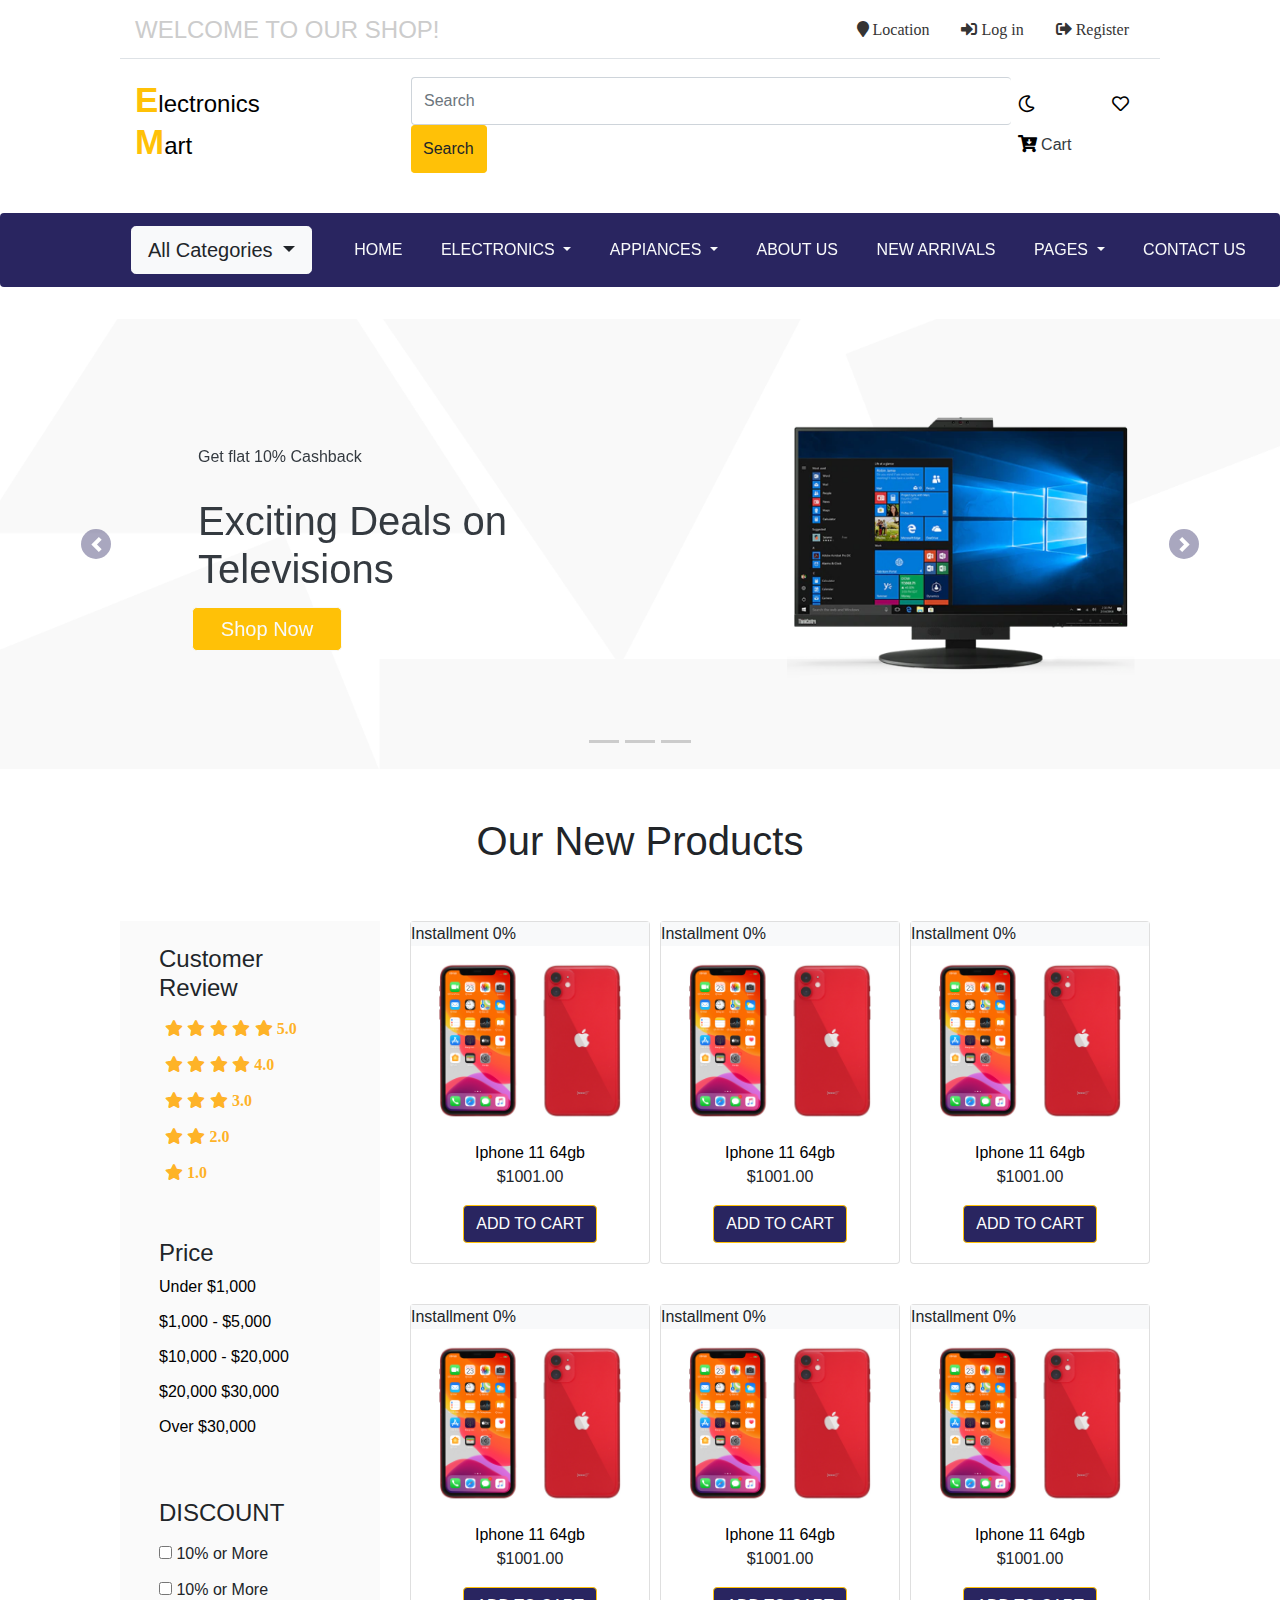
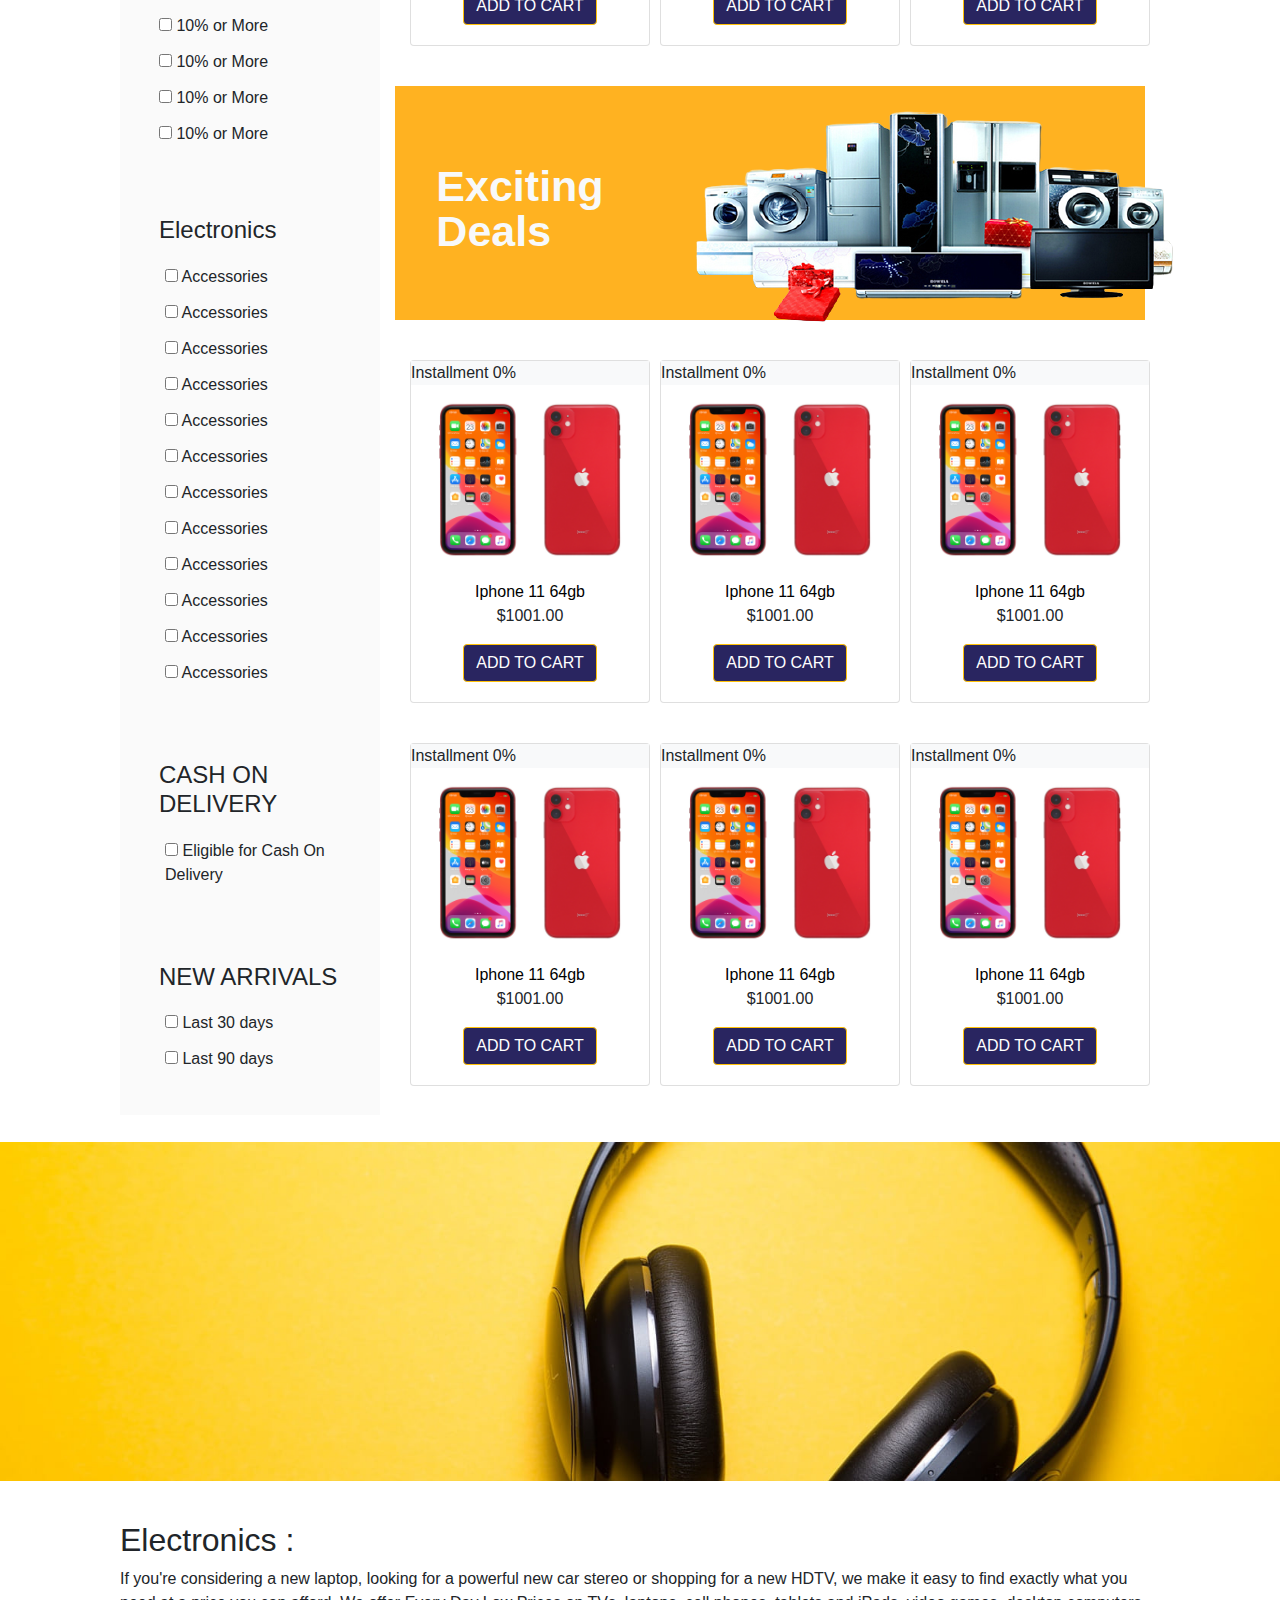
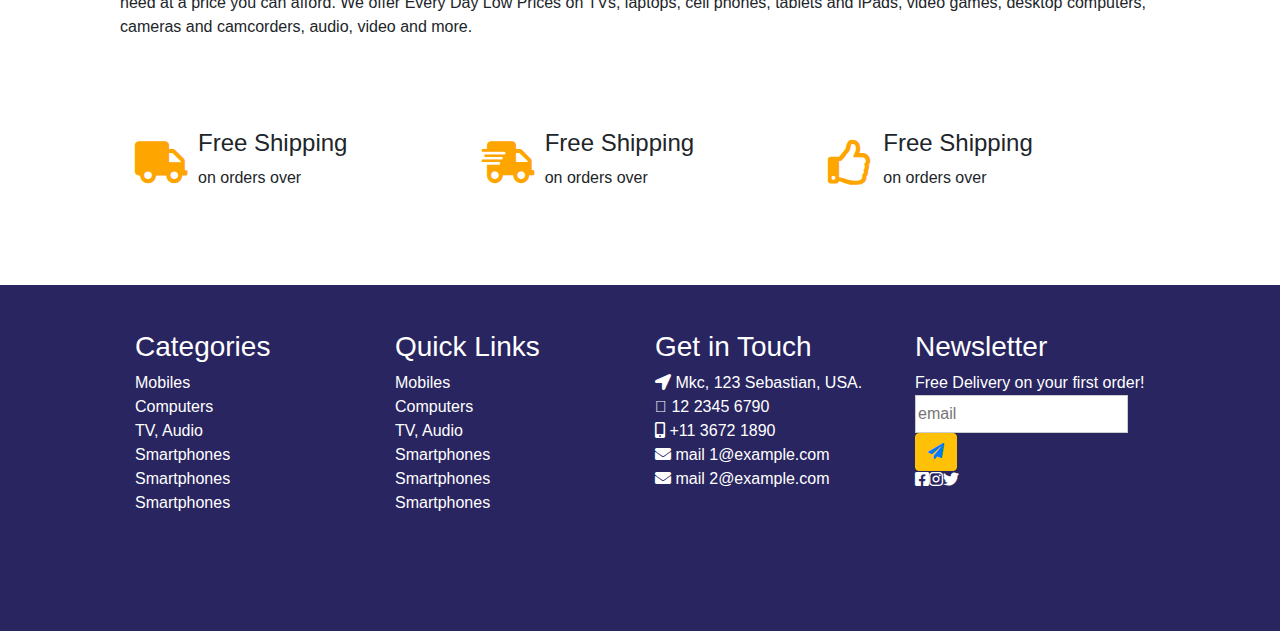
<file: index.html>
<!doctype html>
<html lang="en">
  <head>
    <!-- Required meta tags -->
    <meta charset="utf-8">
    <meta name="viewport" content="width=device-width, initial-scale=1, shrink-to-fit=no">

    <!-- Bootstrap CSS -->
    
    <link rel="stylesheet" href="https://cdn.jsdelivr.net/npm/bootstrap@4.0.0/dist/css/bootstrap.min.css" integrity="sha384-Gn5384xqQ1aoWXA+058RXPxPg6fy4IWvTNh0E263XmFcJlSAwiGgFAW/dAiS6JXm" crossorigin="anonymous">

    <link rel="stylesheet" href="./css/main.css">
    <link rel="stylesheet" href="./font/fontawesome-free-5.15.4-web/css/all.min.css">
    
    <title>Hello, world!</title>
  </head>
  <div>
        <div class="container-fluid">
          <div class="header">
            
              <div class="row border-bottom spacing-body">
                <div class="title-name-header col-md-6">
                    <h4 class="name-header">welcome to our shop!</h4>
                    
                  </div>
                  <div class="registration col-md-6">
                    <ul class="nav justify-content-end">
                        <li class="nav-item">
                          <a class="nav-link" href="#"><i class="fa fa-map-marker" aria-hidden="true"></i>
                            Location</a>
                        </li>
                        <li class="nav-item">
                          <a class="nav-link" href="#" data-toggle="modal" data-target="#myLogin" >
                            <i class="fas   fa-sign-in-alt"></i>
                             Log in
                            
                            </a>
                        
                        </li>
                        <!-- //modal -->
                        <div class="modal fade" role="dialog" id="myLogin">
                          <div class="modal-dialog">

                            <div class="modal-content">
                              
                              <div class="modal-header">
                                <div class="modal-title"><h3>Login Form</h3></div>
                                <button type="button" class="close" data-dismiss="modal">&times;</button>
  
                              </div>
  
                              <div class="modal-body">
                                <div class="form-group">
                                  <input type="text" name="username" class="form-control" placeholder="Username">
  
                                </div>
  
                                <div class="form-group">
                                  <input type="password" name="password" class="form-control" placeholder="Password">
                                  
                                </div>
  
  
                              </div>
  
                              <div class="modal-footer">
                                <a href="#">
                                  <input type="submit" class="form-control btn-primary " value="Log in">
                                </a>
                              </div>

                            </div>
                        
                        </div>
                        <!--  -->
                        </div>

                        <li class="nav-item">
                          <a class="nav-link"  href="#" data-toggle="modal" data-target="#myRegister">
                            <i class="fas fa-sign-out-alt"></i>

                             Register</a>
                        </li>

                        <div class="modal fade" role="dialog" id="myRegister">
                          <div class="modal-dialog">
                            <div class="modal-content">
                              <div class="modal-header">
                                <div class="modal-title"><h3>Register Form</h3></div>
                                <button type="button" class="close" data-dismiss="modal">&times;</button>
                                
                              </div>
                              <div class="modal-body">
                                <div class="form-group">
                                  <input type="text " class="form-control" placeholder="Your Name" name="Name" required>
                                </div>
                                <div class="form-group">
                                  <input type="email " class="form-control" placeholder="Email" name="Email" required>
                                </div>
                                <div class="form-group">
                                  <input type="password " class="form-control" placeholder="Password" name="Password" required>
                                </div>
                                <div class="form-group">
                                  <input type="password " class="form-control" placeholder="Confirm Password" name="Password" required>
                                </div>
                                <a href="#">
                                  <input type="submit" class="form-control btn-primary" value="Register">
                                </a>
                                <div class="custom-control">
                                  <input type="checkbox">
                                  <label for="">I Accept to the Terms
                                    & Conditions</label>
                                    <p class="text-center">(Or)</p>
                                </div>
                                <div class="social">
                                  <ul class="d-flex justify-content-around list-unstyled">
                                    <li><a href="#"><i class="fab fa-facebook"></i></a></li>
                                    <li><a href="#"></a><i class="fab fa-google"></i></li>
                                    <li><a href="#"></a><i class="fab fa-twitter"></i></li>
                                    
                                  </ul>
                                </div>
                              </div>
                              <div class="modal-footer">

                              </div>
                            </div>
                          </div>

                        </div>


                     </ul>
                  </div>
              </div>
              <div class="row navbar_item align-items-center spacing-body">
                <div class="logo_web col-md-3 d-flex align-items-center" >
                   <a href="index.html" style="text-decoration: none; color: black;">
                    <h4><Strong class="text-warning" style="font-size: 35px;">E</Strong>lectronics
                      <strong class="text-warning" style="font-size: 35px;">M</strong>art</h4>
                   </a> 

                   <button class="navbar-toggler" type="button" data-toggle="collapse" data-target="#navbarResponsive">
                     <span class="navbar-toggler-icon"></span>
                   </button>
                </div>

                
                <div class="search-btn-form col-md-7">     
                    <nav class="navbar navbar-light">
                        <form class="form-inline">
                        <input class="search-btn-form-inline form-control border-right-0" type="search" placeholder="Search" aria-label="Search" style="width: 600px; height: 48px;">
                        <button class="btn btn-warning border-left-0" type="submit" style="height: 48px;">Search</button>
                        </form>
                    </nav>
                </div>
                <div class="icons col-md-2">
                  <ul class="nav justify-content-between">
                    <li class="nav-item">
                      <a class="nav-link" href="#"><i class="far fa-moon"></i></a>
                    </li>
                    <li class="nav-item">
                      <a class="nav-link" href="#"><i class="far fa-heart"></i></a>
                      
                    </li>
                    <li class="nav-item">
                      <a class="nav-link text-dark" href="cart1.html"><i class="fas fa-cart-arrow-down"></i> Cart</a>
                    </li>
                 </ul>
                </div>
              </div>
              <div class="row navbar-expand-md sticky-top">
                <div class="navbar-menu full-width d-flex align-items-center d-flex justify-content-around row rounded ">
                  <div class="btn-list col-3">
                    <div class="dropdown show btn-list-menu">
                      <a class="btn btn-outline-light btn-lg dropdown-toggle" href="#" role="button" id="dropdownMenuLink" data-toggle="dropdown" aria-haspopup="true" aria-expanded="false">
                        All Categories
                      </a>
                    
                      <div class="dropdown-menu dropdown-item-menu" aria-labelledby="dropdownMenuLink">
                        <a class="dropdown-item" href="#">Action</a>
                        <a class="dropdown-item" href="#">Another action</a>
                        <a class="dropdown-item" href="#">Something else here</a>
                      </div>
                    </div>
                  </div>
                  <div class="btn-navbar-menu col-9 d-flex justify-content-around">
                    <a href="index.html" class="text-light text-uppercase nav-link active">Home</a>
                    <div class="btn-group">
                      <a type="text-light" class="text-light text-uppercase dropdown-toggle nav-link" data-toggle="dropdown" aria-haspopup="true" aria-expanded="false">
                        Electronics
                      </a>
                      <div class="dropdown-menu">
                        <a class="dropdown-item" href="product.html">All Mobile</a>
                        <a class="dropdown-item" href="product.html">All Laptop</a>
                        <a class="dropdown-item" href="product.html">Table</a>
                        <a class="dropdown-item" href="product.html">Separated link</a>
                      </div>
                    </div>
                    <div class="btn-group">
                      <a type="text-light" class="text-light text-uppercase dropdown-toggle nav-link" data-toggle="dropdown" aria-haspopup="true" aria-expanded="false">
                        Appiances
                      </a>
                      <div class="dropdown-menu">
                        <a class="dropdown-item" href="#">All Mobile</a>
                        <a class="dropdown-item" href="#">All Laptop</a>
                        <a class="dropdown-item" href="#">Table</a>
                        <a class="dropdown-item" href="#">Separated link</a>
                      </div>
                    </div>
                    <a href="#" class="text-light text-uppercase nav-link">About Us</a>
                    <a href="#"class="text-light text-uppercase nav-link">New Arrivals</a>
                    <div class="btn-group">
                      <a type="text-light" class="text-light text-uppercase dropdown-toggle nav-link" data-toggle="dropdown" aria-haspopup="true" aria-expanded="false">
                        Pages
                      </a>
                      <div class="dropdown-menu">
                        <a class="dropdown-item" href="#">All Mobile</a>
                        <a class="dropdown-item" href="#">All Laptop</a>
                        <a class="dropdown-item" href="#">Table</a>
                        <a class="dropdown-item" href="#">Separated link</a>
                      </div>
                    </div>
                    <a  href="#" class="text-light text-uppercase nav-link">Contact us</a>
  
                    
  
                  </div>
                </div>
              </div>
          </div>
          <div class="banner">
            <div id="carouselExampleIndicators" class="carousel slide" data-ride="carousel">
              <ol class="carousel-indicators">
                <li data-target="#carouselExampleIndicators" data-slide-to="0" class="active"></li>
                <li data-target="#carouselExampleIndicators" data-slide-to="1"></li>
                <li data-target="#carouselExampleIndicators" data-slide-to="2"></li>
              </ol>
              <div class="carousel-inner">
                <div class="carousel-item active">
                  <img class="d-block w-100" src="./img/banner1.png" alt="First slide">
                  <div class="carousel-caption text-left">
                    <p class="text-dark range-item">Get flat 10%  Cashback</p>
                    <h1 class="text-dark range-item" style="font-size: 40px;">Exciting Deals on Televisions</h1>
                    <a href="">
                      <button type="button" class="icon-shop-now btn btn-warning text-light btn-lg range-item" style="width: 150px;">
                        Shop Now 
                      </button>
                    </a>
                  </div>
                </div>
                <div class="carousel-item">
                  <img class="d-block w-100" src="./img/banner4.png" alt="Second slide">
                  <div class="carousel-caption text-left">
                    <p class="text-dark range-item">Get flat 10%  Cashback</p>
                    <h1 class="text-dark range-item" style="font-size: 40px;">Exciting Deals on Televisions</h1>
                    <a href="">
                      <button type="button" class="icon-shop-now btn btn-warning text-light btn-lg range-item" style="width: 150px;">
                        Shop Now 
                      </button>
                    </a>
                  </div>
                </div>
                <div class="carousel-item">
                  <div class="carousel-caption text-left">
                    <p class="text-dark range-item">Get flat 10%  Cashback</p>
                    <h1 class="text-dark range-item" style="font-size: 40px;">Exciting Deals on Televisions</h1>
                    <a href="product.html">
                      <button type="button" class="icon-shop-now btn btn-warning text-light btn-lg range-item" style="width: 150px;">
                        Shop Now 
                      </button>
                    </a>
                  </div>
                  <img class="d-block w-100" src="./img/banner2.png" alt="Third slide">
                </div>
              </div>
              <a class="carousel-control-prev" href="#carouselExampleIndicators" role="button" data-slide="prev">
                <span class="carousel-control-prev-icon" aria-hidden="true"></span>
                <span class="sr-only">Previous</span>
              </a>
              <a class="carousel-control-next" href="#carouselExampleIndicators" role="button" data-slide="next">
                <span class="carousel-control-next-icon" aria-hidden="true"></span>
                <span class="sr-only">Next</span>
              </a>
            </div>
          </div>
          <div class="content spacing-body">
            <div class="title-content row justify-content-around d-flex align-items-center">
              <h1>Our New Products</h1>
            </div>

            <div class="row">
              <div class="content-sidebar col-3">
                <div class="review-cs range">
                  <h4>Customer Review</h4>
                  <div class="review-cs-icon">
                    <div class="color-icon icon-5star range-item">
                      <a href="#"><i class="fa fa-star"></i></a>
                      <a href="#"><i class="fa fa-star"></i></a>
                      <a href="#"><i class="fa fa-star"></i></a>
                      <a href="#"><i class="fa fa-star"></i></a>

                      <a href="#"><i class="fa fa-star"> 5.0</i></a>
                    </div>
                    <div class="color-icon icon-4star range-item">
                      <a href="#"><i class="fa fa-star"></i></a>
                      <a href="#"><i class="fa fa-star"></i></a>
                      <a href="#"><i class="fa fa-star"></i></a>

                      <a href="#"><i class="fa fa-star"> 4.0</i></a>
                    </div>
                    <div class="color-icon icon-3star range-item">
                      <a href="#"><i class="fa fa-star"></i></a>
                      <a href="#"><i class="fa fa-star"></i></a>

                      <a href="#"><i class="fa fa-star"> 3.0</i></a>
                    </div>
                    <div class="color-icon icon-2star range-item">
                      <a href="#"><i class="fa fa-star"></i></a>

                      <a href="#"><i class="fa fa-star"> 2.0</i></a>
                    </div>
                    <div class="color-icon icon-1star range-item">
                      <a href="#"><i class="fa fa-star"> 1.0</i></a>
                    </div>
                   </div>
                </div>
                <div class="price range range-bettwen">
                  <h4>Price</h4>
                  <div class="list-group range-item-price">
      
                    <a href="#" class="list-group-item">Under $1,000</a>
                    <a href="#" class="list-group-item ">$1,000 - $5,000</a>
                    <a href="#" class="list-group-item ">$10,000 - $20,000</a>
                    <a href="#" class="list-group-item ">$20,000 $30,000</a>
                    <a href="#" class="list-group-item ">Over $30,000</a>

                  </div>
                </div>

                <div class="discount range">
                  <h4>DISCOUNT</h4>
                 <div class="discount-check">
                  <ul>
                    <li>
                      <input type="checkbox" name="" id="">
                      <span>10% or More</span>
                    </li>
                    <li>
                      <input type="checkbox" name="" id="">
                      <span>10% or More</span>
                    </li>
                    <li>
                      <input type="checkbox" name="" id="">
                      <span>10% or More</span>
                    </li>
                    <li>
                      <input type="checkbox" name="" id="">
                      <span>10% or More</span>
                    </li>
                    <li>
                      <input type="checkbox" name="" id="">
                      <span>10% or More</span>
                    </li>
                    <li>
                      <input type="checkbox" name="" id="">
                      <span>10% or More</span>
                    </li>
                
                  </ul>
                 </div>

                </div>
                
                <div class="electronics range">
                  <h4>Electronics</h4>
                  <div class="electronics-check range-item">
                    <ul>
                      <li>
                        <input type="checkbox" name="" id="">
                        <span>Accessories</span>
                      </li>
                      <li>
                        <input type="checkbox" name="" id="">
                        <span>Accessories</span>
                      </li>
                      <li>
                        <input type="checkbox" name="" id="">
                        <span>Accessories</span>
                      </li>
                      <li>
                        <input type="checkbox" name="" id="">
                        <span>Accessories</span>
                      </li>
                      <li>
                        <input type="checkbox" name="" id="">
                        <span>Accessories</span>
                      </li>
                      <li>
                        <input type="checkbox" name="" id="">
                        <span>Accessories</span>
                      </li>
                      <li>
                        <input type="checkbox" name="" id="">
                        <span>Accessories</span>
                      </li>
                      <li>
                        <input type="checkbox" name="" id="">
                        <span>Accessories</span>
                      </li>
                      <li>
                        <input type="checkbox" name="" id="">
                        <span>Accessories</span>
                      </li>
                      <li>
                        <input type="checkbox" name="" id="">
                        <span>Accessories</span>
                      </li>
                      <li>
                        <input type="checkbox" name="" id="">
                        <span>Accessories</span>
                      </li>
                      <li>
                        <input type="checkbox" name="" id="">
                        <span>Accessories</span>
                      </li>
                    </ul>
                  </div>

                </div>

                <div class="cash range">
                  <h4>CASH ON DELIVERY</h4>
                  <div class="cash-check range-item">
                    <ul>
                      <li>
                        <input type="checkbox" name="" id="">
                        <span>Eligible for Cash On Delivery</span>
                      </li>
                    </ul>
                    
                  </div>
                </div>

                <div class="new-arrival range ">
                  <h4>NEW ARRIVALS</h4>
                  <div class="new-arrival-check range-item">
                    
                    <ul>
                      <li>
                        <input type="checkbox" name="" id="">
                        <span>Last 30 days</span>
                      </li>

                      <li>
                        <input type="checkbox" name="" id="">
                        <span>Last 90 days</span>
                      </li>
                    </ul>
                  </div>
                </div>

                <div class="best-seller range">

                </div>

              </div>
              <div class="content-products col-9">
                <div class="row row-item">
                  <div class="col-4">
                    <div class="card card-products" style="width: 15rem;">
                      <p class="bg-light" style="display: inline-block;">Installment 0%</p>
                      <img class="card-img-top" src=".//img/11.jpg" alt="Card image cap">
                      <div class="card-body">
                        <a href="" class="card-title" style="color: black; text-decoration: none;" >Iphone 11 64gb</a>
                        <p class="card-text">$1001.00</p>
                        <a href="cart1.html" class="btn btn-warning add-cart">
                          ADD TO CART
                        </a>
                      </div>
                    </div>
                  </div>
                  <div class="col-4">
                    <div class="card card-products" style="width: 15rem;">
                      <p class="bg-light" style="display: inline-block;">Installment 0%</p>
                      <img class="card-img-top" src="./img/11.jpg" alt="Card image cap">
                      <div class="card-body">
                        <a href="" class="card-title" style="color: black; text-decoration: none;" >Iphone 11 64gb</a>
                        <p class="card-text">$1001.00</p>
                        <a href="cart1.html" class="btn btn-warning add-cart">ADD TO CART</a>
                      </div>
                    </div>
                  </div>
                  <div class="col-4">
                    <div class="card card-products" style="width: 15rem;">
                      <p class="bg-light" style="display: inline-block;">Installment 0%</p>
                      <img class="card-img-top" src="./img/11.jpg" alt="Card image cap">
                      <div class="card-body">
                        <a href="" class="card-title" style="color: black; text-decoration: none;" >Iphone 11 64gb</a>
                        <p class="card-text">$1001.00</p>
                        <a href="#" class="btn btn-warning add-cart">ADD TO CART</a>
                      </div>
                    </div>
                  </div>
                </div>

                <div class="row row-item">
                  <div class="col-4 ">
                    <div class="card card-products" style="width: 15rem;">
                      <p class="bg-light" style="display: inline-block;">Installment 0%</p>
                      <img class="card-img-top" src=".//img/11.jpg" alt="Card image cap">
                      <div class="card-body">
                        <a href="" class="card-title" style="color: black; text-decoration: none;" >Iphone 11 64gb</a>
                        <p class="card-text">$1001.00</p>
                        <a href="cart1.html" class="btn btn-warning add-cart">ADD TO CART</a>
                      </div>
                    </div>
                  </div>
                  <div class="col-4">
                    <div class="card card-products" style="width: 15rem;">
                      <p class="bg-light" style="display: inline-block;">Installment 0%</p>
                      <img class="card-img-top" src="..//img/11.jpg" alt="Card image cap">
                      <div class="card-body">
                        <a href="" class="card-title" style="color: black; text-decoration: none;" >Iphone 11 64gb</a>
                        <p class="card-text">$1001.00</p>
                        <a href="cart1.html" class="btn btn-warning add-cart">ADD TO CART</a>
                      </div>
                    </div>
                  </div>
                  <div class="col-4">
                    <div class="card card-products" style="width: 15rem;">
                      <p class="bg-light" style="display: inline-block;">Installment 0%</p>
                      <img class="card-img-top" src="..//img/11.jpg" alt="Card image cap">
                      <div class="card-body">
                        <a href="" class="card-title" style="color: black; text-decoration: none;" >Iphone 11 64gb</a>
                        <p class="card-text">$1001.00</p>
                        <a href="cart1.html" class="btn btn-warning add-cart">ADD TO CART</a>
                      </div>
                    </div>
                  </div>
                </div>

                <div class="row row-item ">
                  
                  <div class="banner-content-product col-12">
                    <div class="row">
                      <div class="text-banner-content-product col-4 d-flex align-items-center d-flex justify-content-center">
                        <h1 class="text-light">Exciting <br>  
                          Deals</h1>
                      </div>
                     <div class="img-banner-content-product col-8">
                       <img  src="../img/banner-contetn.png" alt="">
                     </div>
                    </div>

                  </div>


                </div>

                <div class="row row-item">
                  <div class="col-4">
                    <div class="card card-products" style="width: 15rem;">
                      <p class="bg-light" style="display: inline-block;">Installment 0%</p>
                      <img class="card-img-top" src="..//img/11.jpg" alt="Card image cap">
                      <div class="card-body">
                        <a href="" class="card-title" style="color: black; text-decoration: none;" >Iphone 11 64gb</a>
                        <p class="card-text">$1001.00</p>
                        <a href="cart1.html" class="btn btn-warning add-cart">ADD TO CART</a>
                      </div>
                    </div>
                  </div>
                  <div class="col-4">
                    <div class="card card-products" style="width: 15rem;">
                      <p class="bg-light" style="display: inline-block;">Installment 0%</p>
                      <img class="card-img-top" src="..//img/11.jpg" alt="Card image cap">
                      <div class="card-body">
                        <a href="" class="card-title" style="color: black; text-decoration: none;" >Iphone 11 64gb</a>
                        <p class="card-text">$1001.00</p>
                        <a href="cart1.html" class="btn btn-warning add-cart">ADD TO CART</a>
                      </div>
                    </div>
                  </div>
                  <div class="col-4">
                    <div class="card card-products" style="width: 15rem;">
                      <p class="bg-light" style="display: inline-block;">Installment 0%</p>
                      <img class="card-img-top" src="..//img/11.jpg" alt="Card image cap">
                      <div class="card-body">
                        <a href="" class="card-title" style="color: black; text-decoration: none;" >Iphone 11 64gb</a>
                        <p class="card-text">$1001.00</p>
                        <a href="cart1.html" class="btn btn-warning add-cart">ADD TO CART</a>
                      </div>
                    </div>
                  </div>
                </div>

                <div class="row row-item">
                  <div class="col-4">
                    <div class="card card-products" style="width: 15rem;">
                      <p class="bg-light" style="display: inline-block;">Installment 0%</p>
                      <img class="card-img-top" src="..//img/11.jpg" alt="Card image cap">
                      <div class="card-body">
                        <a href="" class="card-title" style="color: black; text-decoration: none;" >Iphone 11 64gb</a>
                        <p class="card-text">$1001.00</p>
                        <a href="cart1.html" class="btn btn-warning add-cart">ADD TO CART</a>
                      </div>
                    </div>
                  </div>
                  <div class="col-4">
                    <div class="card card-products" style="width: 15rem;">
                      <p class="bg-light" style="display: inline-block;">Installment 0%</p>
                      <img class="card-img-top" src="..//img/11.jpg" alt="Card image cap">
                      <div class="card-body">
                        <a href="" class="card-title" style="color: black; text-decoration: none;" >Iphone 11 64gb</a>
                        <p class="card-text">$1001.00</p>
                        <a href="cart1.html" class="btn btn-warning add-cart">ADD TO CART</a>
                      </div>
                    </div>
                  </div>
                  <div class="col-4">
                    <div class="card card-products" style="width: 15rem;">
                      <p class="bg-light" style="display: inline-block;">Installment 0%</p>
                      <img class="card-img-top" src="..//img/11.jpg" alt="Card image cap">
                      <div class="card-body">
                        <a href="" class="card-title" style="color: black; text-decoration: none;" >Iphone 11 64gb</a>
                        <p class="card-text">$1001.00</p>
                        <a href="cart1.html" class="btn btn-warning add-cart">ADD TO CART</a>
                      </div>
                    </div>
                  </div>
                </div>


                
                
              </div>
              
            </div>

           
          </div> 
          <div class="row banner-end-page row-item ">
            <img class="" src="./img/bg.jpg" alt="">
            
            <div class="row content-banner-end-page spacing-body">
              <div class="col-6">
              
              </div>

              <div class="col-6">
              
              </div>
              
                

            </div>

            
            

            
            

          </div>
          
          </div>

          <div class="row slogan spacing-body">
            <div class="text-slogan">
              <h2>Electronics :</h2>
              <p>If you're considering a new laptop, looking for a powerful new car stereo or shopping for a new HDTV, we make it easy to find exactly what you need at a price you can afford. We offer Every Day Low Prices on TVs, laptops, cell phones, tablets and iPads, video games, desktop computers, cameras and camcorders, audio, video and more.</p>

            </div>
            <div class="row icon-slogan">
              <div class="col-4">
                <div class="item-icon-slogan d-flex align-items-center">
                  
                  <i class="fas fa-truck" style="font-size: 42px; color:orange;"></i>
                  
                 <div class="text-icon-slogan">
                  <h4>Free Shipping</h4>
                  <p>on orders over</p>
                 </div>
                </div>
              </div>

              <div class="col-4">
                <div class="item-icon-slogan d-flex align-items-center">
                  <i class="fas fa-shipping-fast" style="font-size: 42px; color: orange;"></i>
                 <div class="text-icon-slogan">
                  <h4>Free Shipping</h4>
                  <p>on orders over</p>
                 </div>
                </div>
              </div>

              <div class="col-4">
                <div class="item-icon-slogan d-flex align-items-center">
                  <i class="far fa-thumbs-up" style="font-size: 45px; color: orange;"></i>
                 <div class="text-icon-slogan">
                  <h4>Free Shipping</h4>
                  <p>on orders over</p>
                 </div>
                </div>
              </div>
              
              


            </div>
          </div>

          <div class="footer-page">
            <div class="spacing-body footer-page-list d-flex align-items-center justify-content-center">
              <div class="footer-grilds col-3">
                  <h3>Categories</h3>
                  <ul>
                    <li><a href="">Mobiles</a></li>
                    <li><a href="">Computers</a></li>
                    <li><a href="">TV, Audio</a></li>
                    <li><a href="">Smartphones</a></li>
                    <li><a href="">Smartphones</a></li>
                    <li><a href="">Smartphones</a></li>
                  </ul>
                </div>

                <div class="footer-grilds col-3">
                  <h3>Quick Links</h3>
                  <ul>
                    <li><a href="">Mobiles</a></li>
                    <li><a href="">Computers</a></li>
                    <li><a href="">TV, Audio</a></li>
                    <li><a href="">Smartphones</a></li>
                    <li><a href="">Smartphones</a></li>
                    <li><a href="">Smartphones</a></li>
                  </ul>
                </div>

                <div class="footer-grilds col-3">
                  <h3>Get in Touch</h3>
                  <ul>
                    <li><a href=""><i class="fas fa-location-arrow"></i> Mkc, 123 Sebastian, USA.</a></li>
                    <li><a href=""><i class="fad fa-phone-alt"></i> 12 2345 6790</a></li>
                    
                    <li><a href=""><i class="fas fa-mobile-alt"></i> +11 3672 1890</a></li>
                    <li><a href=""><i class="fas fa-envelope"></i> mail 1@example.com</a></li>
                    <li><a href=""><i class="fas fa-envelope"></i> mail 2@example.com</a></li>
                  </ul>
                </div>

                <div class="footer-grilds col-3">
                  <h3>Newsletter</h3>
                  <ul>
                    <li><a href="">Free Delivery on your first order!</a></li>
                    <li>
                      <input type="email" placeholder="email" style="height: 38px; border: 1px solid #ccc;">
                      <button class="btn btn-warning"><a href=""><i class="fas fa-paper-plane"></i></a></button>
                    </li>
                    <li><a href="" class="d-flex">
                      <i class="fab fa-facebook-square"></i>
                      <i class="fab fa-instagram"></i>
                      <i class="fab fa-twitter"></i>
                    </a></li>
                    
                  </ul>
                </div>
            </div>  

          </div>
          
         

                

              </div>
            
          </div>
        </div>
          


  </div>

          
              
    

    <script src="../js/main.js"></script>
    <script src="https://code.jquery.com/jquery-3.2.1.slim.min.js" integrity="sha384-KJ3o2DKtIkvYIK3UENzmM7KCkRr/rE9/Qpg6aAZGJwFDMVNA/GpGFF93hXpG5KkN" crossorigin="anonymous"></script>
    <script src="https://cdn.jsdelivr.net/npm/popper.js@1.12.9/dist/umd/popper.min.js" integrity="sha384-ApNbgh9B+Y1QKtv3Rn7W3mgPxhU9K/ScQsAP7hUibX39j7fakFPskvXusvfa0b4Q" crossorigin="anonymous"></script>
    <script src="https://cdn.jsdelivr.net/npm/bootstrap@4.0.0/dist/js/bootstrap.min.js" integrity="sha384-JZR6Spejh4U02d8jOt6vLEHfe/JQGiRRSQQxSfFWpi1MquVdAyjUar5+76PVCmYl" crossorigin="anonymous"></script>
  </body>
</html>
</file>
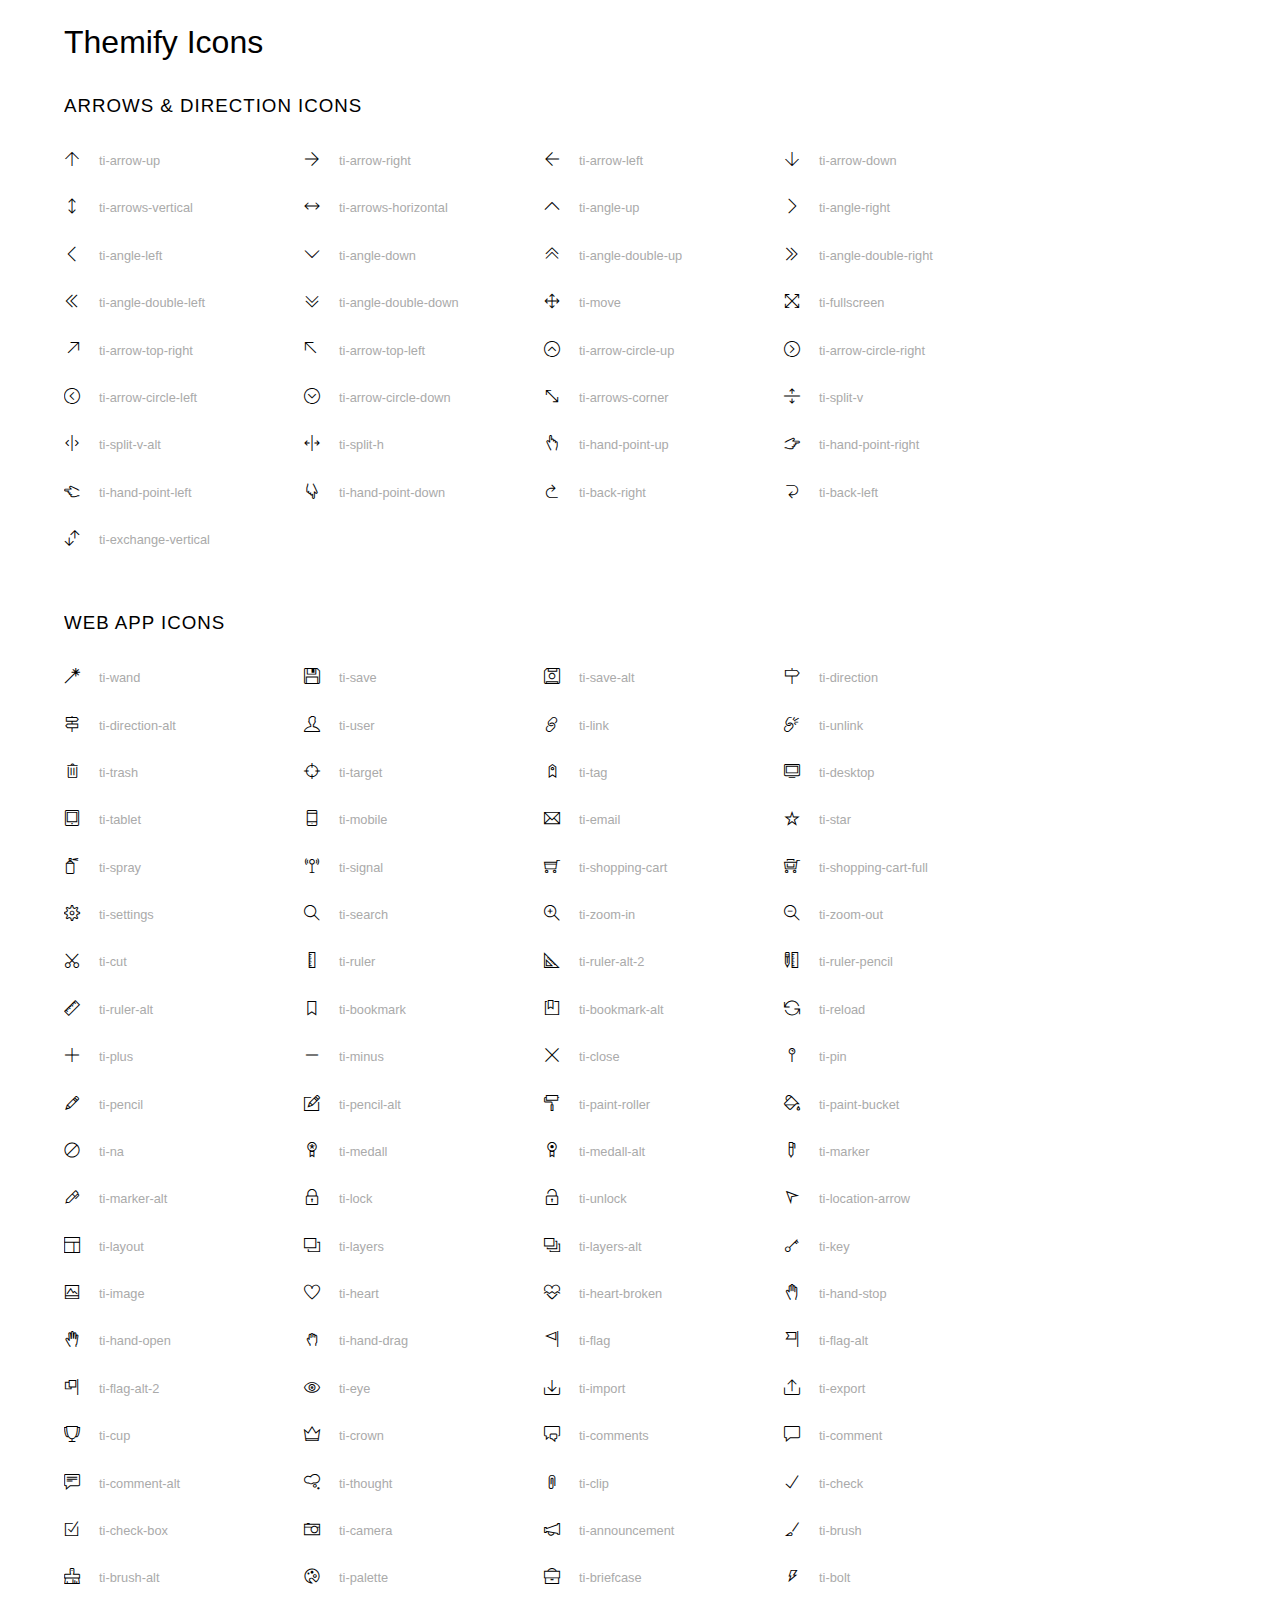
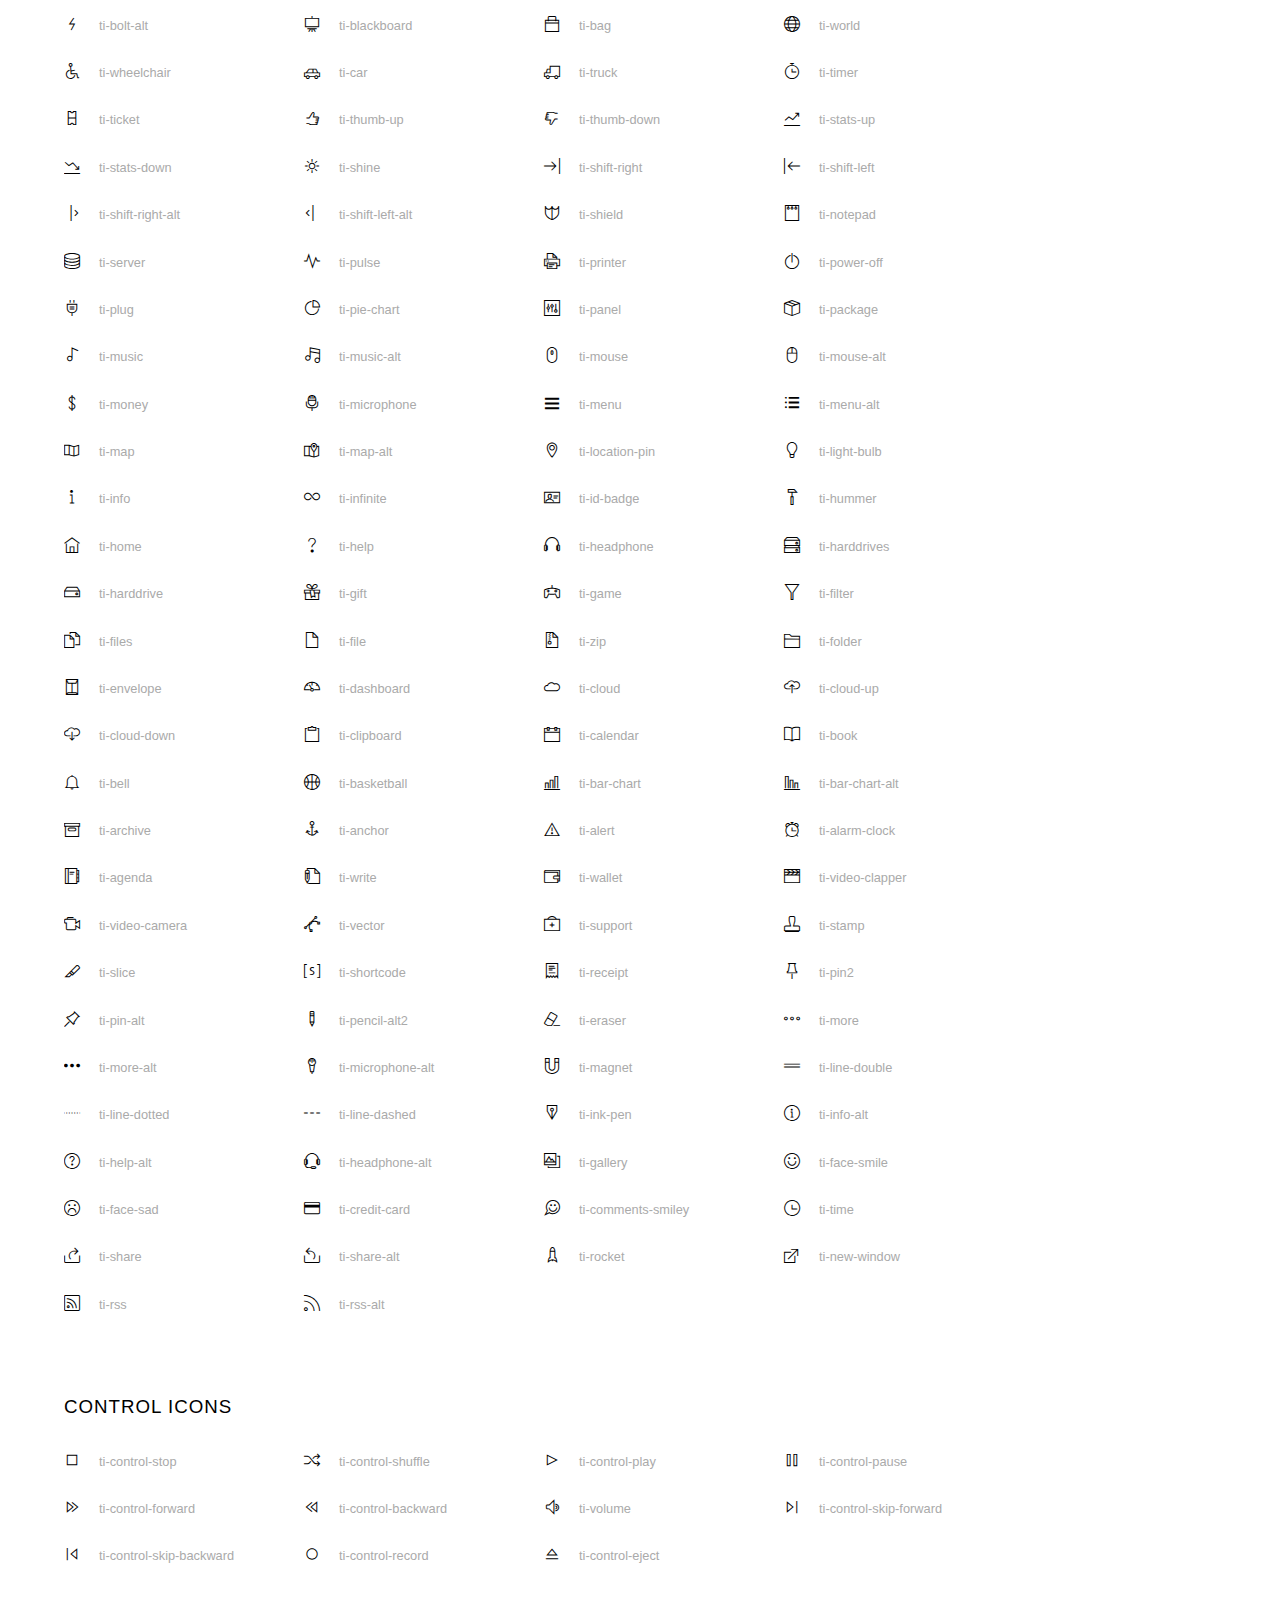
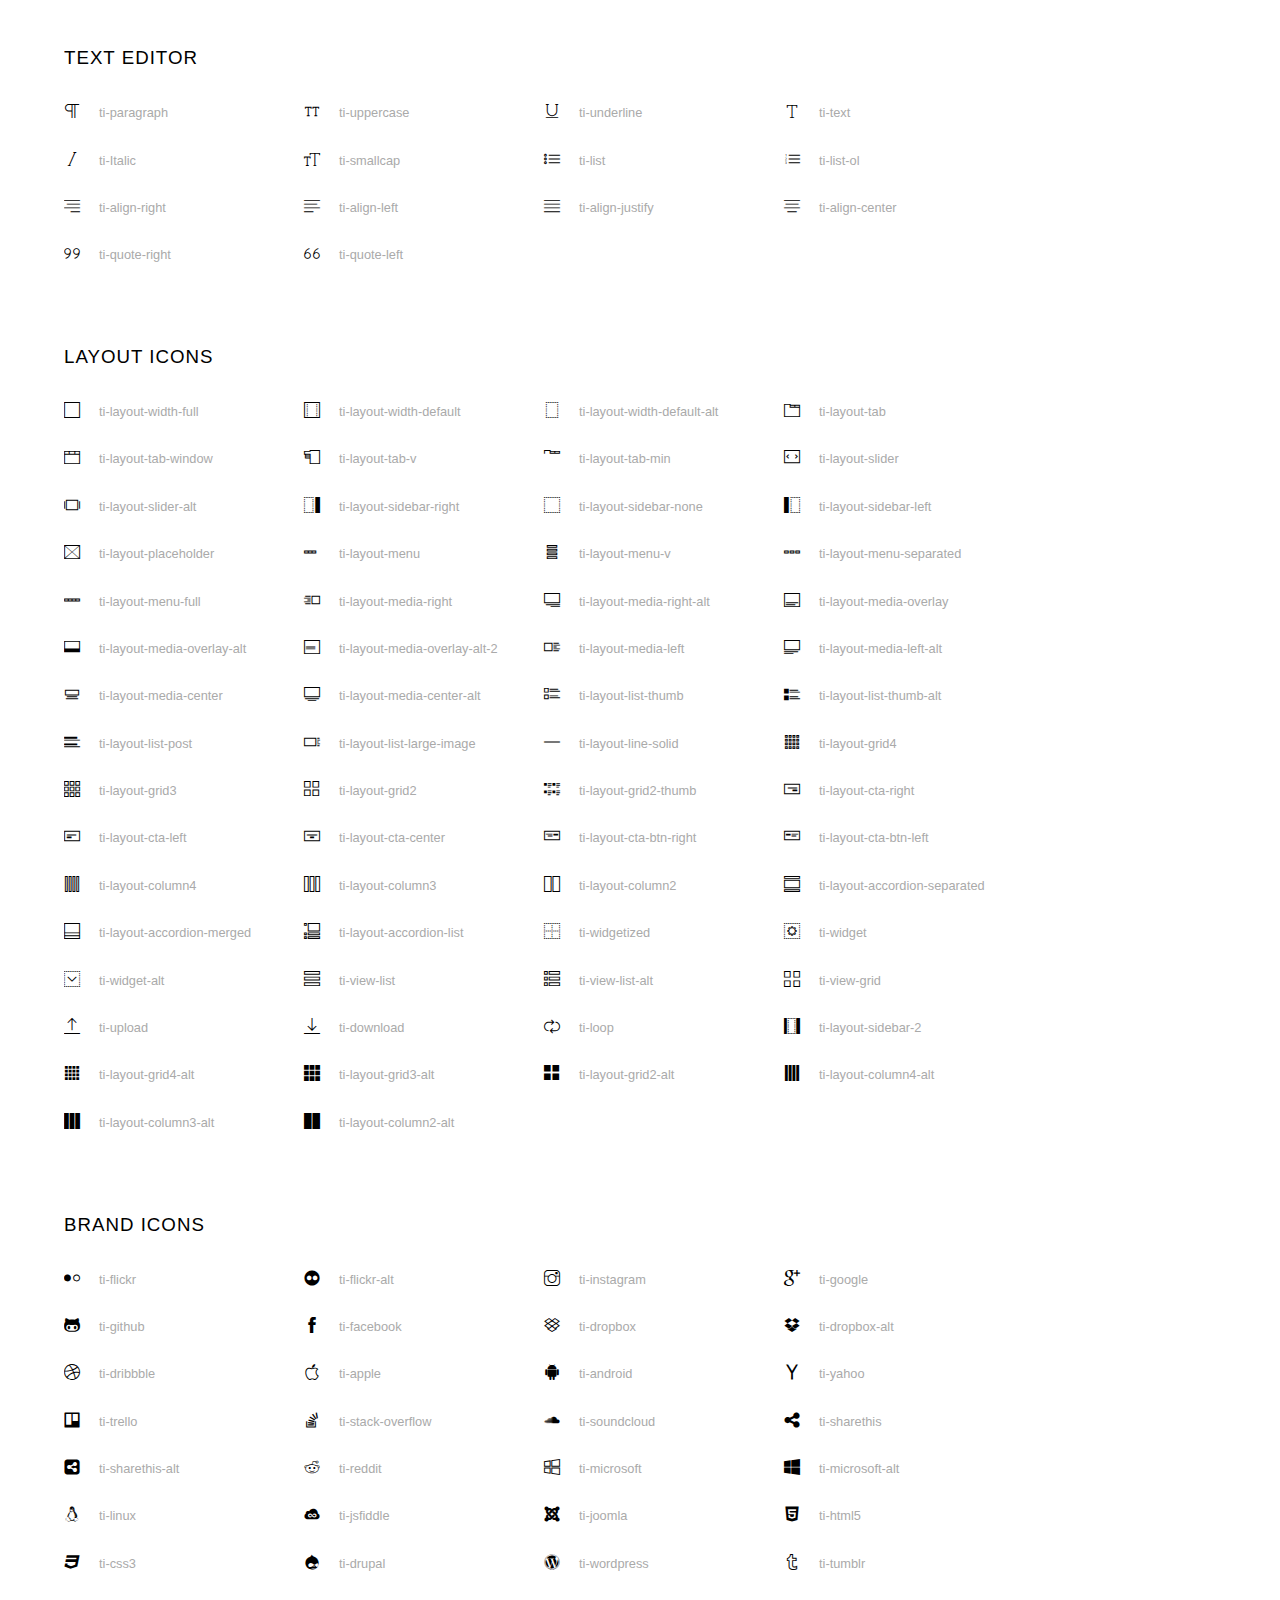
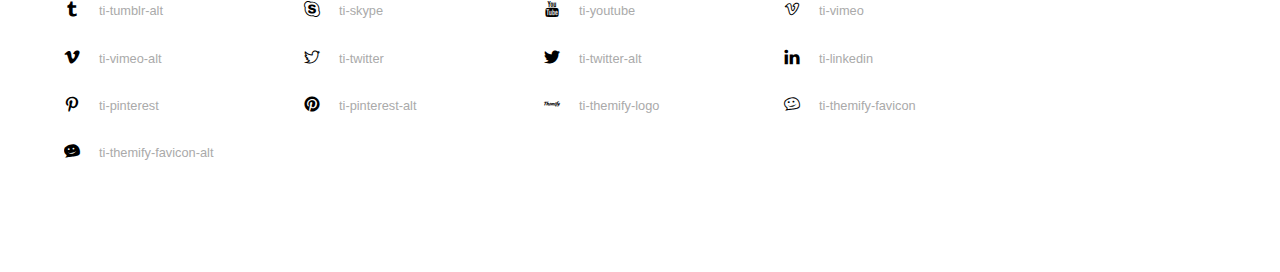
<file: font/themify-icons/index.html>
<!doctype html>
<html>
<head>
	<meta charset="utf-8">
	<title>Themify Icon Font</title>
	<meta name="viewport" content="width=device-width">
	<link rel="stylesheet" href="demo-files/demo.css">
	<link rel="stylesheet" href="themify-icons.css">
	<!--[if lt IE 8]><!-->
	<link rel="stylesheet" href="ie7/ie7.css">
	<!--<![endif]-->
</head>
<body>
	<h1>Themify Icons</h1>

	<div class="icon-section">

		<div class="icon-section">
			<h3>Arrows &amp; Direction Icons </h3>

			<div class="icon-container">
				<span class="ti-arrow-up"></span><span class="icon-name"> ti-arrow-up</span>
			</div>
			<div class="icon-container">
				<span class="ti-arrow-right"></span><span class="icon-name"> ti-arrow-right</span>
			</div>
			<div class="icon-container">
				<span class="ti-arrow-left"></span><span class="icon-name"> ti-arrow-left</span>
			</div>
			<div class="icon-container">
				<span class="ti-arrow-down"></span><span class="icon-name"> ti-arrow-down</span>
			</div>
			<div class="icon-container">
				<span class="ti-arrows-vertical"></span><span class="icon-name"> ti-arrows-vertical</span>
			</div>
			<div class="icon-container">
				<span class="ti-arrows-horizontal"></span><span class="icon-name"> ti-arrows-horizontal</span>
			</div>
			<div class="icon-container">
				<span class="ti-angle-up"></span><span class="icon-name"> ti-angle-up</span>
			</div>
			<div class="icon-container">
				<span class="ti-angle-right"></span><span class="icon-name"> ti-angle-right</span>
			</div>
			<div class="icon-container">
				<span class="ti-angle-left"></span><span class="icon-name"> ti-angle-left</span>
			</div>
			<div class="icon-container">
				<span class="ti-angle-down"></span><span class="icon-name"> ti-angle-down</span>
			</div>	
			<div class="icon-container">
				<span class="ti-angle-double-up"></span><span class="icon-name"> ti-angle-double-up</span>
			</div>
			<div class="icon-container">
				<span class="ti-angle-double-right"></span><span class="icon-name"> ti-angle-double-right</span>
			</div>
			<div class="icon-container">
				<span class="ti-angle-double-left"></span><span class="icon-name"> ti-angle-double-left</span>
			</div>
			<div class="icon-container">
				<span class="ti-angle-double-down"></span><span class="icon-name"> ti-angle-double-down</span>
			</div>					
			<div class="icon-container">
				<span class="ti-move"></span><span class="icon-name"> ti-move</span>
			</div>
			<div class="icon-container">
				<span class="ti-fullscreen"></span><span class="icon-name"> ti-fullscreen</span>
			</div>
			<div class="icon-container">
				<span class="ti-arrow-top-right"></span><span class="icon-name"> ti-arrow-top-right</span>
			</div>
			<div class="icon-container">
				<span class="ti-arrow-top-left"></span><span class="icon-name"> ti-arrow-top-left</span>
			</div>
			<div class="icon-container">
				<span class="ti-arrow-circle-up"></span><span class="icon-name"> ti-arrow-circle-up</span>
			</div>
			<div class="icon-container">
				<span class="ti-arrow-circle-right"></span><span class="icon-name"> ti-arrow-circle-right</span>
			</div>
			<div class="icon-container">
				<span class="ti-arrow-circle-left"></span><span class="icon-name"> ti-arrow-circle-left</span>
			</div>
			<div class="icon-container">
				<span class="ti-arrow-circle-down"></span><span class="icon-name"> ti-arrow-circle-down</span>
			</div>
			<div class="icon-container">
				<span class="ti-arrows-corner"></span><span class="icon-name"> ti-arrows-corner</span>
			</div>
			<div class="icon-container">
				<span class="ti-split-v"></span><span class="icon-name"> ti-split-v</span>
			</div>

			<div class="icon-container">
				<span class="ti-split-v-alt"></span><span class="icon-name"> ti-split-v-alt</span>
			</div>
			<div class="icon-container">
				<span class="ti-split-h"></span><span class="icon-name"> ti-split-h</span>
			</div>
			<div class="icon-container">
				<span class="ti-hand-point-up"></span><span class="icon-name"> ti-hand-point-up</span>
			</div>
			<div class="icon-container">
				<span class="ti-hand-point-right"></span><span class="icon-name"> ti-hand-point-right</span>
			</div>
			<div class="icon-container">
				<span class="ti-hand-point-left"></span><span class="icon-name"> ti-hand-point-left</span>
			</div>
			<div class="icon-container">
				<span class="ti-hand-point-down"></span><span class="icon-name"> ti-hand-point-down</span>
			</div>
			<div class="icon-container">
				<span class="ti-back-right"></span><span class="icon-name"> ti-back-right</span>
			</div>
			<div class="icon-container">
				<span class="ti-back-left"></span><span class="icon-name"> ti-back-left</span>
			</div>
			<div class="icon-container">
				<span class="ti-exchange-vertical"></span><span class="icon-name"> ti-exchange-vertical</span>
			</div>

		</div> <!-- Arrows Icons -->



		<h3>Web App Icons</h3>
		
		<div class="icon-section">

			<div class="icon-container">
				<span class="ti-wand"></span><span class="icon-name"> ti-wand</span>
			</div>
			<div class="icon-container">
				<span class="ti-save"></span><span class="icon-name"> ti-save</span>
			</div>
			<div class="icon-container">
				<span class="ti-save-alt"></span><span class="icon-name"> ti-save-alt</span>
			</div>

			<div class="icon-container">
				<span class="ti-direction"></span><span class="icon-name"> ti-direction</span>
			</div>
			<div class="icon-container">
				<span class="ti-direction-alt"></span><span class="icon-name"> ti-direction-alt</span>
			</div>
			<div class="icon-container">
				<span class="ti-user"></span><span class="icon-name"> ti-user</span>
			</div>
			<div class="icon-container">
				<span class="ti-link"></span><span class="icon-name"> ti-link</span>
			</div>
			<div class="icon-container">
				<span class="ti-unlink"></span><span class="icon-name"> ti-unlink</span>
			</div>
			<div class="icon-container">
				<span class="ti-trash"></span><span class="icon-name"> ti-trash</span>
			</div>
			<div class="icon-container">
				<span class="ti-target"></span><span class="icon-name"> ti-target</span>
			</div>
			<div class="icon-container">
				<span class="ti-tag"></span><span class="icon-name"> ti-tag</span>
			</div>
			<div class="icon-container">
				<span class="ti-desktop"></span><span class="icon-name"> ti-desktop</span>
			</div>
			<div class="icon-container">
				<span class="ti-tablet"></span><span class="icon-name"> ti-tablet</span>
			</div>
			<div class="icon-container">
				<span class="ti-mobile"></span><span class="icon-name"> ti-mobile</span>
			</div>
			<div class="icon-container">
				<span class="ti-email"></span><span class="icon-name"> ti-email</span>
			</div>	
			<div class="icon-container">
				<span class="ti-star"></span><span class="icon-name"> ti-star</span>
			</div>
			<div class="icon-container">
				<span class="ti-spray"></span><span class="icon-name"> ti-spray</span>
			</div>
			<div class="icon-container">
				<span class="ti-signal"></span><span class="icon-name"> ti-signal</span>
			</div>
			<div class="icon-container">
				<span class="ti-shopping-cart"></span><span class="icon-name"> ti-shopping-cart</span>
			</div>
			<div class="icon-container">
				<span class="ti-shopping-cart-full"></span><span class="icon-name"> ti-shopping-cart-full</span>
			</div>
			<div class="icon-container">
				<span class="ti-settings"></span><span class="icon-name"> ti-settings</span>
			</div>
			<div class="icon-container">
				<span class="ti-search"></span><span class="icon-name"> ti-search</span>
			</div>
			<div class="icon-container">
				<span class="ti-zoom-in"></span><span class="icon-name"> ti-zoom-in</span>
			</div>
			<div class="icon-container">
				<span class="ti-zoom-out"></span><span class="icon-name"> ti-zoom-out</span>
			</div>
			<div class="icon-container">
				<span class="ti-cut"></span><span class="icon-name"> ti-cut</span>
			</div>
			<div class="icon-container">
				<span class="ti-ruler"></span><span class="icon-name"> ti-ruler</span>
			</div>
			<div class="icon-container">
				<span class="ti-ruler-alt-2"></span><span class="icon-name"> ti-ruler-alt-2</span>
			</div>			
			<div class="icon-container">
				<span class="ti-ruler-pencil"></span><span class="icon-name"> ti-ruler-pencil</span>
			</div>
			<div class="icon-container">
				<span class="ti-ruler-alt"></span><span class="icon-name"> ti-ruler-alt</span>
			</div>
			<div class="icon-container">
				<span class="ti-bookmark"></span><span class="icon-name"> ti-bookmark</span>
			</div>
			<div class="icon-container">
				<span class="ti-bookmark-alt"></span><span class="icon-name"> ti-bookmark-alt</span>
			</div>
			<div class="icon-container">
				<span class="ti-reload"></span><span class="icon-name"> ti-reload</span>
			</div>
			<div class="icon-container">
				<span class="ti-plus"></span><span class="icon-name"> ti-plus</span>
			</div>
			<div class="icon-container">
				<span class="ti-minus"></span><span class="icon-name"> ti-minus</span>
			</div>
			<div class="icon-container">
				<span class="ti-close"></span><span class="icon-name"> ti-close</span>
			</div>			
			<div class="icon-container">
				<span class="ti-pin"></span><span class="icon-name"> ti-pin</span>
			</div>
			<div class="icon-container">
				<span class="ti-pencil"></span><span class="icon-name"> ti-pencil</span>
			</div>
					
		  	<div class="icon-container">
				<span class="ti-pencil-alt"></span><span class="icon-name"> ti-pencil-alt</span>
			</div>
			<div class="icon-container">
				<span class="ti-paint-roller"></span><span class="icon-name"> ti-paint-roller</span>
			</div>
			<div class="icon-container">
				<span class="ti-paint-bucket"></span><span class="icon-name"> ti-paint-bucket</span>
			</div>
			<div class="icon-container">
				<span class="ti-na"></span><span class="icon-name"> ti-na</span>
			</div>
			<div class="icon-container">
				<span class="ti-medall"></span><span class="icon-name"> ti-medall</span>
			</div>
			<div class="icon-container">
				<span class="ti-medall-alt"></span><span class="icon-name"> ti-medall-alt</span>
			</div>
			<div class="icon-container">
				<span class="ti-marker"></span><span class="icon-name"> ti-marker</span>
			</div>
			<div class="icon-container">
				<span class="ti-marker-alt"></span><span class="icon-name"> ti-marker-alt</span>
			</div>

			<div class="icon-container">
				<span class="ti-lock"></span><span class="icon-name"> ti-lock</span>
			</div>
			<div class="icon-container">
				<span class="ti-unlock"></span><span class="icon-name"> ti-unlock</span>
			</div>
			<div class="icon-container">
				<span class="ti-location-arrow"></span><span class="icon-name"> ti-location-arrow</span>
			</div>
			<div class="icon-container">
				<span class="ti-layout"></span><span class="icon-name"> ti-layout</span>
			</div>
			<div class="icon-container">
				<span class="ti-layers"></span><span class="icon-name"> ti-layers</span>
			</div>
			<div class="icon-container">
				<span class="ti-layers-alt"></span><span class="icon-name"> ti-layers-alt</span>
			</div>
			<div class="icon-container">
				<span class="ti-key"></span><span class="icon-name"> ti-key</span>
			</div>
			<div class="icon-container">
				<span class="ti-image"></span><span class="icon-name"> ti-image</span>
			</div>
			<div class="icon-container">
				<span class="ti-heart"></span><span class="icon-name"> ti-heart</span>
			</div>
			<div class="icon-container">
				<span class="ti-heart-broken"></span><span class="icon-name"> ti-heart-broken</span>
			</div>
			<div class="icon-container">
				<span class="ti-hand-stop"></span><span class="icon-name"> ti-hand-stop</span>
			</div>
			<div class="icon-container">
				<span class="ti-hand-open"></span><span class="icon-name"> ti-hand-open</span>
			</div>
			<div class="icon-container">
				<span class="ti-hand-drag"></span><span class="icon-name"> ti-hand-drag</span>
			</div>
			<div class="icon-container">
				<span class="ti-flag"></span><span class="icon-name"> ti-flag</span>
			</div>
			<div class="icon-container">
				<span class="ti-flag-alt"></span><span class="icon-name"> ti-flag-alt</span>
			</div>
			<div class="icon-container">
				<span class="ti-flag-alt-2"></span><span class="icon-name"> ti-flag-alt-2</span>
			</div>
			<div class="icon-container">
				<span class="ti-eye"></span><span class="icon-name"> ti-eye</span>
			</div>
			<div class="icon-container">
				<span class="ti-import"></span><span class="icon-name"> ti-import</span>
			</div>			
			<div class="icon-container">
				<span class="ti-export"></span><span class="icon-name"> ti-export</span>
			</div>
			<div class="icon-container">
				<span class="ti-cup"></span><span class="icon-name"> ti-cup</span>
			</div>
			<div class="icon-container">
				<span class="ti-crown"></span><span class="icon-name"> ti-crown</span>
			</div>
			<div class="icon-container">
				<span class="ti-comments"></span><span class="icon-name"> ti-comments</span>
			</div>
			<div class="icon-container">
				<span class="ti-comment"></span><span class="icon-name"> ti-comment</span>
			</div>
			<div class="icon-container">
				<span class="ti-comment-alt"></span><span class="icon-name"> ti-comment-alt</span>
			</div>
			<div class="icon-container">
				<span class="ti-thought"></span><span class="icon-name"> ti-thought</span>
			</div>			
			<div class="icon-container">
				<span class="ti-clip"></span><span class="icon-name"> ti-clip</span>
			</div>

			<div class="icon-container">
				<span class="ti-check"></span><span class="icon-name"> ti-check</span>
			</div>
			<div class="icon-container">
				<span class="ti-check-box"></span><span class="icon-name"> ti-check-box</span>
			</div>
			<div class="icon-container">
				<span class="ti-camera"></span><span class="icon-name"> ti-camera</span>
			</div>
			<div class="icon-container">
				<span class="ti-announcement"></span><span class="icon-name"> ti-announcement</span>
			</div>
			<div class="icon-container">
				<span class="ti-brush"></span><span class="icon-name"> ti-brush</span>
			</div>
			<div class="icon-container">
				<span class="ti-brush-alt"></span><span class="icon-name"> ti-brush-alt</span>
			</div>
			<div class="icon-container">
				<span class="ti-palette"></span><span class="icon-name"> ti-palette</span>
			</div>			
			<div class="icon-container">
				<span class="ti-briefcase"></span><span class="icon-name"> ti-briefcase</span>
			</div>
			<div class="icon-container">
				<span class="ti-bolt"></span><span class="icon-name"> ti-bolt</span>
			</div>
			<div class="icon-container">
				<span class="ti-bolt-alt"></span><span class="icon-name"> ti-bolt-alt</span>
			</div>
			<div class="icon-container">
				<span class="ti-blackboard"></span><span class="icon-name"> ti-blackboard</span>
			</div>
			<div class="icon-container">
				<span class="ti-bag"></span><span class="icon-name"> ti-bag</span>
			</div>
			<div class="icon-container">
				<span class="ti-world"></span><span class="icon-name"> ti-world</span>
			</div>
			<div class="icon-container">
				<span class="ti-wheelchair"></span><span class="icon-name"> ti-wheelchair</span>
			</div>
			<div class="icon-container">
				<span class="ti-car"></span><span class="icon-name"> ti-car</span>
			</div>
			<div class="icon-container">
				<span class="ti-truck"></span><span class="icon-name"> ti-truck</span>
			</div>
			<div class="icon-container">
				<span class="ti-timer"></span><span class="icon-name"> ti-timer</span>
			</div>
			<div class="icon-container">
				<span class="ti-ticket"></span><span class="icon-name"> ti-ticket</span>
			</div>
			<div class="icon-container">
				<span class="ti-thumb-up"></span><span class="icon-name"> ti-thumb-up</span>
			</div>
			<div class="icon-container">
				<span class="ti-thumb-down"></span><span class="icon-name"> ti-thumb-down</span>
			</div>

			<div class="icon-container">
				<span class="ti-stats-up"></span><span class="icon-name"> ti-stats-up</span>
			</div>
			<div class="icon-container">
				<span class="ti-stats-down"></span><span class="icon-name"> ti-stats-down</span>
			</div>
			<div class="icon-container">
				<span class="ti-shine"></span><span class="icon-name"> ti-shine</span>
			</div>
			<div class="icon-container">
				<span class="ti-shift-right"></span><span class="icon-name"> ti-shift-right</span>
			</div>
			<div class="icon-container">
				<span class="ti-shift-left"></span><span class="icon-name"> ti-shift-left</span>
			</div>

			<div class="icon-container">
				<span class="ti-shift-right-alt"></span><span class="icon-name"> ti-shift-right-alt</span>
			</div>
			<div class="icon-container">
				<span class="ti-shift-left-alt"></span><span class="icon-name"> ti-shift-left-alt</span>
			</div>
			<div class="icon-container">
				<span class="ti-shield"></span><span class="icon-name"> ti-shield</span>
			</div>
			<div class="icon-container">
				<span class="ti-notepad"></span><span class="icon-name"> ti-notepad</span>
			</div>
			<div class="icon-container">
				<span class="ti-server"></span><span class="icon-name"> ti-server</span>
			</div>

			<div class="icon-container">
				<span class="ti-pulse"></span><span class="icon-name"> ti-pulse</span>
			</div>
			<div class="icon-container">
				<span class="ti-printer"></span><span class="icon-name"> ti-printer</span>
			</div>
			<div class="icon-container">
				<span class="ti-power-off"></span><span class="icon-name"> ti-power-off</span>
			</div>
			<div class="icon-container">
				<span class="ti-plug"></span><span class="icon-name"> ti-plug</span>
			</div>
			<div class="icon-container">
				<span class="ti-pie-chart"></span><span class="icon-name"> ti-pie-chart</span>
			</div>

			<div class="icon-container">
				<span class="ti-panel"></span><span class="icon-name"> ti-panel</span>
			</div>
			<div class="icon-container">
				<span class="ti-package"></span><span class="icon-name"> ti-package</span>
			</div>
			<div class="icon-container">
				<span class="ti-music"></span><span class="icon-name"> ti-music</span>
			</div>
			<div class="icon-container">
				<span class="ti-music-alt"></span><span class="icon-name"> ti-music-alt</span>
			</div>
			<div class="icon-container">
				<span class="ti-mouse"></span><span class="icon-name"> ti-mouse</span>
			</div>
			<div class="icon-container">
				<span class="ti-mouse-alt"></span><span class="icon-name"> ti-mouse-alt</span>
			</div>
			<div class="icon-container">
				<span class="ti-money"></span><span class="icon-name"> ti-money</span>
			</div>
			<div class="icon-container">
				<span class="ti-microphone"></span><span class="icon-name"> ti-microphone</span>
			</div>
			<div class="icon-container">
				<span class="ti-menu"></span><span class="icon-name"> ti-menu</span>
			</div>
			<div class="icon-container">
				<span class="ti-menu-alt"></span><span class="icon-name"> ti-menu-alt</span>
			</div>
			<div class="icon-container">
				<span class="ti-map"></span><span class="icon-name"> ti-map</span>
			</div>
			<div class="icon-container">
				<span class="ti-map-alt"></span><span class="icon-name"> ti-map-alt</span>
			</div>

			<div class="icon-container">
				<span class="ti-location-pin"></span><span class="icon-name"> ti-location-pin</span>
			</div>

			<div class="icon-container">
				<span class="ti-light-bulb"></span><span class="icon-name"> ti-light-bulb</span>
			</div>
			<div class="icon-container">
				<span class="ti-info"></span><span class="icon-name"> ti-info</span>
			</div>
			<div class="icon-container">
				<span class="ti-infinite"></span><span class="icon-name"> ti-infinite</span>
			</div>
			<div class="icon-container">
				<span class="ti-id-badge"></span><span class="icon-name"> ti-id-badge</span>
			</div>
			<div class="icon-container">
				<span class="ti-hummer"></span><span class="icon-name"> ti-hummer</span>
			</div>
			<div class="icon-container">
				<span class="ti-home"></span><span class="icon-name"> ti-home</span>
			</div>
			<div class="icon-container">
				<span class="ti-help"></span><span class="icon-name"> ti-help</span>
			</div>
			<div class="icon-container">
				<span class="ti-headphone"></span><span class="icon-name"> ti-headphone</span>
			</div>
			<div class="icon-container">
				<span class="ti-harddrives"></span><span class="icon-name"> ti-harddrives</span>
			</div>
			<div class="icon-container">
				<span class="ti-harddrive"></span><span class="icon-name"> ti-harddrive</span>
			</div>
			<div class="icon-container">
				<span class="ti-gift"></span><span class="icon-name"> ti-gift</span>
			</div>
			<div class="icon-container">
				<span class="ti-game"></span><span class="icon-name"> ti-game</span>
			</div>
			<div class="icon-container">
				<span class="ti-filter"></span><span class="icon-name"> ti-filter</span>
			</div>
			<div class="icon-container">
				<span class="ti-files"></span><span class="icon-name"> ti-files</span>
			</div>
			<div class="icon-container">
				<span class="ti-file"></span><span class="icon-name"> ti-file</span>
			</div>
			<div class="icon-container">
				<span class="ti-zip"></span><span class="icon-name"> ti-zip</span>
			</div>
			<div class="icon-container">
				<span class="ti-folder"></span><span class="icon-name"> ti-folder</span>
			</div>			
			<div class="icon-container">
				<span class="ti-envelope"></span><span class="icon-name"> ti-envelope</span>
			</div>


			<div class="icon-container">
				<span class="ti-dashboard"></span><span class="icon-name"> ti-dashboard</span>
			</div>
			<div class="icon-container">
				<span class="ti-cloud"></span><span class="icon-name"> ti-cloud</span>
			</div>
			<div class="icon-container">
				<span class="ti-cloud-up"></span><span class="icon-name"> ti-cloud-up</span>
			</div>
			<div class="icon-container">
				<span class="ti-cloud-down"></span><span class="icon-name"> ti-cloud-down</span>
			</div>
			<div class="icon-container">
				<span class="ti-clipboard"></span><span class="icon-name"> ti-clipboard</span>
			</div>
			<div class="icon-container">
				<span class="ti-calendar"></span><span class="icon-name"> ti-calendar</span>
			</div>
			<div class="icon-container">
				<span class="ti-book"></span><span class="icon-name"> ti-book</span>
			</div>
			<div class="icon-container">
				<span class="ti-bell"></span><span class="icon-name"> ti-bell</span>
			</div>
			<div class="icon-container">
				<span class="ti-basketball"></span><span class="icon-name"> ti-basketball</span>
			</div>
			<div class="icon-container">
				<span class="ti-bar-chart"></span><span class="icon-name"> ti-bar-chart</span>
			</div>
			<div class="icon-container">
				<span class="ti-bar-chart-alt"></span><span class="icon-name"> ti-bar-chart-alt</span>
			</div>


			<div class="icon-container">
				<span class="ti-archive"></span><span class="icon-name"> ti-archive</span>
			</div>
			<div class="icon-container">
				<span class="ti-anchor"></span><span class="icon-name"> ti-anchor</span>
			</div>

			<div class="icon-container">
				<span class="ti-alert"></span><span class="icon-name"> ti-alert</span>
			</div>
			<div class="icon-container">
				<span class="ti-alarm-clock"></span><span class="icon-name"> ti-alarm-clock</span>
			</div>
			<div class="icon-container">
				<span class="ti-agenda"></span><span class="icon-name"> ti-agenda</span>
			</div>
			<div class="icon-container">
				<span class="ti-write"></span><span class="icon-name"> ti-write</span>
			</div>

			<div class="icon-container">
				<span class="ti-wallet"></span><span class="icon-name"> ti-wallet</span>
			</div>
			<div class="icon-container">
				<span class="ti-video-clapper"></span><span class="icon-name"> ti-video-clapper</span>
			</div>
			<div class="icon-container">
				<span class="ti-video-camera"></span><span class="icon-name"> ti-video-camera</span>
			</div>
			<div class="icon-container">
				<span class="ti-vector"></span><span class="icon-name"> ti-vector</span>
			</div>

			<div class="icon-container">
				<span class="ti-support"></span><span class="icon-name"> ti-support</span>
			</div>
			<div class="icon-container">
				<span class="ti-stamp"></span><span class="icon-name"> ti-stamp</span>
			</div>
			<div class="icon-container">
				<span class="ti-slice"></span><span class="icon-name"> ti-slice</span>
			</div>
			<div class="icon-container">
				<span class="ti-shortcode"></span><span class="icon-name"> ti-shortcode</span>
			</div>
			<div class="icon-container">
				<span class="ti-receipt"></span><span class="icon-name"> ti-receipt</span>
			</div>
			<div class="icon-container">
				<span class="ti-pin2"></span><span class="icon-name"> ti-pin2</span>
			</div>
			<div class="icon-container">
				<span class="ti-pin-alt"></span><span class="icon-name"> ti-pin-alt</span>
			</div>
			<div class="icon-container">
				<span class="ti-pencil-alt2"></span><span class="icon-name"> ti-pencil-alt2</span>
			</div>
			<div class="icon-container">
				<span class="ti-eraser"></span><span class="icon-name"> ti-eraser</span>
			</div>			
			<div class="icon-container">
				<span class="ti-more"></span><span class="icon-name"> ti-more</span>
			</div>
			<div class="icon-container">
				<span class="ti-more-alt"></span><span class="icon-name"> ti-more-alt</span>
			</div>
			<div class="icon-container">
				<span class="ti-microphone-alt"></span><span class="icon-name"> ti-microphone-alt</span>
			</div>
			<div class="icon-container">
				<span class="ti-magnet"></span><span class="icon-name"> ti-magnet</span>
			</div>
			<div class="icon-container">
				<span class="ti-line-double"></span><span class="icon-name"> ti-line-double</span>
			</div>
			<div class="icon-container">
				<span class="ti-line-dotted"></span><span class="icon-name"> ti-line-dotted</span>
			</div>
			<div class="icon-container">
				<span class="ti-line-dashed"></span><span class="icon-name"> ti-line-dashed</span>
			</div>

			<div class="icon-container">
				<span class="ti-ink-pen"></span><span class="icon-name"> ti-ink-pen</span>
			</div>
			<div class="icon-container">
				<span class="ti-info-alt"></span><span class="icon-name"> ti-info-alt</span>
			</div>
			<div class="icon-container">
				<span class="ti-help-alt"></span><span class="icon-name"> ti-help-alt</span>
			</div>
			<div class="icon-container">
				<span class="ti-headphone-alt"></span><span class="icon-name"> ti-headphone-alt</span>
			</div>

			<div class="icon-container">
				<span class="ti-gallery"></span><span class="icon-name"> ti-gallery</span>
			</div>
			<div class="icon-container">
				<span class="ti-face-smile"></span><span class="icon-name"> ti-face-smile</span>
			</div>
			<div class="icon-container">
				<span class="ti-face-sad"></span><span class="icon-name"> ti-face-sad</span>
			</div>
			<div class="icon-container">
				<span class="ti-credit-card"></span><span class="icon-name"> ti-credit-card</span>
			</div>
			<div class="icon-container">
				<span class="ti-comments-smiley"></span><span class="icon-name"> ti-comments-smiley</span>
			</div>
			<div class="icon-container">
				<span class="ti-time"></span><span class="icon-name"> ti-time</span>
			</div>
			<div class="icon-container">
				<span class="ti-share"></span><span class="icon-name"> ti-share</span>
			</div>
			<div class="icon-container">
				<span class="ti-share-alt"></span><span class="icon-name"> ti-share-alt</span>
			</div>
			<div class="icon-container">
				<span class="ti-rocket"></span><span class="icon-name"> ti-rocket</span>
			</div>

			<div class="icon-container">
				<span class="ti-new-window"></span><span class="icon-name"> ti-new-window</span>
			</div>

			<div class="icon-container">
				<span class="ti-rss"></span><span class="icon-name"> ti-rss</span>
			</div>

			<div class="icon-container">
				<span class="ti-rss-alt"></span><span class="icon-name"> ti-rss-alt</span>
			</div>
			
		</div><!-- Web App Icons -->


		<div class="icon-section">
			<h3>Control Icons</h3>
			<div class="icon-container">
				<span class="ti-control-stop"></span><span class="icon-name"> ti-control-stop</span>
			</div>
			<div class="icon-container">
				<span class="ti-control-shuffle"></span><span class="icon-name"> ti-control-shuffle</span>
			</div>
			<div class="icon-container">
				<span class="ti-control-play"></span><span class="icon-name"> ti-control-play</span>
			</div>
			<div class="icon-container">
				<span class="ti-control-pause"></span><span class="icon-name"> ti-control-pause</span>
			</div>
			<div class="icon-container">
				<span class="ti-control-forward"></span><span class="icon-name"> ti-control-forward</span>
			</div>
			<div class="icon-container">
				<span class="ti-control-backward"></span><span class="icon-name"> ti-control-backward</span>
			</div>	
			<div class="icon-container">
				<span class="ti-volume"></span><span class="icon-name"> ti-volume</span>
			</div>
			<div class="icon-container">
				<span class="ti-control-skip-forward"></span><span class="icon-name"> ti-control-skip-forward</span>
			</div>
			<div class="icon-container">
				<span class="ti-control-skip-backward"></span><span class="icon-name"> ti-control-skip-backward</span>
			</div>
			<div class="icon-container">
				<span class="ti-control-record"></span><span class="icon-name"> ti-control-record</span>
			</div>
			<div class="icon-container">
				<span class="ti-control-eject"></span><span class="icon-name"> ti-control-eject</span>
			</div>			
		</div> <!-- Control Icons -->


		<div class="icon-section">
			<h3>Text Editor</h3>

			<div class="icon-container">
				<span class="ti-paragraph"></span><span class="icon-name"> ti-paragraph</span>
			</div>
			<div class="icon-container">
				<span class="ti-uppercase"></span><span class="icon-name"> ti-uppercase</span>
			</div>

			<div class="icon-container">
				<span class="ti-underline"></span><span class="icon-name"> ti-underline</span>
			</div>
			<div class="icon-container">
				<span class="ti-text"></span><span class="icon-name"> ti-text</span>
			</div>
			<div class="icon-container">
				<span class="ti-Italic"></span><span class="icon-name"> ti-Italic</span>
			</div>
			<div class="icon-container">
				<span class="ti-smallcap"></span><span class="icon-name"> ti-smallcap</span>
			</div>
			<div class="icon-container">
				<span class="ti-list"></span><span class="icon-name"> ti-list</span>
			</div>
			<div class="icon-container">
				<span class="ti-list-ol"></span><span class="icon-name"> ti-list-ol</span>
			</div>
			<div class="icon-container">
				<span class="ti-align-right"></span><span class="icon-name"> ti-align-right</span>
			</div>
			<div class="icon-container">
				<span class="ti-align-left"></span><span class="icon-name"> ti-align-left</span>
			</div>
			<div class="icon-container">
				<span class="ti-align-justify"></span><span class="icon-name"> ti-align-justify</span>
			</div>
			<div class="icon-container">
				<span class="ti-align-center"></span><span class="icon-name"> ti-align-center</span>
			</div>
			<div class="icon-container">
				<span class="ti-quote-right"></span><span class="icon-name"> ti-quote-right</span>
			</div>
			<div class="icon-container">
				<span class="ti-quote-left"></span><span class="icon-name"> ti-quote-left</span>
			</div>

		</div> <!-- Text Editor -->



		<div class="icon-section">
			<h3>Layout Icons</h3>
			<div class="icon-container">
				<span class="ti-layout-width-full"></span><span class="icon-name"> ti-layout-width-full</span>
			</div>
			<div class="icon-container">
				<span class="ti-layout-width-default"></span><span class="icon-name"> ti-layout-width-default</span>
			</div>
			<div class="icon-container">
				<span class="ti-layout-width-default-alt"></span><span class="icon-name"> ti-layout-width-default-alt</span>
			</div>
			<div class="icon-container">
				<span class="ti-layout-tab"></span><span class="icon-name"> ti-layout-tab</span>
			</div>
			<div class="icon-container">
				<span class="ti-layout-tab-window"></span><span class="icon-name"> ti-layout-tab-window</span>
			</div>
			<div class="icon-container">
				<span class="ti-layout-tab-v"></span><span class="icon-name"> ti-layout-tab-v</span>
			</div>
			<div class="icon-container">
				<span class="ti-layout-tab-min"></span><span class="icon-name"> ti-layout-tab-min</span>
			</div>
			<div class="icon-container">
				<span class="ti-layout-slider"></span><span class="icon-name"> ti-layout-slider</span>
			</div>
			<div class="icon-container">
				<span class="ti-layout-slider-alt"></span><span class="icon-name"> ti-layout-slider-alt</span>
			</div>
			<div class="icon-container">
				<span class="ti-layout-sidebar-right"></span><span class="icon-name"> ti-layout-sidebar-right</span>
			</div>
			<div class="icon-container">
				<span class="ti-layout-sidebar-none"></span><span class="icon-name"> ti-layout-sidebar-none</span>
			</div>
			<div class="icon-container">
				<span class="ti-layout-sidebar-left"></span><span class="icon-name"> ti-layout-sidebar-left</span>
			</div>
			<div class="icon-container">
				<span class="ti-layout-placeholder"></span><span class="icon-name"> ti-layout-placeholder</span>
			</div>
			<div class="icon-container">
				<span class="ti-layout-menu"></span><span class="icon-name"> ti-layout-menu</span>
			</div>
			<div class="icon-container">
				<span class="ti-layout-menu-v"></span><span class="icon-name"> ti-layout-menu-v</span>
			</div>
			<div class="icon-container">
				<span class="ti-layout-menu-separated"></span><span class="icon-name"> ti-layout-menu-separated</span>
			</div>
			<div class="icon-container">
				<span class="ti-layout-menu-full"></span><span class="icon-name"> ti-layout-menu-full</span>
			</div>
			<div class="icon-container">
				<span class="ti-layout-media-right"></span><span class="icon-name"> ti-layout-media-right</span>
			</div>
			<div class="icon-container">
				<span class="ti-layout-media-right-alt"></span><span class="icon-name"> ti-layout-media-right-alt</span>
			</div>
			<div class="icon-container">
				<span class="ti-layout-media-overlay"></span><span class="icon-name"> ti-layout-media-overlay</span>
			</div>
			<div class="icon-container">
				<span class="ti-layout-media-overlay-alt"></span><span class="icon-name"> ti-layout-media-overlay-alt</span>
			</div>
			<div class="icon-container">
				<span class="ti-layout-media-overlay-alt-2"></span><span class="icon-name"> ti-layout-media-overlay-alt-2</span>
			</div>
			<div class="icon-container">
				<span class="ti-layout-media-left"></span><span class="icon-name"> ti-layout-media-left</span>
			</div>
			<div class="icon-container">
				<span class="ti-layout-media-left-alt"></span><span class="icon-name"> ti-layout-media-left-alt</span>
			</div>
			<div class="icon-container">
				<span class="ti-layout-media-center"></span><span class="icon-name"> ti-layout-media-center</span>
			</div>
			<div class="icon-container">
				<span class="ti-layout-media-center-alt"></span><span class="icon-name"> ti-layout-media-center-alt</span>
			</div>
			<div class="icon-container">
				<span class="ti-layout-list-thumb"></span><span class="icon-name"> ti-layout-list-thumb</span>
			</div>
			<div class="icon-container">
				<span class="ti-layout-list-thumb-alt"></span><span class="icon-name"> ti-layout-list-thumb-alt</span>
			</div>
			<div class="icon-container">
				<span class="ti-layout-list-post"></span><span class="icon-name"> ti-layout-list-post</span>
			</div>
			<div class="icon-container">
				<span class="ti-layout-list-large-image"></span><span class="icon-name"> ti-layout-list-large-image</span>
			</div>
			<div class="icon-container">
				<span class="ti-layout-line-solid"></span><span class="icon-name"> ti-layout-line-solid</span>
			</div>
			<div class="icon-container">
				<span class="ti-layout-grid4"></span><span class="icon-name"> ti-layout-grid4</span>
			</div>
			<div class="icon-container">
				<span class="ti-layout-grid3"></span><span class="icon-name"> ti-layout-grid3</span>
			</div>
			<div class="icon-container">
				<span class="ti-layout-grid2"></span><span class="icon-name"> ti-layout-grid2</span>
			</div>
			<div class="icon-container">
				<span class="ti-layout-grid2-thumb"></span><span class="icon-name"> ti-layout-grid2-thumb</span>
			</div>
			<div class="icon-container">
				<span class="ti-layout-cta-right"></span><span class="icon-name"> ti-layout-cta-right</span>
			</div>
			<div class="icon-container">
				<span class="ti-layout-cta-left"></span><span class="icon-name"> ti-layout-cta-left</span>
			</div>
			<div class="icon-container">
				<span class="ti-layout-cta-center"></span><span class="icon-name"> ti-layout-cta-center</span>
			</div>
			<div class="icon-container">
				<span class="ti-layout-cta-btn-right"></span><span class="icon-name"> ti-layout-cta-btn-right</span>
			</div>
			<div class="icon-container">
				<span class="ti-layout-cta-btn-left"></span><span class="icon-name"> ti-layout-cta-btn-left</span>
			</div>
			<div class="icon-container">
				<span class="ti-layout-column4"></span><span class="icon-name"> ti-layout-column4</span>
			</div>
			<div class="icon-container">
				<span class="ti-layout-column3"></span><span class="icon-name"> ti-layout-column3</span>
			</div>
			<div class="icon-container">
				<span class="ti-layout-column2"></span><span class="icon-name"> ti-layout-column2</span>
			</div>
			<div class="icon-container">
				<span class="ti-layout-accordion-separated"></span><span class="icon-name"> ti-layout-accordion-separated</span>
			</div>
			<div class="icon-container">
				<span class="ti-layout-accordion-merged"></span><span class="icon-name"> ti-layout-accordion-merged</span>
			</div>
			<div class="icon-container">
				<span class="ti-layout-accordion-list"></span><span class="icon-name"> ti-layout-accordion-list</span>
			</div>
			<div class="icon-container">
				<span class="ti-widgetized"></span><span class="icon-name"> ti-widgetized</span>
			</div>
			<div class="icon-container">
				<span class="ti-widget"></span><span class="icon-name"> ti-widget</span>
			</div>
			<div class="icon-container">
				<span class="ti-widget-alt"></span><span class="icon-name"> ti-widget-alt</span>
			</div>
			<div class="icon-container">
				<span class="ti-view-list"></span><span class="icon-name"> ti-view-list</span>
			</div>
			<div class="icon-container">
				<span class="ti-view-list-alt"></span><span class="icon-name"> ti-view-list-alt</span>
			</div>
			<div class="icon-container">
				<span class="ti-view-grid"></span><span class="icon-name"> ti-view-grid</span>
			</div>
			<div class="icon-container">
				<span class="ti-upload"></span><span class="icon-name"> ti-upload</span>
			</div>
			<div class="icon-container">
				<span class="ti-download"></span><span class="icon-name"> ti-download</span>
			</div>	
			<div class="icon-container">
				<span class="ti-loop"></span><span class="icon-name"> ti-loop</span>
			</div>
			<div class="icon-container">
				<span class="ti-layout-sidebar-2"></span><span class="icon-name"> ti-layout-sidebar-2</span>
			</div>
			<div class="icon-container">
				<span class="ti-layout-grid4-alt"></span><span class="icon-name"> ti-layout-grid4-alt</span>
			</div>
			<div class="icon-container">
				<span class="ti-layout-grid3-alt"></span><span class="icon-name"> ti-layout-grid3-alt</span>
			</div>
			<div class="icon-container">
				<span class="ti-layout-grid2-alt"></span><span class="icon-name"> ti-layout-grid2-alt</span>
			</div>
			<div class="icon-container">
				<span class="ti-layout-column4-alt"></span><span class="icon-name"> ti-layout-column4-alt</span>
			</div>
			<div class="icon-container">
				<span class="ti-layout-column3-alt"></span><span class="icon-name"> ti-layout-column3-alt</span>
			</div>
			<div class="icon-container">
				<span class="ti-layout-column2-alt"></span><span class="icon-name"> ti-layout-column2-alt</span>
			</div>		


		</div> <!-- Layout Icons -->


		<div class="icon-section">
			<h3>Brand Icons</h3>

			<div class="icon-container">
				<span class="ti-flickr"></span><span class="icon-name"> ti-flickr</span>
			</div>
			<div class="icon-container">
				<span class="ti-flickr-alt"></span><span class="icon-name"> ti-flickr-alt</span>
			</div>			
			<div class="icon-container">
				<span class="ti-instagram"></span><span class="icon-name"> ti-instagram</span>
			</div>
			<div class="icon-container">
				<span class="ti-google"></span><span class="icon-name"> ti-google</span>
			</div>
			<div class="icon-container">
				<span class="ti-github"></span><span class="icon-name"> ti-github</span>
			</div>

			<div class="icon-container">
				<span class="ti-facebook"></span><span class="icon-name"> ti-facebook</span>
			</div>
			<div class="icon-container">
				<span class="ti-dropbox"></span><span class="icon-name"> ti-dropbox</span>
			</div>
			<div class="icon-container">
				<span class="ti-dropbox-alt"></span><span class="icon-name"> ti-dropbox-alt</span>
			</div>
			<div class="icon-container">
				<span class="ti-dribbble"></span><span class="icon-name"> ti-dribbble</span>
			</div>
			<div class="icon-container">
				<span class="ti-apple"></span><span class="icon-name"> ti-apple</span>
			</div>
			<div class="icon-container">
				<span class="ti-android"></span><span class="icon-name"> ti-android</span>
			</div>
			<div class="icon-container">
				<span class="ti-yahoo"></span><span class="icon-name"> ti-yahoo</span>
			</div>
			<div class="icon-container">
				<span class="ti-trello"></span><span class="icon-name"> ti-trello</span>
			</div>
			<div class="icon-container">
				<span class="ti-stack-overflow"></span><span class="icon-name"> ti-stack-overflow</span>
			</div>
			<div class="icon-container">
				<span class="ti-soundcloud"></span><span class="icon-name"> ti-soundcloud</span>
			</div>
			<div class="icon-container">
				<span class="ti-sharethis"></span><span class="icon-name"> ti-sharethis</span>
			</div>
			<div class="icon-container">
				<span class="ti-sharethis-alt"></span><span class="icon-name"> ti-sharethis-alt</span>
			</div>
			<div class="icon-container">
				<span class="ti-reddit"></span><span class="icon-name"> ti-reddit</span>
			</div>

			<div class="icon-container">
				<span class="ti-microsoft"></span><span class="icon-name"> ti-microsoft</span>
			</div>
			<div class="icon-container">
				<span class="ti-microsoft-alt"></span><span class="icon-name"> ti-microsoft-alt</span>
			</div>
			<div class="icon-container">
				<span class="ti-linux"></span><span class="icon-name"> ti-linux</span>
			</div>
			<div class="icon-container">
				<span class="ti-jsfiddle"></span><span class="icon-name"> ti-jsfiddle</span>
			</div>
			<div class="icon-container">
				<span class="ti-joomla"></span><span class="icon-name"> ti-joomla</span>
			</div>
			<div class="icon-container">
				<span class="ti-html5"></span><span class="icon-name"> ti-html5</span>
			</div>
			<div class="icon-container">
				<span class="ti-css3"></span><span class="icon-name"> ti-css3</span>
			</div>	
			<div class="icon-container">
				<span class="ti-drupal"></span><span class="icon-name"> ti-drupal</span>
			</div>
			<div class="icon-container">
				<span class="ti-wordpress"></span><span class="icon-name"> ti-wordpress</span>
			</div>		
			<div class="icon-container">
				<span class="ti-tumblr"></span><span class="icon-name"> ti-tumblr</span>
			</div>
			<div class="icon-container">
				<span class="ti-tumblr-alt"></span><span class="icon-name"> ti-tumblr-alt</span>
			</div>
			<div class="icon-container">
				<span class="ti-skype"></span><span class="icon-name"> ti-skype</span>
			</div>
			<div class="icon-container">
				<span class="ti-youtube"></span><span class="icon-name"> ti-youtube</span>
			</div>
			<div class="icon-container">
				<span class="ti-vimeo"></span><span class="icon-name"> ti-vimeo</span>
			</div>
			<div class="icon-container">
				<span class="ti-vimeo-alt"></span><span class="icon-name"> ti-vimeo-alt</span>
			</div>			
			<div class="icon-container">
				<span class="ti-twitter"></span><span class="icon-name"> ti-twitter</span>
			</div>
			<div class="icon-container">
				<span class="ti-twitter-alt"></span><span class="icon-name"> ti-twitter-alt</span>
			</div>
			<div class="icon-container">
				<span class="ti-linkedin"></span><span class="icon-name"> ti-linkedin</span>
			</div>
			<div class="icon-container">
				<span class="ti-pinterest"></span><span class="icon-name"> ti-pinterest</span>
			</div>

			<div class="icon-container">
				<span class="ti-pinterest-alt"></span><span class="icon-name"> ti-pinterest-alt</span>
			</div>
			<div class="icon-container">
				<span class="ti-themify-logo"></span><span class="icon-name"> ti-themify-logo</span>
			</div>
			<div class="icon-container">
				<span class="ti-themify-favicon"></span><span class="icon-name"> ti-themify-favicon</span>
			</div>
			<div class="icon-container">
				<span class="ti-themify-favicon-alt"></span><span class="icon-name"> ti-themify-favicon-alt</span>
			</div>

		</div> <!-- brand Icons -->

	</div>

</body>
</html>
</file>
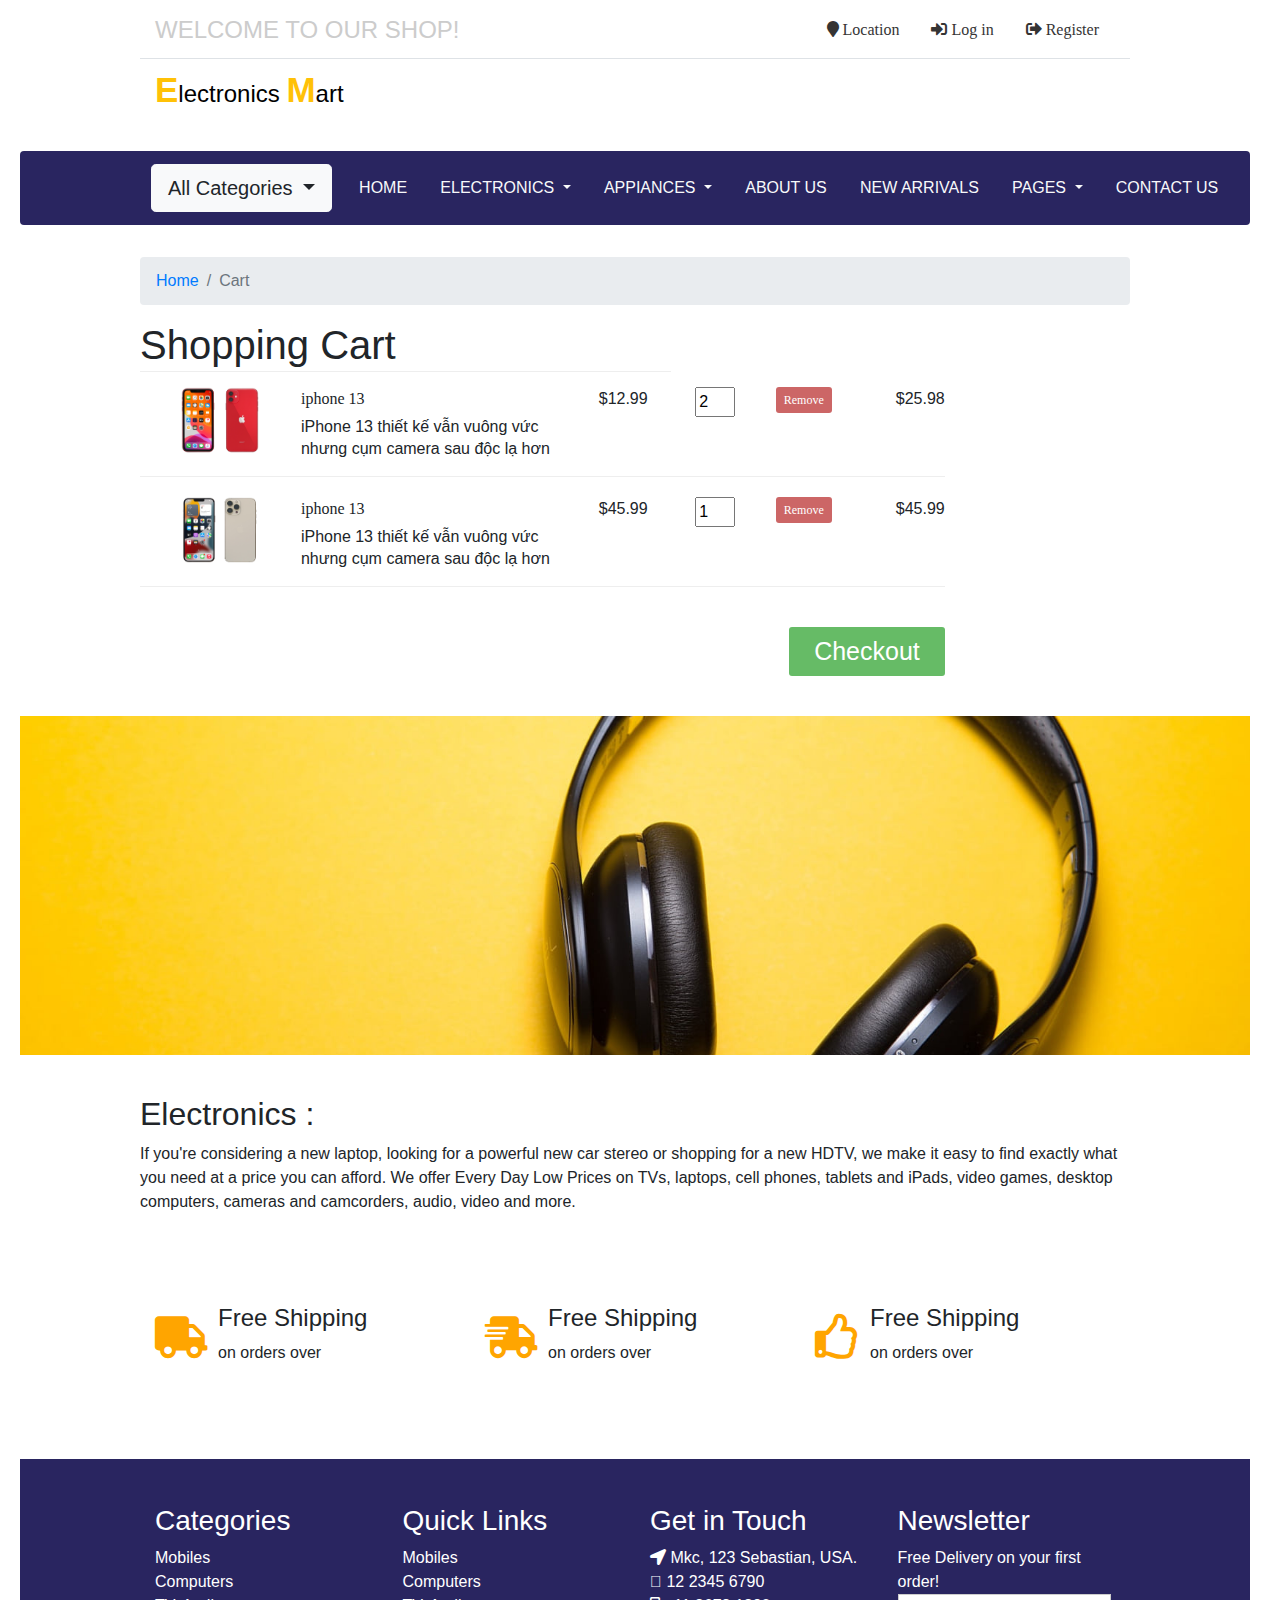
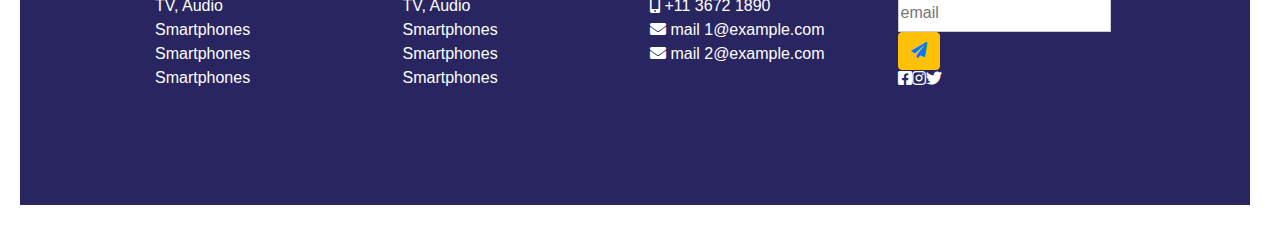
<file: cart1.html>
<!doctype html>
<html lang="en">

<head>
    <!-- Required meta tags -->
    <meta charset="utf-8">
    <meta name="viewport" content="width=device-width, initial-scale=1, shrink-to-fit=no">

    <!-- Bootstrap CSS -->

    <link rel="stylesheet" href="https://cdn.jsdelivr.net/npm/bootstrap@4.0.0/dist/css/bootstrap.min.css"
        integrity="sha384-Gn5384xqQ1aoWXA+058RXPxPg6fy4IWvTNh0E263XmFcJlSAwiGgFAW/dAiS6JXm" crossorigin="anonymous">

    <link rel="stylesheet" href="./css/main.css">

    <link rel="stylesheet" href="./font/fontawesome-free-5.15.4-web/css/all.min.css">
    <link rel="stylesheet" href="./css/cart.css">

    <title>Hello, world!</title>
</head>
<div>
    <div class="container-fluid">
        <div class="header">
            <i class="ti-arrow-up"></i>
            <div class="row border-bottom spacing-body">
                <div class="title-name-header col-6">
                    <h4 class="name-header">welcome to our shop!</h4>

                </div>
                <div class="registration col-6">
                    <ul class="nav justify-content-end">
                        <li class="nav-item">
                            <a class="nav-link" href="#"><i class="fa fa-map-marker" aria-hidden="true"></i>
                                Location</a>
                        </li>
                        <li class="nav-item">
                            <a class="nav-link" href="#" data-toggle="modal" data-target="#myLogin">
                                <i class="fas   fa-sign-in-alt"></i>
                                Log in

                            </a>

                        </li>
                        <!-- //modal -->
                        <div class="modal fade" role="dialog" id="myLogin">
                            <div class="modal-dialog">

                                <div class="modal-content">

                                    <div class="modal-header">
                                        <div class="modal-title">
                                            <h3>Login Form</h3>
                                        </div>
                                        <button type="button" class="close" data-dismiss="modal">&times;</button>

                                    </div>

                                    <div class="modal-body">
                                        <div class="form-group">
                                            <input type="text" name="username" class="form-control"
                                                placeholder="Username">

                                        </div>

                                        <div class="form-group">
                                            <input type="password" name="password" class="form-control"
                                                placeholder="Password">

                                        </div>


                                    </div>

                                    <div class="modal-footer">
                                        <a href="#">
                                            <input type="submit" class="form-control btn-primary " value="Log in">
                                        </a>
                                    </div>

                                </div>

                            </div>
                            <!--  -->
                        </div>

                        <li class="nav-item">
                            <a class="nav-link" href="#" data-toggle="modal" data-target="#myRegister">
                                <i class="fas fa-sign-out-alt"></i>

                                Register</a>
                        </li>

                        <div class="modal fade" role="dialog" id="myRegister">
                            <div class="modal-dialog">
                                <div class="modal-content">
                                    <div class="modal-header">
                                        <div class="modal-title">
                                            <h3>Register Form</h3>
                                        </div>
                                        <button type="button" class="close" data-dismiss="modal">&times;</button>

                                    </div>
                                    <div class="modal-body">
                                        <div class="form-group">
                                            <input type="text " class="form-control" placeholder="Your Name" name="Name"
                                                required>
                                        </div>
                                        <div class="form-group">
                                            <input type="email " class="form-control" placeholder="Email" name="Email"
                                                required>
                                        </div>
                                        <div class="form-group">
                                            <input type="password " class="form-control" placeholder="Password"
                                                name="Password" required>
                                        </div>
                                        <div class="form-group">
                                            <input type="password " class="form-control" placeholder="Confirm Password"
                                                name="Password" required>
                                        </div>
                                        <a href="#">
                                            <input type="submit" class="form-control btn-primary" value="Register">
                                        </a>
                                        <div class="custom-control">
                                            <input type="checkbox">
                                            <label for="">I Accept to the Terms
                                                & Conditions</label>
                                            <p class="text-center">(Or)</p>
                                        </div>
                                        <div class="social">
                                            <ul class="d-flex justify-content-around list-unstyled">
                                                <li><a href="#"><i class="fab fa-facebook"></i></a></li>
                                                <li><a href="#"></a><i class="fab fa-google"></i></li>
                                                <li><a href="#"></a><i class="fab fa-twitter"></i></li>

                                            </ul>
                                        </div>
                                    </div>
                                    <div class="modal-footer">

                                    </div>
                                </div>
                            </div>

                        </div>


                    </ul>
                </div>
            </div>
            <div class="row navbar_item align-items-center spacing-body">
                <div class="logo_web col-3 d-flex align-items-center">
                    <a href="#" style="text-decoration: none; color: black;">
                        <h4><Strong class="text-warning" style="font-size: 35px;">E</Strong>lectronics
                            <strong class="text-warning" style="font-size: 35px;">M</strong>art
                        </h4>
                    </a>
                </div>
            
              
            </div>
            <div class="row">
                <div
                    class="navbar-menu full-width d-flex align-items-center d-flex justify-content-around row rounded ">
                    <div class="btn-list col-3">
                        <div class="dropdown show btn-list-menu">
                            <a class="btn btn-outline-light btn-lg dropdown-toggle" href="#" role="button"
                                id="dropdownMenuLink" data-toggle="dropdown" aria-haspopup="true" aria-expanded="false">
                                All Categories
                            </a>

                            <div class="dropdown-menu dropdown-item-menu" aria-labelledby="dropdownMenuLink">
                                <a class="dropdown-item" href="#">Action</a>
                                <a class="dropdown-item" href="#">Another action</a>
                                <a class="dropdown-item" href="#">Something else here</a>
                            </div>
                        </div>
                    </div>
                    <div class="btn-navbar-menu col-9 d-flex justify-content-around">
                        <a href="index.html" class="text-light text-uppercase nav-link active">Home</a>
                        <div class="btn-group">
                            <a type="text-light" class="text-light text-uppercase dropdown-toggle nav-link"
                                data-toggle="dropdown" aria-haspopup="true" aria-expanded="false">
                                Electronics
                            </a>
                            <div class="dropdown-menu">
                                <a class="dropdown-item" href="product.html">All Mobile</a>
                                <a class="dropdown-item" href="product.html">All Laptop</a>
                                <a class="dropdown-item" href="product.html">Table</a>
                                <a class="dropdown-item" href="product.html">Separated link</a>
                            </div>
                        </div>
                        <div class="btn-group">
                            <a type="text-light" class="text-light text-uppercase dropdown-toggle nav-link"
                                data-toggle="dropdown" aria-haspopup="true" aria-expanded="false">
                                Appiances
                            </a>
                            <div class="dropdown-menu">
                                <a class="dropdown-item" href="#">All Mobile</a>
                                <a class="dropdown-item" href="#">All Laptop</a>
                                <a class="dropdown-item" href="#">Table</a>
                                <a class="dropdown-item" href="#">Separated link</a>
                            </div>
                        </div>
                        <a href="#" class="text-light text-uppercase nav-link">About Us</a>
                        <a href="#" class="text-light text-uppercase nav-link">New Arrivals</a>
                        <div class="btn-group">
                            <a type="text-light" class="text-light text-uppercase dropdown-toggle nav-link"
                                data-toggle="dropdown" aria-haspopup="true" aria-expanded="false">
                                Pages
                            </a>
                            <div class="dropdown-menu">
                                <a class="dropdown-item" href="#">All Mobile</a>
                                <a class="dropdown-item" href="#">All Laptop</a>
                                <a class="dropdown-item" href="#">Table</a>
                                <a class="dropdown-item" href="#">Separated link</a>
                            </div>
                        </div>
                        <a href="#" class="text-light text-uppercase nav-link">Contact us</a>



                    </div>
                </div>
            </div>

            <div class="banner spacing-body">
                <nav aria-label="breadcrumb">
                    <ol class="breadcrumb">
                      <li class="breadcrumb-item"><a href="index.html">Home</a></li>
                      <li class="breadcrumb-item active" aria-current="page">Cart</li>
                    </ol>
                  </nav>
            </div>
        </div>


        <div class="row spacing-body row-item">

            <h1>Shopping Cart</h1>

            <div class="shopping-cart">

                <div class="column-labels">
                    <label class="product-image">Image</label>
                    <label class="product-details">Product</label>
                    
                    <label class="product-removal">Remove</label>
                    
                </div>

                <div class="product">
                    <div class="product-image">
                        <img src="../img/11.jpg">
                    </div>
                    <div class="product-details">
                        <div class="product-title">iphone 13</div>
                        <p class="product-description">iPhone 13 thiết kế vẫn vuông vức nhưng cụm camera sau độc lạ hơn
                        </p>

                    </div>
                    <div class="product-price">12.99</div>
                    <div class="product-quantity">
                        <input type="number" value="2" min="1">
                    </div>
                    <div class="product-removal">
                        <button class="remove-product">
                            Remove
                        </button>
                    </div>
                    <div class="product-line-price">25.98</div>
                </div>

                <div class="product">
                    <div class="product-image">
                        <img src="../img/13.jpg">
                    </div>
                    <div class="product-details">
                        <div class="product-title">iphone 13</div>
                        <p class="product-description">iPhone 13 thiết kế vẫn vuông vức nhưng cụm camera sau độc lạ hơn
                        </p>
                    </div>
                    <div class="product-price">45.99</div>
                    <div class="product-quantity">
                        <input type="number" value="1" min="1">
                    </div>
                    <div class="product-removal">
                        <button class="remove-product">
                            Remove
                        </button>
                    </div>
                    <div class="product-line-price">45.99</div>
                </div>




                <button class="checkout btn btn-primary">Checkout</button>
            </div>




        </div>

    </div>


</div>
<div class="row banner-end-page row-item ">
    <img class="" src="../img/bg.jpg" alt="">

    <div class="row content-banner-end-page spacing-body">
        <div class="col-6">

        </div>

        <div class="col-6">

        </div>



    </div>







</div>

</div>

<div class="row slogan spacing-body">
    <div class="text-slogan">
        <h2>Electronics :</h2>
        <p>If you're considering a new laptop, looking for a powerful new car stereo or shopping for a new HDTV, we make
            it easy to find exactly what you need at a price you can afford. We offer Every Day Low Prices on TVs,
            laptops, cell phones, tablets and iPads, video games, desktop computers, cameras and camcorders, audio,
            video and more.</p>

    </div>
    <div class="row icon-slogan">
        <div class="col-4">
            <div class="item-icon-slogan d-flex align-items-center">

                <i class="fas fa-truck" style="font-size: 42px; color:orange;"></i>

                <div class="text-icon-slogan">
                    <h4>Free Shipping</h4>
                    <p>on orders over</p>
                </div>
            </div>
        </div>

        <div class="col-4">
            <div class="item-icon-slogan d-flex align-items-center">
                <i class="fas fa-shipping-fast" style="font-size: 42px; color: orange;"></i>
                <div class="text-icon-slogan">
                    <h4>Free Shipping</h4>
                    <p>on orders over</p>
                </div>
            </div>
        </div>

        <div class="col-4">
            <div class="item-icon-slogan d-flex align-items-center">
                <i class="far fa-thumbs-up" style="font-size: 45px; color: orange;"></i>
                <div class="text-icon-slogan">
                    <h4>Free Shipping</h4>
                    <p>on orders over</p>
                </div>
            </div>
        </div>




    </div>
</div>

<div class="footer-page">
    <div class="spacing-body footer-page-list d-flex align-items-center justify-content-center">
        <div class="footer-grilds col-3">
            <h3>Categories</h3>
            <ul>
                <li><a href="">Mobiles</a></li>
                <li><a href="">Computers</a></li>
                <li><a href="">TV, Audio</a></li>
                <li><a href="">Smartphones</a></li>
                <li><a href="">Smartphones</a></li>
                <li><a href="">Smartphones</a></li>
            </ul>
        </div>

        <div class="footer-grilds col-3">
            <h3>Quick Links</h3>
            <ul>
                <li><a href="">Mobiles</a></li>
                <li><a href="">Computers</a></li>
                <li><a href="">TV, Audio</a></li>
                <li><a href="">Smartphones</a></li>
                <li><a href="">Smartphones</a></li>
                <li><a href="">Smartphones</a></li>
            </ul>
        </div>

        <div class="footer-grilds col-3">
            <h3>Get in Touch</h3>
            <ul>
                <li><a href=""><i class="fas fa-location-arrow"></i> Mkc, 123 Sebastian, USA.</a></li>
                <li><a href=""><i class="fad fa-phone-alt"></i> 12 2345 6790</a></li>

                <li><a href=""><i class="fas fa-mobile-alt"></i> +11 3672 1890</a></li>
                <li><a href=""><i class="fas fa-envelope"></i> mail 1@example.com</a></li>
                <li><a href=""><i class="fas fa-envelope"></i> mail 2@example.com</a></li>
            </ul>
        </div>

        <div class="footer-grilds col-3">
            <h3>Newsletter</h3>
            <ul>
                <li><a href="">Free Delivery on your first order!</a></li>
                <li>
                    <input type="email" placeholder="email" style="height: 38px; border: 1px solid #ccc;">
                    <button class="btn btn-warning"><a href=""><i class="fas fa-paper-plane"></i></a></button>
                </li>
                <li><a href="" class="d-flex">
                        <i class="fab fa-facebook-square"></i>
                        <i class="fab fa-instagram"></i>
                        <i class="fab fa-twitter"></i>
                    </a></li>

            </ul>
        </div>
    </div>

</div>





</div>

</div>
</div>



</div>





<script src="../js/main.js"></script>
<script src="https://code.jquery.com/jquery-3.2.1.slim.min.js"
    integrity="sha384-KJ3o2DKtIkvYIK3UENzmM7KCkRr/rE9/Qpg6aAZGJwFDMVNA/GpGFF93hXpG5KkN"
    crossorigin="anonymous"></script>
<script src="https://cdn.jsdelivr.net/npm/popper.js@1.12.9/dist/umd/popper.min.js"
    integrity="sha384-ApNbgh9B+Y1QKtv3Rn7W3mgPxhU9K/ScQsAP7hUibX39j7fakFPskvXusvfa0b4Q"
    crossorigin="anonymous"></script>
<script src="https://cdn.jsdelivr.net/npm/bootstrap@4.0.0/dist/js/bootstrap.min.js"
    integrity="sha384-JZR6Spejh4U02d8jOt6vLEHfe/JQGiRRSQQxSfFWpi1MquVdAyjUar5+76PVCmYl"
    crossorigin="anonymous"></script>
</body>

</html>
</file>
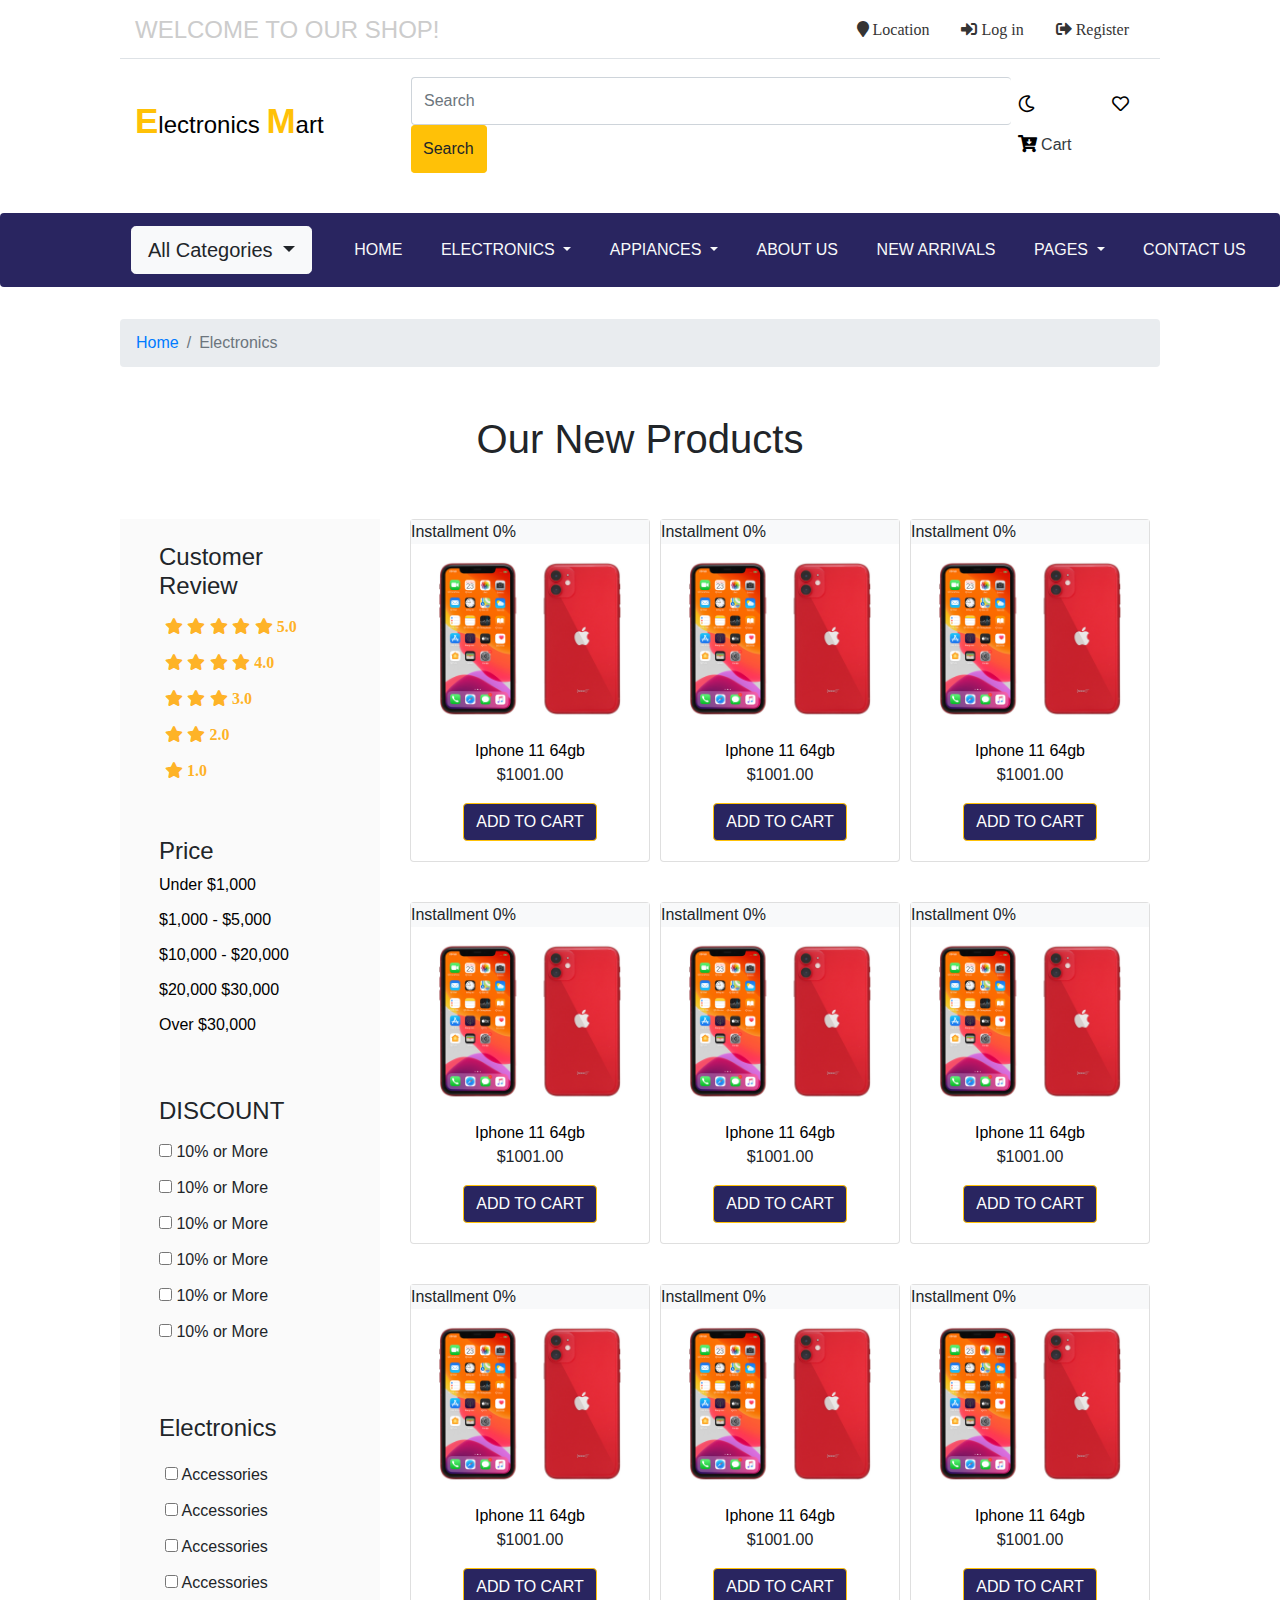
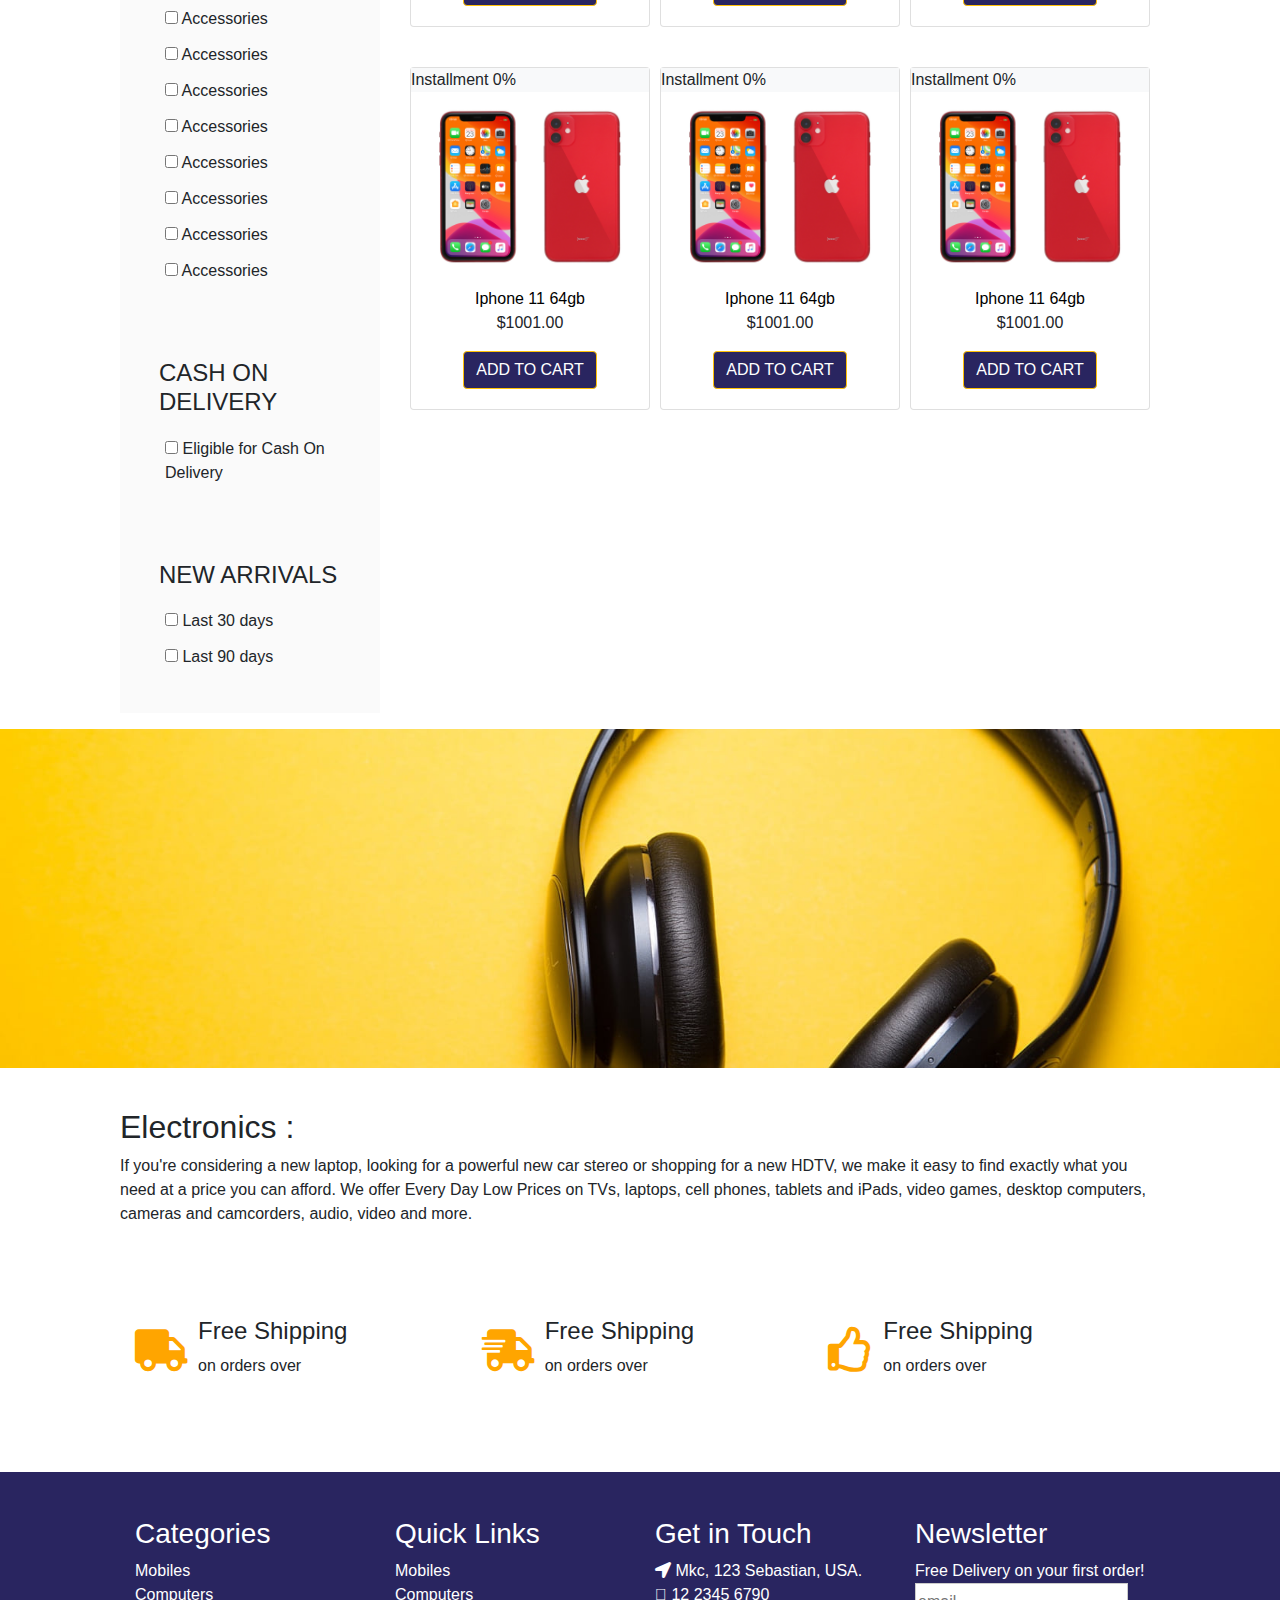
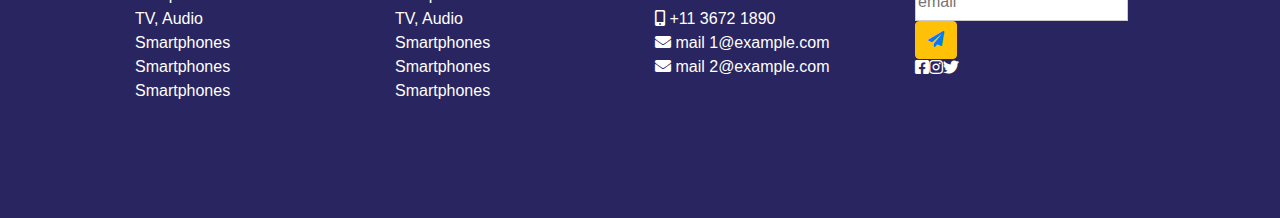
<file: product.html>
<!doctype html>
<html lang="en">
  <head>
    <!-- Required meta tags -->
    <meta charset="utf-8">
    <meta name="viewport" content="width=device-width, initial-scale=1, shrink-to-fit=no">

    <!-- Bootstrap CSS -->
    
    <link rel="stylesheet" href="https://cdn.jsdelivr.net/npm/bootstrap@4.0.0/dist/css/bootstrap.min.css" integrity="sha384-Gn5384xqQ1aoWXA+058RXPxPg6fy4IWvTNh0E263XmFcJlSAwiGgFAW/dAiS6JXm" crossorigin="anonymous">

    <link rel="stylesheet" href="../css/main.css">
    <link rel="stylesheet" href="../font/fontawesome-free-5.15.4-web/css/all.min.css">
    
    <title>Hello, world!</title>
  </head>
  <div>
        <div class="container-fluid">
          <div class="header">
            <i class="ti-arrow-up"></i>
              <div class="row border-bottom spacing-body">
                <div class="title-name-header col-6">
                    <h4 class="name-header">welcome to our shop!</h4>
                    
                  </div>
                  <div class="registration col-6">
                    <ul class="nav justify-content-end">
                        <li class="nav-item">
                          <a class="nav-link" href="#"><i class="fa fa-map-marker" aria-hidden="true"></i>
                            Location</a>
                        </li>
                        <li class="nav-item">
                          <a class="nav-link" href="#" data-toggle="modal" data-target="#myLogin" >
                            <i class="fas   fa-sign-in-alt"></i>
                             Log in
                            
                            </a>
                        
                        </li>
                        <!-- //modal -->
                        <div class="modal fade" role="dialog" id="myLogin">
                          <div class="modal-dialog">

                            <div class="modal-content">
                              
                              <div class="modal-header">
                                <div class="modal-title"><h3>Login Form</h3></div>
                                <button type="button" class="close" data-dismiss="modal">&times;</button>
  
                              </div>
  
                              <div class="modal-body">
                                <div class="form-group">
                                  <input type="text" name="username" class="form-control" placeholder="Username">
  
                                </div>
  
                                <div class="form-group">
                                  <input type="password" name="password" class="form-control" placeholder="Password">
                                  
                                </div>
  
  
                              </div>
  
                              <div class="modal-footer">
                                <a href="#">
                                  <input type="submit" class="form-control btn-primary " value="Log in">
                                </a>
                              </div>

                            </div>
                        
                        </div>
                        <!--  -->
                        </div>

                        <li class="nav-item">
                          <a class="nav-link"  href="#" data-toggle="modal" data-target="#myRegister">
                            <i class="fas fa-sign-out-alt"></i>

                             Register</a>
                        </li>

                        <div class="modal fade" role="dialog" id="myRegister">
                          <div class="modal-dialog">
                            <div class="modal-content">
                              <div class="modal-header">
                                <div class="modal-title"><h3>Register Form</h3></div>
                                <button type="button" class="close" data-dismiss="modal">&times;</button>
                                
                              </div>
                              <div class="modal-body">
                                <div class="form-group">
                                  <input type="text " class="form-control" placeholder="Your Name" name="Name" required>
                                </div>
                                <div class="form-group">
                                  <input type="email " class="form-control" placeholder="Email" name="Email" required>
                                </div>
                                <div class="form-group">
                                  <input type="password " class="form-control" placeholder="Password" name="Password" required>
                                </div>
                                <div class="form-group">
                                  <input type="password " class="form-control" placeholder="Confirm Password" name="Password" required>
                                </div>
                                <a href="#">
                                  <input type="submit" class="form-control btn-primary" value="Register">
                                </a>
                                <div class="custom-control">
                                  <input type="checkbox">
                                  <label for="">I Accept to the Terms
                                    & Conditions</label>
                                    <p class="text-center">(Or)</p>
                                </div>
                                <div class="social">
                                  <ul class="d-flex justify-content-around list-unstyled">
                                    <li><a href="#"><i class="fab fa-facebook"></i></a></li>
                                    <li><a href="#"></a><i class="fab fa-google"></i></li>
                                    <li><a href="#"></a><i class="fab fa-twitter"></i></li>
                                    
                                  </ul>
                                </div>
                              </div>
                              <div class="modal-footer">

                              </div>
                            </div>
                          </div>

                        </div>


                     </ul>
                  </div>
              </div>
              <div class="row navbar_item align-items-center spacing-body">
                <div class="logo_web col-3 d-flex align-items-center" >
                   <a href="#" style="text-decoration: none; color: black;">
                    <h4><Strong class="text-warning" style="font-size: 35px;">E</Strong>lectronics
                      <strong class="text-warning" style="font-size: 35px;">M</strong>art</h4>
                   </a> 
                </div>
                <div class="search-btn-form col-7">     
                    <nav class="navbar navbar-light">
                        <form class="form-inline">
                        <input class="search-btn-form-inline form-control border-right-0" type="search" placeholder="Search" aria-label="Search" style="width: 600px; height: 48px;">
                        <button class="btn btn-warning border-left-0" type="submit" style="height: 48px;">Search</button>
                        </form>
                    </nav>
                </div>
                <div class="icons col-2">
                  <ul class="nav justify-content-between">
                    <li class="nav-item">
                      <a class="nav-link" href="#"><i class="far fa-moon"></i></a>
                    </li>
                    <li class="nav-item">
                      <a class="nav-link" href="#"><i class="far fa-heart"></i></a>
                      
                    </li>
                    <li class="nav-item">
                      <a class="nav-link text-dark" href="cart1.html"><i class="fas fa-cart-arrow-down"></i> Cart</a>
                    </li>
                 </ul>
                </div>
              </div>
              <div class="row">
                <div class="navbar-menu full-width d-flex align-items-center d-flex justify-content-around row rounded ">
                  <div class="btn-list col-3">
                    <div class="dropdown show btn-list-menu">
                      <a class="btn btn-outline-light btn-lg dropdown-toggle" href="#" role="button" id="dropdownMenuLink" data-toggle="dropdown" aria-haspopup="true" aria-expanded="false">
                        All Categories
                      </a>
                    
                      <div class="dropdown-menu dropdown-item-menu" aria-labelledby="dropdownMenuLink">
                        <a class="dropdown-item" href="#">Action</a>
                        <a class="dropdown-item" href="#">Another action</a>
                        <a class="dropdown-item" href="#">Something else here</a>
                      </div>
                    </div>
                  </div>
                  <div class="btn-navbar-menu col-9 d-flex justify-content-around">
                    <a href="index.html" class="text-light text-uppercase nav-link active">Home</a>
                    <div class="btn-group">
                      <a type="text-light" class="text-light text-uppercase dropdown-toggle nav-link" data-toggle="dropdown" aria-haspopup="true" aria-expanded="false">
                        Electronics
                      </a>
                      <div class="dropdown-menu">
                        <a class="dropdown-item" href="product.html">All Mobile</a>
                        <a class="dropdown-item" href="product.html">All Laptop</a>
                        <a class="dropdown-item" href="product.html">Table</a>
                        <a class="dropdown-item" href="product.html">Separated link</a>
                      </div>
                    </div>
                    <div class="btn-group">
                      <a type="text-light" class="text-light text-uppercase dropdown-toggle nav-link" data-toggle="dropdown" aria-haspopup="true" aria-expanded="false">
                        Appiances
                      </a>
                      <div class="dropdown-menu">
                        <a class="dropdown-item" href="#">All Mobile</a>
                        <a class="dropdown-item" href="#">All Laptop</a>
                        <a class="dropdown-item" href="#">Table</a>
                        <a class="dropdown-item" href="#">Separated link</a>
                      </div>
                    </div>
                    <a href="#" class="text-light text-uppercase nav-link">About Us</a>
                    <a href="#"class="text-light text-uppercase nav-link">New Arrivals</a>
                    <div class="btn-group">
                      <a type="text-light" class="text-light text-uppercase dropdown-toggle nav-link" data-toggle="dropdown" aria-haspopup="true" aria-expanded="false">
                        Pages
                      </a>
                      <div class="dropdown-menu">
                        <a class="dropdown-item" href="#">All Mobile</a>
                        <a class="dropdown-item" href="#">All Laptop</a>
                        <a class="dropdown-item" href="#">Table</a>
                        <a class="dropdown-item" href="#">Separated link</a>
                      </div>
                    </div>
                    <a  href="#" class="text-light text-uppercase nav-link">Contact us</a>
  
                    
  
                  </div>
                </div>
              </div>
          </div>
          <div class="banner spacing-body">
            <nav aria-label="breadcrumb">
                <ol class="breadcrumb">
                  <li class="breadcrumb-item"><a href="index.html">Home</a></li>
                  <li class="breadcrumb-item active" aria-current="page">Electronics</li>
                </ol>
              </nav>
            
              
            </div>
          </div>
          <div class="content spacing-body">
            <div class="title-content row justify-content-around d-flex align-items-center">
              <h1>Our New Products</h1>
            </div>

            <div class="row">
              <div class="content-sidebar col-3">
                <div class="review-cs range">
                  <h4>Customer Review</h4>
                  <div class="review-cs-icon">
                    <div class="color-icon icon-5star range-item">
                      <a href="#"><i class="fa fa-star"></i></a>
                      <a href="#"><i class="fa fa-star"></i></a>
                      <a href="#"><i class="fa fa-star"></i></a>
                      <a href="#"><i class="fa fa-star"></i></a>

                      <a href="#"><i class="fa fa-star"> 5.0</i></a>
                    </div>
                    <div class="color-icon icon-4star range-item">
                      <a href="#"><i class="fa fa-star"></i></a>
                      <a href="#"><i class="fa fa-star"></i></a>
                      <a href="#"><i class="fa fa-star"></i></a>

                      <a href="#"><i class="fa fa-star"> 4.0</i></a>
                    </div>
                    <div class="color-icon icon-3star range-item">
                      <a href="#"><i class="fa fa-star"></i></a>
                      <a href="#"><i class="fa fa-star"></i></a>

                      <a href="#"><i class="fa fa-star"> 3.0</i></a>
                    </div>
                    <div class="color-icon icon-2star range-item">
                      <a href="#"><i class="fa fa-star"></i></a>

                      <a href="#"><i class="fa fa-star"> 2.0</i></a>
                    </div>
                    <div class="color-icon icon-1star range-item">
                      <a href="#"><i class="fa fa-star"> 1.0</i></a>
                    </div>
                   </div>
                </div>
                <div class="price range range-bettwen">
                  <h4>Price</h4>
                  <div class="list-group range-item-price">
      
                    <a href="#" class="list-group-item">Under $1,000</a>
                    <a href="#" class="list-group-item ">$1,000 - $5,000</a>
                    <a href="#" class="list-group-item ">$10,000 - $20,000</a>
                    <a href="#" class="list-group-item ">$20,000 $30,000</a>
                    <a href="#" class="list-group-item ">Over $30,000</a>

                  </div>
                </div>

                <div class="discount range">
                  <h4>DISCOUNT</h4>
                 <div class="discount-check">
                  <ul>
                    <li>
                      <input type="checkbox" name="" id="">
                      <span>10% or More</span>
                    </li>
                    <li>
                      <input type="checkbox" name="" id="">
                      <span>10% or More</span>
                    </li>
                    <li>
                      <input type="checkbox" name="" id="">
                      <span>10% or More</span>
                    </li>
                    <li>
                      <input type="checkbox" name="" id="">
                      <span>10% or More</span>
                    </li>
                    <li>
                      <input type="checkbox" name="" id="">
                      <span>10% or More</span>
                    </li>
                    <li>
                      <input type="checkbox" name="" id="">
                      <span>10% or More</span>
                    </li>
                
                  </ul>
                 </div>

                </div>
                
                <div class="electronics range">
                  <h4>Electronics</h4>
                  <div class="electronics-check range-item">
                    <ul>
                      <li>
                        <input type="checkbox" name="" id="">
                        <span>Accessories</span>
                      </li>
                      <li>
                        <input type="checkbox" name="" id="">
                        <span>Accessories</span>
                      </li>
                      <li>
                        <input type="checkbox" name="" id="">
                        <span>Accessories</span>
                      </li>
                      <li>
                        <input type="checkbox" name="" id="">
                        <span>Accessories</span>
                      </li>
                      <li>
                        <input type="checkbox" name="" id="">
                        <span>Accessories</span>
                      </li>
                      <li>
                        <input type="checkbox" name="" id="">
                        <span>Accessories</span>
                      </li>
                      <li>
                        <input type="checkbox" name="" id="">
                        <span>Accessories</span>
                      </li>
                      <li>
                        <input type="checkbox" name="" id="">
                        <span>Accessories</span>
                      </li>
                      <li>
                        <input type="checkbox" name="" id="">
                        <span>Accessories</span>
                      </li>
                      <li>
                        <input type="checkbox" name="" id="">
                        <span>Accessories</span>
                      </li>
                      <li>
                        <input type="checkbox" name="" id="">
                        <span>Accessories</span>
                      </li>
                      <li>
                        <input type="checkbox" name="" id="">
                        <span>Accessories</span>
                      </li>
                    </ul>
                  </div>

                </div>

                <div class="cash range">
                  <h4>CASH ON DELIVERY</h4>
                  <div class="cash-check range-item">
                    <ul>
                      <li>
                        <input type="checkbox" name="" id="">
                        <span>Eligible for Cash On Delivery</span>
                      </li>
                    </ul>
                    
                  </div>
                </div>

                <div class="new-arrival range ">
                  <h4>NEW ARRIVALS</h4>
                  <div class="new-arrival-check range-item">
                    
                    <ul>
                      <li>
                        <input type="checkbox" name="" id="">
                        <span>Last 30 days</span>
                      </li>

                      <li>
                        <input type="checkbox" name="" id="">
                        <span>Last 90 days</span>
                      </li>
                    </ul>
                  </div>
                </div>

                <div class="best-seller range">

                </div>

              </div>
              <div class="content-products col-9">
                <div class="row row-item">
                  <div class="col-4">
                    <div class="card card-products" style="width: 15rem;">
                      <p class="bg-light" style="display: inline-block;">Installment 0%</p>
                      <img class="card-img-top" src="..//img/11.jpg" alt="Card image cap">
                      <div class="card-body">
                        <a href="" class="card-title" style="color: black; text-decoration: none;" >Iphone 11 64gb</a>
                        <p class="card-text">$1001.00</p>
                        <a href="#" class="btn btn-warning add-cart">
                          ADD TO CART

                        </a>
                      </div>
                    </div>
                  </div>
                  <div class="col-4">
                    <div class="card card-products" style="width: 15rem;">
                      <p class="bg-light" style="display: inline-block;">Installment 0%</p>
                      <img class="card-img-top" src="..//img/11.jpg" alt="Card image cap">
                      <div class="card-body">
                        <a href="" class="card-title" style="color: black; text-decoration: none;" >Iphone 11 64gb</a>
                        <p class="card-text">$1001.00</p>
                        <a href="#" class="btn btn-warning add-cart">ADD TO CART</a>
                      </div>
                    </div>
                  </div>
                  <div class="col-4">
                    <div class="card card-products" style="width: 15rem;">
                      <p class="bg-light" style="display: inline-block;">Installment 0%</p>
                      <img class="card-img-top" src="..//img/11.jpg" alt="Card image cap">
                      <div class="card-body">
                        <a href="" class="card-title" style="color: black; text-decoration: none;" >Iphone 11 64gb</a>
                        <p class="card-text">$1001.00</p>
                        <a href="#" class="btn btn-warning add-cart">ADD TO CART</a>
                      </div>
                    </div>
                  </div>
                </div>

                <div class="row row-item">
                  <div class="col-4 ">
                    <div class="card card-products" style="width: 15rem;">
                      <p class="bg-light" style="display: inline-block;">Installment 0%</p>
                      <img class="card-img-top" src="..//img/11.jpg" alt="Card image cap">
                      <div class="card-body">
                        <a href="" class="card-title" style="color: black; text-decoration: none;" >Iphone 11 64gb</a>
                        <p class="card-text">$1001.00</p>
                        <a href="#" class="btn btn-warning add-cart">ADD TO CART</a>
                      </div>
                    </div>
                  </div>
                  <div class="col-4">
                    <div class="card card-products" style="width: 15rem;">
                      <p class="bg-light" style="display: inline-block;">Installment 0%</p>
                      <img class="card-img-top" src="..//img/11.jpg" alt="Card image cap">
                      <div class="card-body">
                        <a href="" class="card-title" style="color: black; text-decoration: none;" >Iphone 11 64gb</a>
                        <p class="card-text">$1001.00</p>
                        <a href="cart1.html" class="btn btn-warning add-cart">ADD TO CART</a>
                      </div>
                    </div>
                  </div>
                  <div class="col-4">
                    <div class="card card-products" style="width: 15rem;">
                      <p class="bg-light" style="display: inline-block;">Installment 0%</p>
                      <img class="card-img-top" src="..//img/11.jpg" alt="Card image cap">
                      <div class="card-body">
                        <a href="" class="card-title" style="color: black; text-decoration: none;" >Iphone 11 64gb</a>
                        <p class="card-text">$1001.00</p>
                        <a href="#" class="btn btn-warning add-cart">ADD TO CART</a>
                      </div>
                    </div>
                  </div>
                </div>

               

                <div class="row row-item">
                  <div class="col-4">
                    <div class="card card-products" style="width: 15rem;">
                      <p class="bg-light" style="display: inline-block;">Installment 0%</p>
                      <img class="card-img-top" src="..//img/11.jpg" alt="Card image cap">
                      <div class="card-body">
                        <a href="" class="card-title" style="color: black; text-decoration: none;" >Iphone 11 64gb</a>
                        <p class="card-text">$1001.00</p>
                        <a href="#" class="btn btn-warning add-cart">ADD TO CART</a>
                      </div>
                    </div>
                  </div>
                  <div class="col-4">
                    <div class="card card-products" style="width: 15rem;">
                      <p class="bg-light" style="display: inline-block;">Installment 0%</p>
                      <img class="card-img-top" src="..//img/11.jpg" alt="Card image cap">
                      <div class="card-body">
                        <a href="" class="card-title" style="color: black; text-decoration: none;" >Iphone 11 64gb</a>
                        <p class="card-text">$1001.00</p>
                        <a href="#" class="btn btn-warning add-cart">ADD TO CART</a>
                      </div>
                    </div>
                  </div>
                  <div class="col-4">
                    <div class="card card-products" style="width: 15rem;">
                      <p class="bg-light" style="display: inline-block;">Installment 0%</p>
                      <img class="card-img-top" src="..//img/11.jpg" alt="Card image cap">
                      <div class="card-body">
                        <a href="" class="card-title" style="color: black; text-decoration: none;" >Iphone 11 64gb</a>
                        <p class="card-text">$1001.00</p>
                        <a href="#" class="btn btn-warning add-cart">ADD TO CART</a>
                      </div>
                    </div>
                  </div>
                </div>

                <div class="row row-item">
                  <div class="col-4">
                    <div class="card card-products" style="width: 15rem;">
                      <p class="bg-light" style="display: inline-block;">Installment 0%</p>
                      <img class="card-img-top" src="..//img/11.jpg" alt="Card image cap">
                      <div class="card-body">
                        <a href="" class="card-title" style="color: black; text-decoration: none;" >Iphone 11 64gb</a>
                        <p class="card-text">$1001.00</p>
                        <a href="#" class="btn btn-warning add-cart">ADD TO CART</a>
                      </div>
                    </div>
                  </div>
                  <div class="col-4">
                    <div class="card card-products" style="width: 15rem;">
                      <p class="bg-light" style="display: inline-block;">Installment 0%</p>
                      <img class="card-img-top" src="..//img/11.jpg" alt="Card image cap">
                      <div class="card-body">
                        <a href="" class="card-title" style="color: black; text-decoration: none;" >Iphone 11 64gb</a>
                        <p class="card-text">$1001.00</p>
                        <a href="#" class="btn btn-warning add-cart">ADD TO CART</a>
                      </div>
                    </div>
                  </div>
                  <div class="col-4">
                    <div class="card card-products" style="width: 15rem;">
                      <p class="bg-light" style="display: inline-block;">Installment 0%</p>
                      <img class="card-img-top" src="..//img/11.jpg" alt="Card image cap">
                      <div class="card-body">
                        <a href="" class="card-title" style="color: black; text-decoration: none;" >Iphone 11 64gb</a>
                        <p class="card-text">$1001.00</p>
                        <a href="#" class="btn btn-warning add-cart">ADD TO CART</a>
                      </div>
                    </div>
                  </div>
                </div>


                
                
              </div>
              
            </div>

           
          </div> 
          <div class="row banner-end-page row-item ">
            <img class="" src="../img/bg.jpg" alt="">
            
            <div class="row content-banner-end-page spacing-body">
              <div class="col-6">
              
              </div>

              <div class="col-6">
              
              </div>
              
                

            </div>

            
            

            
            

          </div>
          
          </div>

          <div class="row slogan spacing-body">
            <div class="text-slogan">
              <h2>Electronics :</h2>
              <p>If you're considering a new laptop, looking for a powerful new car stereo or shopping for a new HDTV, we make it easy to find exactly what you need at a price you can afford. We offer Every Day Low Prices on TVs, laptops, cell phones, tablets and iPads, video games, desktop computers, cameras and camcorders, audio, video and more.</p>

            </div>
            <div class="row icon-slogan">
              <div class="col-4">
                <div class="item-icon-slogan d-flex align-items-center">
                  
                  <i class="fas fa-truck" style="font-size: 42px; color:orange;"></i>
                  
                 <div class="text-icon-slogan">
                  <h4>Free Shipping</h4>
                  <p>on orders over</p>
                 </div>
                </div>
              </div>

              <div class="col-4">
                <div class="item-icon-slogan d-flex align-items-center">
                  <i class="fas fa-shipping-fast" style="font-size: 42px; color: orange;"></i>
                 <div class="text-icon-slogan">
                  <h4>Free Shipping</h4>
                  <p>on orders over</p>
                 </div>
                </div>
              </div>

              <div class="col-4">
                <div class="item-icon-slogan d-flex align-items-center">
                  <i class="far fa-thumbs-up" style="font-size: 45px; color: orange;"></i>
                 <div class="text-icon-slogan">
                  <h4>Free Shipping</h4>
                  <p>on orders over</p>
                 </div>
                </div>
              </div>
              
              


            </div>
          </div>

          <div class="footer-page">
            <div class="spacing-body footer-page-list d-flex align-items-center justify-content-center">
              <div class="footer-grilds col-3">
                  <h3>Categories</h3>
                  <ul>
                    <li><a href="">Mobiles</a></li>
                    <li><a href="">Computers</a></li>
                    <li><a href="">TV, Audio</a></li>
                    <li><a href="">Smartphones</a></li>
                    <li><a href="">Smartphones</a></li>
                    <li><a href="">Smartphones</a></li>
                  </ul>
                </div>

                <div class="footer-grilds col-3">
                  <h3>Quick Links</h3>
                  <ul>
                    <li><a href="">Mobiles</a></li>
                    <li><a href="">Computers</a></li>
                    <li><a href="">TV, Audio</a></li>
                    <li><a href="">Smartphones</a></li>
                    <li><a href="">Smartphones</a></li>
                    <li><a href="">Smartphones</a></li>
                  </ul>
                </div>

                <div class="footer-grilds col-3">
                  <h3>Get in Touch</h3>
                  <ul>
                    <li><a href=""><i class="fas fa-location-arrow"></i> Mkc, 123 Sebastian, USA.</a></li>
                    <li><a href=""><i class="fad fa-phone-alt"></i> 12 2345 6790</a></li>
                    
                    <li><a href=""><i class="fas fa-mobile-alt"></i> +11 3672 1890</a></li>
                    <li><a href=""><i class="fas fa-envelope"></i> mail 1@example.com</a></li>
                    <li><a href=""><i class="fas fa-envelope"></i> mail 2@example.com</a></li>
                  </ul>
                </div>

                <div class="footer-grilds col-3">
                  <h3>Newsletter</h3>
                  <ul>
                    <li><a href="">Free Delivery on your first order!</a></li>
                    <li>
                      <input type="email" placeholder="email" style="height: 38px; border: 1px solid #ccc;">
                      <button class="btn btn-warning"><a href=""><i class="fas fa-paper-plane"></i></a></button>
                    </li>
                    <li><a href="" class="d-flex">
                      <i class="fab fa-facebook-square"></i>
                      <i class="fab fa-instagram"></i>
                      <i class="fab fa-twitter"></i>
                    </a></li>
                    
                  </ul>
                </div>
            </div>  

          </div>
          
         

                

              </div>
            
          </div>
        </div>
          


  </div>

          
              
    

    <script src="../js/main.js"></script>
    <script src="https://code.jquery.com/jquery-3.2.1.slim.min.js" integrity="sha384-KJ3o2DKtIkvYIK3UENzmM7KCkRr/rE9/Qpg6aAZGJwFDMVNA/GpGFF93hXpG5KkN" crossorigin="anonymous"></script>
    <script src="https://cdn.jsdelivr.net/npm/popper.js@1.12.9/dist/umd/popper.min.js" integrity="sha384-ApNbgh9B+Y1QKtv3Rn7W3mgPxhU9K/ScQsAP7hUibX39j7fakFPskvXusvfa0b4Q" crossorigin="anonymous"></script>
    <script src="https://cdn.jsdelivr.net/npm/bootstrap@4.0.0/dist/js/bootstrap.min.js" integrity="sha384-JZR6Spejh4U02d8jOt6vLEHfe/JQGiRRSQQxSfFWpi1MquVdAyjUar5+76PVCmYl" crossorigin="anonymous"></script>
  </body>
</html>
</file>
<file: css/main.css>
html,body{
    font-family: -apple-system, BlinkMacSystemFont, 'Segoe UI', Roboto, Oxygen, Ubuntu, Cantarell, 'Open Sans', 'Helvetica Neue', sans-serif !important;
    padding: 0;
    margin: 0;
}



.container-fluid{
    padding-left: 0;
    padding-right: 0;
}
.spacing-body{
    margin: 10px 120px !important;  
}

.spacing-bottom{
    margin-bottom: 40px;
}

.row{
    margin: 16px 0px;
}

.row-item{
    margin-top: 0 !important; 
    margin-bottom: 40px !important;
    
}

.full-width{
    width: 100% !important;
}

.registration ul li>a{
    color: rgb(53, 52, 52);
    font-weight: 400;
    font-family: Architects Daughter;
}
.registration ul li>a:hover{
    color: rgba(255, 166, 0, 0.87);
}
.title-name-header h4{
    font-size: 24px;
    color: #ccc;
    font-weight: 250;
    text-transform: uppercase;
    line-height: 40px;
    
}
.fa-moon,.fa-heart,.fa-cart-arrow-down{
    color: black;
    font-size: 17px;
    
    
}

.range{
    padding: 24px;

}
.range-bettwen{
    padding-top: none;
}

.range-item{
    padding: 6px;
}


.range-item-price a{
    color: black;
    background-color: #fafafa;
    border: none;
    padding-left: 0;
    padding-top: 0;
}
.discount-check ul{
    list-style-type: none !important;
    padding-left: 0;

}

.discount-check ul >li{
    padding-top: 6px;
    padding-bottom: 6px;
    
}
.electronics-check ul{
    list-style-type: none !important;
    padding-left: 0;
    
}
.electronics-check ul > li{
    padding-top: 6px;
    padding-bottom: 6px;
}
    

.cash-check ul{
    list-style-type: none !important;
    padding-left: 0;
    
}
.cash-check ul > li{
    padding-top: 6px;
    padding-bottom: 6px;
}

.new-arrival-check ul{
    list-style-type: none !important;
    padding-left: 0;
    
}
.new-arrival-check ul > li{
    padding-top: 6px;
    padding-bottom: 6px;
}


.range-item-price a:hover{
    color: rgba(255, 166, 0, 0.87);
    display: block;
}
.color-icon > a{
    color: rgba(255, 166, 0, 0.87);
}





.btn-list-menu{
    margin-left: 116px;
}
.btn-navbar-menu > a:hover{
    color: rgba(255, 166, 0, 0.87) !important;
    
}
.btn-group:hover > .dropdown-menu{
    display: block !important;
    cursor: pointer;
}
.btn-navbar-menu .btn-group > a:hover{
    color: rgba(255, 166, 0, 0.87) !important;
    cursor: pointer;
    display: block;
    
}
.btn-navbar-menu .btn-group .dropdown-menu > a:hover{
    color: rgba(255, 166, 0, 0.87) !important;
}


.navbar-menu{
    height: 74px;
    background-color: #292560;
    
}


.btn-group-dropdown{
    align-items: center;
}
/* .banner{
    background-image: url('/img/bg-banner.jpg');
} */
.carousel-control-prev-icon{
    height: 30px;
    width: 30px;
    background-color: #292560;
    background-size: 50%, 100%;
    border-radius: 50%;
    opacity: .8;
}

#carouselExampleIndicators ol li{
    background-color: #ccc;
}
.banner{
    position: relative;
}
.carousel-caption{
    position: absolute;
    top: 100px;
    width: 350px;
    
    
}
.icon-shop-now {
    color: white;
    border: 1px solid ;
    width: 250px;
}

.carousel-caption a button:hover{
    background-color: #292560;
}
    



#carouselExampleIndicators ol li:hover{
    background-color: rgba(204, 204, 204, 0.521);
    cursor: pointer;
}

.carousel-control-next-icon{
    height: 30px;
    width: 30px;
    background-color: #292560;
    background-size: 50%, 100%;
    border-radius: 50%;
    opacity: .8;
}

.carousel-inner img{
    width: 100%;
    height: 450px;
    object-fit: cover;
    
}
.content .title-content{
    height: 120px;
    

}
.content-sidebar{
    height: 1794px;
    background-color: #fafafa;
}

.img-product{
    position: absolute;
    padding: 15px 0 !important;
    margin-bottom: 200px;
}
.card-body{
    text-align: center;
}
.add-cart{
    background-color: #292560;
    color: white;
}

.card-body .add-cart a:hover{
    color: white;

}
.banner-content-product{
    background-color: rgba(255, 166, 0, 0.87) !important;
    
    position: relative;
    height: 234px;
    padding: 0 0;
    
    
}
.text-banner-content-product > h1{
    color: white;
    font-size: 43px;
    font-weight: bold;
    line-height: 45px;

}

.banner-end-page > img{
    width: 100%;
    height: 339px;
    object-fit: cover;
    
}
.banner-end-page{
    position: relative;
    
}

.content-banner-end-page{
    position: absolute;
    
}

.slogan{
    height: 348px ;
}

.icon-slogan{
    width: 1140px;
    height: 58px;
}

.item-icon-slogan{
    width: 349px;
    height: 59px;
}
.text-icon-slogan{
    margin: 0 10px;
    padding-top: 11px;  
}
.footer-page{
    background-color: #292560;
    height: 346px;
    margin-top: 16px;
    width: 100%;
    
    

    
}
.footer-grilds {
    width: 255px;
    height:250px ;

}
.footer-grilds ul li>a{
    display: block;
    color: white;
    text-decoration: none;
    
    
}
.footer-grilds h3{
    color: white;
    
}
.footer-grilds ul{
    list-style-type: none;
    padding-left: 0;
}
.footer-grilds > ul > li:hover a{
    color: rgba(255, 166, 0, 0.87);
    
    
}
.footer-page-list{
    height: 340px;
}

@media screen {
    
}
</file>
<file: font/themify-icons/demo-files/demo.css>
body {
	font: normal 1em/1.5em Arial, Helvetica, sans-serif;
	max-width: 90%;
	margin: 30px auto 0;
}
h1, h3 {
	font-weight: normal;
}
h3 {
	font-size: 1.4;
	text-transform: uppercase;
	letter-spacing: 1px;
}

.icon-section {
	margin: 0 0 3em;
	clear: both;
	overflow: hidden;
}
.icon-container {
	width: 240px; 
	padding: .7em 0;
	float: left; 
	position: relative;
	text-align: left;
}
.icon-container [class^="ti-"], 
.icon-container [class*=" ti-"] {
	color: #000;
	position: absolute;
	margin-top: 3px;
	transition: .3s;
}
.icon-container:hover [class^="ti-"],
.icon-container:hover [class*=" ti-"] {
	font-size: 2.2em;
	margin-top: -5px;
}
.icon-container:hover .icon-name {
	color: #000;
}
.icon-name {
	color: #aaa;
	margin-left: 35px;
	font-size: .8em;
	transition: .3s;
}
.icon-container:hover .icon-name {
	margin-left: 45px;
}
</file>
<file: font/themify-icons/themify-icons.css>
@font-face {
	font-family: 'themify';
	src:url('fonts/themify.eot?-fvbane');
	src:url('fonts/themify.eot?#iefix-fvbane') format('embedded-opentype'),
		url('fonts/themify.woff?-fvbane') format('woff'),
		url('fonts/themify.ttf?-fvbane') format('truetype'),
		url('fonts/themify.svg?-fvbane#themify') format('svg');
	font-weight: normal;
	font-style: normal;
}

[class^="ti-"], [class*=" ti-"] {
	font-family: 'themify';
	speak: none;
	font-style: normal;
	font-weight: normal;
	font-variant: normal;
	text-transform: none;
	line-height: 1;

	/* Better Font Rendering =========== */
	-webkit-font-smoothing: antialiased;
	-moz-osx-font-smoothing: grayscale;
}

.ti-wand:before {
	content: "\e600";
}
.ti-volume:before {
	content: "\e601";
}
.ti-user:before {
	content: "\e602";
}
.ti-unlock:before {
	content: "\e603";
}
.ti-unlink:before {
	content: "\e604";
}
.ti-trash:before {
	content: "\e605";
}
.ti-thought:before {
	content: "\e606";
}
.ti-target:before {
	content: "\e607";
}
.ti-tag:before {
	content: "\e608";
}
.ti-tablet:before {
	content: "\e609";
}
.ti-star:before {
	content: "\e60a";
}
.ti-spray:before {
	content: "\e60b";
}
.ti-signal:before {
	content: "\e60c";
}
.ti-shopping-cart:before {
	content: "\e60d";
}
.ti-shopping-cart-full:before {
	content: "\e60e";
}
.ti-settings:before {
	content: "\e60f";
}
.ti-search:before {
	content: "\e610";
}
.ti-zoom-in:before {
	content: "\e611";
}
.ti-zoom-out:before {
	content: "\e612";
}
.ti-cut:before {
	content: "\e613";
}
.ti-ruler:before {
	content: "\e614";
}
.ti-ruler-pencil:before {
	content: "\e615";
}
.ti-ruler-alt:before {
	content: "\e616";
}
.ti-bookmark:before {
	content: "\e617";
}
.ti-bookmark-alt:before {
	content: "\e618";
}
.ti-reload:before {
	content: "\e619";
}
.ti-plus:before {
	content: "\e61a";
}
.ti-pin:before {
	content: "\e61b";
}
.ti-pencil:before {
	content: "\e61c";
}
.ti-pencil-alt:before {
	content: "\e61d";
}
.ti-paint-roller:before {
	content: "\e61e";
}
.ti-paint-bucket:before {
	content: "\e61f";
}
.ti-na:before {
	content: "\e620";
}
.ti-mobile:before {
	content: "\e621";
}
.ti-minus:before {
	content: "\e622";
}
.ti-medall:before {
	content: "\e623";
}
.ti-medall-alt:before {
	content: "\e624";
}
.ti-marker:before {
	content: "\e625";
}
.ti-marker-alt:before {
	content: "\e626";
}
.ti-arrow-up:before {
	content: "\e627";
}
.ti-arrow-right:before {
	content: "\e628";
}
.ti-arrow-left:before {
	content: "\e629";
}
.ti-arrow-down:before {
	content: "\e62a";
}
.ti-lock:before {
	content: "\e62b";
}
.ti-location-arrow:before {
	content: "\e62c";
}
.ti-link:before {
	content: "\e62d";
}
.ti-layout:before {
	content: "\e62e";
}
.ti-layers:before {
	content: "\e62f";
}
.ti-layers-alt:before {
	content: "\e630";
}
.ti-key:before {
	content: "\e631";
}
.ti-import:before {
	content: "\e632";
}
.ti-image:before {
	content: "\e633";
}
.ti-heart:before {
	content: "\e634";
}
.ti-heart-broken:before {
	content: "\e635";
}
.ti-hand-stop:before {
	content: "\e636";
}
.ti-hand-open:before {
	content: "\e637";
}
.ti-hand-drag:before {
	content: "\e638";
}
.ti-folder:before {
	content: "\e639";
}
.ti-flag:before {
	content: "\e63a";
}
.ti-flag-alt:before {
	content: "\e63b";
}
.ti-flag-alt-2:before {
	content: "\e63c";
}
.ti-eye:before {
	content: "\e63d";
}
.ti-export:before {
	content: "\e63e";
}
.ti-exchange-vertical:before {
	content: "\e63f";
}
.ti-desktop:before {
	content: "\e640";
}
.ti-cup:before {
	content: "\e641";
}
.ti-crown:before {
	content: "\e642";
}
.ti-comments:before {
	content: "\e643";
}
.ti-comment:before {
	content: "\e644";
}
.ti-comment-alt:before {
	content: "\e645";
}
.ti-close:before {
	content: "\e646";
}
.ti-clip:before {
	content: "\e647";
}
.ti-angle-up:before {
	content: "\e648";
}
.ti-angle-right:before {
	content: "\e649";
}
.ti-angle-left:before {
	content: "\e64a";
}
.ti-angle-down:before {
	content: "\e64b";
}
.ti-check:before {
	content: "\e64c";
}
.ti-check-box:before {
	content: "\e64d";
}
.ti-camera:before {
	content: "\e64e";
}
.ti-announcement:before {
	content: "\e64f";
}
.ti-brush:before {
	content: "\e650";
}
.ti-briefcase:before {
	content: "\e651";
}
.ti-bolt:before {
	content: "\e652";
}
.ti-bolt-alt:before {
	content: "\e653";
}
.ti-blackboard:before {
	content: "\e654";
}
.ti-bag:before {
	content: "\e655";
}
.ti-move:before {
	content: "\e656";
}
.ti-arrows-vertical:before {
	content: "\e657";
}
.ti-arrows-horizontal:before {
	content: "\e658";
}
.ti-fullscreen:before {
	content: "\e659";
}
.ti-arrow-top-right:before {
	content: "\e65a";
}
.ti-arrow-top-left:before {
	content: "\e65b";
}
.ti-arrow-circle-up:before {
	content: "\e65c";
}
.ti-arrow-circle-right:before {
	content: "\e65d";
}
.ti-arrow-circle-left:before {
	content: "\e65e";
}
.ti-arrow-circle-down:before {
	content: "\e65f";
}
.ti-angle-double-up:before {
	content: "\e660";
}
.ti-angle-double-right:before {
	content: "\e661";
}
.ti-angle-double-left:before {
	content: "\e662";
}
.ti-angle-double-down:before {
	content: "\e663";
}
.ti-zip:before {
	content: "\e664";
}
.ti-world:before {
	content: "\e665";
}
.ti-wheelchair:before {
	content: "\e666";
}
.ti-view-list:before {
	content: "\e667";
}
.ti-view-list-alt:before {
	content: "\e668";
}
.ti-view-grid:before {
	content: "\e669";
}
.ti-uppercase:before {
	content: "\e66a";
}
.ti-upload:before {
	content: "\e66b";
}
.ti-underline:before {
	content: "\e66c";
}
.ti-truck:before {
	content: "\e66d";
}
.ti-timer:before {
	content: "\e66e";
}
.ti-ticket:before {
	content: "\e66f";
}
.ti-thumb-up:before {
	content: "\e670";
}
.ti-thumb-down:before {
	content: "\e671";
}
.ti-text:before {
	content: "\e672";
}
.ti-stats-up:before {
	content: "\e673";
}
.ti-stats-down:before {
	content: "\e674";
}
.ti-split-v:before {
	content: "\e675";
}
.ti-split-h:before {
	content: "\e676";
}
.ti-smallcap:before {
	content: "\e677";
}
.ti-shine:before {
	content: "\e678";
}
.ti-shift-right:before {
	content: "\e679";
}
.ti-shift-left:before {
	content: "\e67a";
}
.ti-shield:before {
	content: "\e67b";
}
.ti-notepad:before {
	content: "\e67c";
}
.ti-server:before {
	content: "\e67d";
}
.ti-quote-right:before {
	content: "\e67e";
}
.ti-quote-left:before {
	content: "\e67f";
}
.ti-pulse:before {
	content: "\e680";
}
.ti-printer:before {
	content: "\e681";
}
.ti-power-off:before {
	content: "\e682";
}
.ti-plug:before {
	content: "\e683";
}
.ti-pie-chart:before {
	content: "\e684";
}
.ti-paragraph:before {
	content: "\e685";
}
.ti-panel:before {
	content: "\e686";
}
.ti-package:before {
	content: "\e687";
}
.ti-music:before {
	content: "\e688";
}
.ti-music-alt:before {
	content: "\e689";
}
.ti-mouse:before {
	content: "\e68a";
}
.ti-mouse-alt:before {
	content: "\e68b";
}
.ti-money:before {
	content: "\e68c";
}
.ti-microphone:before {
	content: "\e68d";
}
.ti-menu:before {
	content: "\e68e";
}
.ti-menu-alt:before {
	content: "\e68f";
}
.ti-map:before {
	content: "\e690";
}
.ti-map-alt:before {
	content: "\e691";
}
.ti-loop:before {
	content: "\e692";
}
.ti-location-pin:before {
	content: "\e693";
}
.ti-list:before {
	content: "\e694";
}
.ti-light-bulb:before {
	content: "\e695";
}
.ti-Italic:before {
	content: "\e696";
}
.ti-info:before {
	content: "\e697";
}
.ti-infinite:before {
	content: "\e698";
}
.ti-id-badge:before {
	content: "\e699";
}
.ti-hummer:before {
	content: "\e69a";
}
.ti-home:before {
	content: "\e69b";
}
.ti-help:before {
	content: "\e69c";
}
.ti-headphone:before {
	content: "\e69d";
}
.ti-harddrives:before {
	content: "\e69e";
}
.ti-harddrive:before {
	content: "\e69f";
}
.ti-gift:before {
	content: "\e6a0";
}
.ti-game:before {
	content: "\e6a1";
}
.ti-filter:before {
	content: "\e6a2";
}
.ti-files:before {
	content: "\e6a3";
}
.ti-file:before {
	content: "\e6a4";
}
.ti-eraser:before {
	content: "\e6a5";
}
.ti-envelope:before {
	content: "\e6a6";
}
.ti-download:before {
	content: "\e6a7";
}
.ti-direction:before {
	content: "\e6a8";
}
.ti-direction-alt:before {
	content: "\e6a9";
}
.ti-dashboard:before {
	content: "\e6aa";
}
.ti-control-stop:before {
	content: "\e6ab";
}
.ti-control-shuffle:before {
	content: "\e6ac";
}
.ti-control-play:before {
	content: "\e6ad";
}
.ti-control-pause:before {
	content: "\e6ae";
}
.ti-control-forward:before {
	content: "\e6af";
}
.ti-control-backward:before {
	content: "\e6b0";
}
.ti-cloud:before {
	content: "\e6b1";
}
.ti-cloud-up:before {
	content: "\e6b2";
}
.ti-cloud-down:before {
	content: "\e6b3";
}
.ti-clipboard:before {
	content: "\e6b4";
}
.ti-car:before {
	content: "\e6b5";
}
.ti-calendar:before {
	content: "\e6b6";
}
.ti-book:before {
	content: "\e6b7";
}
.ti-bell:before {
	content: "\e6b8";
}
.ti-basketball:before {
	content: "\e6b9";
}
.ti-bar-chart:before {
	content: "\e6ba";
}
.ti-bar-chart-alt:before {
	content: "\e6bb";
}
.ti-back-right:before {
	content: "\e6bc";
}
.ti-back-left:before {
	content: "\e6bd";
}
.ti-arrows-corner:before {
	content: "\e6be";
}
.ti-archive:before {
	content: "\e6bf";
}
.ti-anchor:before {
	content: "\e6c0";
}
.ti-align-right:before {
	content: "\e6c1";
}
.ti-align-left:before {
	content: "\e6c2";
}
.ti-align-justify:before {
	content: "\e6c3";
}
.ti-align-center:before {
	content: "\e6c4";
}
.ti-alert:before {
	content: "\e6c5";
}
.ti-alarm-clock:before {
	content: "\e6c6";
}
.ti-agenda:before {
	content: "\e6c7";
}
.ti-write:before {
	content: "\e6c8";
}
.ti-window:before {
	content: "\e6c9";
}
.ti-widgetized:before {
	content: "\e6ca";
}
.ti-widget:before {
	content: "\e6cb";
}
.ti-widget-alt:before {
	content: "\e6cc";
}
.ti-wallet:before {
	content: "\e6cd";
}
.ti-video-clapper:before {
	content: "\e6ce";
}
.ti-video-camera:before {
	content: "\e6cf";
}
.ti-vector:before {
	content: "\e6d0";
}
.ti-themify-logo:before {
	content: "\e6d1";
}
.ti-themify-favicon:before {
	content: "\e6d2";
}
.ti-themify-favicon-alt:before {
	content: "\e6d3";
}
.ti-support:before {
	content: "\e6d4";
}
.ti-stamp:before {
	content: "\e6d5";
}
.ti-split-v-alt:before {
	content: "\e6d6";
}
.ti-slice:before {
	content: "\e6d7";
}
.ti-shortcode:before {
	content: "\e6d8";
}
.ti-shift-right-alt:before {
	content: "\e6d9";
}
.ti-shift-left-alt:before {
	content: "\e6da";
}
.ti-ruler-alt-2:before {
	content: "\e6db";
}
.ti-receipt:before {
	content: "\e6dc";
}
.ti-pin2:before {
	content: "\e6dd";
}
.ti-pin-alt:before {
	content: "\e6de";
}
.ti-pencil-alt2:before {
	content: "\e6df";
}
.ti-palette:before {
	content: "\e6e0";
}
.ti-more:before {
	content: "\e6e1";
}
.ti-more-alt:before {
	content: "\e6e2";
}
.ti-microphone-alt:before {
	content: "\e6e3";
}
.ti-magnet:before {
	content: "\e6e4";
}
.ti-line-double:before {
	content: "\e6e5";
}
.ti-line-dotted:before {
	content: "\e6e6";
}
.ti-line-dashed:before {
	content: "\e6e7";
}
.ti-layout-width-full:before {
	content: "\e6e8";
}
.ti-layout-width-default:before {
	content: "\e6e9";
}
.ti-layout-width-default-alt:before {
	content: "\e6ea";
}
.ti-layout-tab:before {
	content: "\e6eb";
}
.ti-layout-tab-window:before {
	content: "\e6ec";
}
.ti-layout-tab-v:before {
	content: "\e6ed";
}
.ti-layout-tab-min:before {
	content: "\e6ee";
}
.ti-layout-slider:before {
	content: "\e6ef";
}
.ti-layout-slider-alt:before {
	content: "\e6f0";
}
.ti-layout-sidebar-right:before {
	content: "\e6f1";
}
.ti-layout-sidebar-none:before {
	content: "\e6f2";
}
.ti-layout-sidebar-left:before {
	content: "\e6f3";
}
.ti-layout-placeholder:before {
	content: "\e6f4";
}
.ti-layout-menu:before {
	content: "\e6f5";
}
.ti-layout-menu-v:before {
	content: "\e6f6";
}
.ti-layout-menu-separated:before {
	content: "\e6f7";
}
.ti-layout-menu-full:before {
	content: "\e6f8";
}
.ti-layout-media-right-alt:before {
	content: "\e6f9";
}
.ti-layout-media-right:before {
	content: "\e6fa";
}
.ti-layout-media-overlay:before {
	content: "\e6fb";
}
.ti-layout-media-overlay-alt:before {
	content: "\e6fc";
}
.ti-layout-media-overlay-alt-2:before {
	content: "\e6fd";
}
.ti-layout-media-left-alt:before {
	content: "\e6fe";
}
.ti-layout-media-left:before {
	content: "\e6ff";
}
.ti-layout-media-center-alt:before {
	content: "\e700";
}
.ti-layout-media-center:before {
	content: "\e701";
}
.ti-layout-list-thumb:before {
	content: "\e702";
}
.ti-layout-list-thumb-alt:before {
	content: "\e703";
}
.ti-layout-list-post:before {
	content: "\e704";
}
.ti-layout-list-large-image:before {
	content: "\e705";
}
.ti-layout-line-solid:before {
	content: "\e706";
}
.ti-layout-grid4:before {
	content: "\e707";
}
.ti-layout-grid3:before {
	content: "\e708";
}
.ti-layout-grid2:before {
	content: "\e709";
}
.ti-layout-grid2-thumb:before {
	content: "\e70a";
}
.ti-layout-cta-right:before {
	content: "\e70b";
}
.ti-layout-cta-left:before {
	content: "\e70c";
}
.ti-layout-cta-center:before {
	content: "\e70d";
}
.ti-layout-cta-btn-right:before {
	content: "\e70e";
}
.ti-layout-cta-btn-left:before {
	content: "\e70f";
}
.ti-layout-column4:before {
	content: "\e710";
}
.ti-layout-column3:before {
	content: "\e711";
}
.ti-layout-column2:before {
	content: "\e712";
}
.ti-layout-accordion-separated:before {
	content: "\e713";
}
.ti-layout-accordion-merged:before {
	content: "\e714";
}
.ti-layout-accordion-list:before {
	content: "\e715";
}
.ti-ink-pen:before {
	content: "\e716";
}
.ti-info-alt:before {
	content: "\e717";
}
.ti-help-alt:before {
	content: "\e718";
}
.ti-headphone-alt:before {
	content: "\e719";
}
.ti-hand-point-up:before {
	content: "\e71a";
}
.ti-hand-point-right:before {
	content: "\e71b";
}
.ti-hand-point-left:before {
	content: "\e71c";
}
.ti-hand-point-down:before {
	content: "\e71d";
}
.ti-gallery:before {
	content: "\e71e";
}
.ti-face-smile:before {
	content: "\e71f";
}
.ti-face-sad:before {
	content: "\e720";
}
.ti-credit-card:before {
	content: "\e721";
}
.ti-control-skip-forward:before {
	content: "\e722";
}
.ti-control-skip-backward:before {
	content: "\e723";
}
.ti-control-record:before {
	content: "\e724";
}
.ti-control-eject:before {
	content: "\e725";
}
.ti-comments-smiley:before {
	content: "\e726";
}
.ti-brush-alt:before {
	content: "\e727";
}
.ti-youtube:before {
	content: "\e728";
}
.ti-vimeo:before {
	content: "\e729";
}
.ti-twitter:before {
	content: "\e72a";
}
.ti-time:before {
	content: "\e72b";
}
.ti-tumblr:before {
	content: "\e72c";
}
.ti-skype:before {
	content: "\e72d";
}
.ti-share:before {
	content: "\e72e";
}
.ti-share-alt:before {
	content: "\e72f";
}
.ti-rocket:before {
	content: "\e730";
}
.ti-pinterest:before {
	content: "\e731";
}
.ti-new-window:before {
	content: "\e732";
}
.ti-microsoft:before {
	content: "\e733";
}
.ti-list-ol:before {
	content: "\e734";
}
.ti-linkedin:before {
	content: "\e735";
}
.ti-layout-sidebar-2:before {
	content: "\e736";
}
.ti-layout-grid4-alt:before {
	content: "\e737";
}
.ti-layout-grid3-alt:before {
	content: "\e738";
}
.ti-layout-grid2-alt:before {
	content: "\e739";
}
.ti-layout-column4-alt:before {
	content: "\e73a";
}
.ti-layout-column3-alt:before {
	content: "\e73b";
}
.ti-layout-column2-alt:before {
	content: "\e73c";
}
.ti-instagram:before {
	content: "\e73d";
}
.ti-google:before {
	content: "\e73e";
}
.ti-github:before {
	content: "\e73f";
}
.ti-flickr:before {
	content: "\e740";
}
.ti-facebook:before {
	content: "\e741";
}
.ti-dropbox:before {
	content: "\e742";
}
.ti-dribbble:before {
	content: "\e743";
}
.ti-apple:before {
	content: "\e744";
}
.ti-android:before {
	content: "\e745";
}
.ti-save:before {
	content: "\e746";
}
.ti-save-alt:before {
	content: "\e747";
}
.ti-yahoo:before {
	content: "\e748";
}
.ti-wordpress:before {
	content: "\e749";
}
.ti-vimeo-alt:before {
	content: "\e74a";
}
.ti-twitter-alt:before {
	content: "\e74b";
}
.ti-tumblr-alt:before {
	content: "\e74c";
}
.ti-trello:before {
	content: "\e74d";
}
.ti-stack-overflow:before {
	content: "\e74e";
}
.ti-soundcloud:before {
	content: "\e74f";
}
.ti-sharethis:before {
	content: "\e750";
}
.ti-sharethis-alt:before {
	content: "\e751";
}
.ti-reddit:before {
	content: "\e752";
}
.ti-pinterest-alt:before {
	content: "\e753";
}
.ti-microsoft-alt:before {
	content: "\e754";
}
.ti-linux:before {
	content: "\e755";
}
.ti-jsfiddle:before {
	content: "\e756";
}
.ti-joomla:before {
	content: "\e757";
}
.ti-html5:before {
	content: "\e758";
}
.ti-flickr-alt:before {
	content: "\e759";
}
.ti-email:before {
	content: "\e75a";
}
.ti-drupal:before {
	content: "\e75b";
}
.ti-dropbox-alt:before {
	content: "\e75c";
}
.ti-css3:before {
	content: "\e75d";
}
.ti-rss:before {
	content: "\e75e";
}
.ti-rss-alt:before {
	content: "\e75f";
}
</file>
<file: font/themify-icons/ie7/ie7.css>
.ti-wand {
	*zoom: expression(this.runtimeStyle['zoom'] = '1', this.innerHTML = '&#xe600;');
}
.ti-volume {
	*zoom: expression(this.runtimeStyle['zoom'] = '1', this.innerHTML = '&#xe601;');
}
.ti-user {
	*zoom: expression(this.runtimeStyle['zoom'] = '1', this.innerHTML = '&#xe602;');
}
.ti-unlock {
	*zoom: expression(this.runtimeStyle['zoom'] = '1', this.innerHTML = '&#xe603;');
}
.ti-unlink {
	*zoom: expression(this.runtimeStyle['zoom'] = '1', this.innerHTML = '&#xe604;');
}
.ti-trash {
	*zoom: expression(this.runtimeStyle['zoom'] = '1', this.innerHTML = '&#xe605;');
}
.ti-thought {
	*zoom: expression(this.runtimeStyle['zoom'] = '1', this.innerHTML = '&#xe606;');
}
.ti-target {
	*zoom: expression(this.runtimeStyle['zoom'] = '1', this.innerHTML = '&#xe607;');
}
.ti-tag {
	*zoom: expression(this.runtimeStyle['zoom'] = '1', this.innerHTML = '&#xe608;');
}
.ti-tablet {
	*zoom: expression(this.runtimeStyle['zoom'] = '1', this.innerHTML = '&#xe609;');
}
.ti-star {
	*zoom: expression(this.runtimeStyle['zoom'] = '1', this.innerHTML = '&#xe60a;');
}
.ti-spray {
	*zoom: expression(this.runtimeStyle['zoom'] = '1', this.innerHTML = '&#xe60b;');
}
.ti-signal {
	*zoom: expression(this.runtimeStyle['zoom'] = '1', this.innerHTML = '&#xe60c;');
}
.ti-shopping-cart {
	*zoom: expression(this.runtimeStyle['zoom'] = '1', this.innerHTML = '&#xe60d;');
}
.ti-shopping-cart-full {
	*zoom: expression(this.runtimeStyle['zoom'] = '1', this.innerHTML = '&#xe60e;');
}
.ti-settings {
	*zoom: expression(this.runtimeStyle['zoom'] = '1', this.innerHTML = '&#xe60f;');
}
.ti-search {
	*zoom: expression(this.runtimeStyle['zoom'] = '1', this.innerHTML = '&#xe610;');
}
.ti-zoom-in {
	*zoom: expression(this.runtimeStyle['zoom'] = '1', this.innerHTML = '&#xe611;');
}
.ti-zoom-out {
	*zoom: expression(this.runtimeStyle['zoom'] = '1', this.innerHTML = '&#xe612;');
}
.ti-cut {
	*zoom: expression(this.runtimeStyle['zoom'] = '1', this.innerHTML = '&#xe613;');
}
.ti-ruler {
	*zoom: expression(this.runtimeStyle['zoom'] = '1', this.innerHTML = '&#xe614;');
}
.ti-ruler-pencil {
	*zoom: expression(this.runtimeStyle['zoom'] = '1', this.innerHTML = '&#xe615;');
}
.ti-ruler-alt {
	*zoom: expression(this.runtimeStyle['zoom'] = '1', this.innerHTML = '&#xe616;');
}
.ti-bookmark {
	*zoom: expression(this.runtimeStyle['zoom'] = '1', this.innerHTML = '&#xe617;');
}
.ti-bookmark-alt {
	*zoom: expression(this.runtimeStyle['zoom'] = '1', this.innerHTML = '&#xe618;');
}
.ti-reload {
	*zoom: expression(this.runtimeStyle['zoom'] = '1', this.innerHTML = '&#xe619;');
}
.ti-plus {
	*zoom: expression(this.runtimeStyle['zoom'] = '1', this.innerHTML = '&#xe61a;');
}
.ti-pin {
	*zoom: expression(this.runtimeStyle['zoom'] = '1', this.innerHTML = '&#xe61b;');
}
.ti-pencil {
	*zoom: expression(this.runtimeStyle['zoom'] = '1', this.innerHTML = '&#xe61c;');
}
.ti-pencil-alt {
	*zoom: expression(this.runtimeStyle['zoom'] = '1', this.innerHTML = '&#xe61d;');
}
.ti-paint-roller {
	*zoom: expression(this.runtimeStyle['zoom'] = '1', this.innerHTML = '&#xe61e;');
}
.ti-paint-bucket {
	*zoom: expression(this.runtimeStyle['zoom'] = '1', this.innerHTML = '&#xe61f;');
}
.ti-na {
	*zoom: expression(this.runtimeStyle['zoom'] = '1', this.innerHTML = '&#xe620;');
}
.ti-mobile {
	*zoom: expression(this.runtimeStyle['zoom'] = '1', this.innerHTML = '&#xe621;');
}
.ti-minus {
	*zoom: expression(this.runtimeStyle['zoom'] = '1', this.innerHTML = '&#xe622;');
}
.ti-medall {
	*zoom: expression(this.runtimeStyle['zoom'] = '1', this.innerHTML = '&#xe623;');
}
.ti-medall-alt {
	*zoom: expression(this.runtimeStyle['zoom'] = '1', this.innerHTML = '&#xe624;');
}
.ti-marker {
	*zoom: expression(this.runtimeStyle['zoom'] = '1', this.innerHTML = '&#xe625;');
}
.ti-marker-alt {
	*zoom: expression(this.runtimeStyle['zoom'] = '1', this.innerHTML = '&#xe626;');
}
.ti-arrow-up {
	*zoom: expression(this.runtimeStyle['zoom'] = '1', this.innerHTML = '&#xe627;');
}
.ti-arrow-right {
	*zoom: expression(this.runtimeStyle['zoom'] = '1', this.innerHTML = '&#xe628;');
}
.ti-arrow-left {
	*zoom: expression(this.runtimeStyle['zoom'] = '1', this.innerHTML = '&#xe629;');
}
.ti-arrow-down {
	*zoom: expression(this.runtimeStyle['zoom'] = '1', this.innerHTML = '&#xe62a;');
}
.ti-lock {
	*zoom: expression(this.runtimeStyle['zoom'] = '1', this.innerHTML = '&#xe62b;');
}
.ti-location-arrow {
	*zoom: expression(this.runtimeStyle['zoom'] = '1', this.innerHTML = '&#xe62c;');
}
.ti-link {
	*zoom: expression(this.runtimeStyle['zoom'] = '1', this.innerHTML = '&#xe62d;');
}
.ti-layout {
	*zoom: expression(this.runtimeStyle['zoom'] = '1', this.innerHTML = '&#xe62e;');
}
.ti-layers {
	*zoom: expression(this.runtimeStyle['zoom'] = '1', this.innerHTML = '&#xe62f;');
}
.ti-layers-alt {
	*zoom: expression(this.runtimeStyle['zoom'] = '1', this.innerHTML = '&#xe630;');
}
.ti-key {
	*zoom: expression(this.runtimeStyle['zoom'] = '1', this.innerHTML = '&#xe631;');
}
.ti-import {
	*zoom: expression(this.runtimeStyle['zoom'] = '1', this.innerHTML = '&#xe632;');
}
.ti-image {
	*zoom: expression(this.runtimeStyle['zoom'] = '1', this.innerHTML = '&#xe633;');
}
.ti-heart {
	*zoom: expression(this.runtimeStyle['zoom'] = '1', this.innerHTML = '&#xe634;');
}
.ti-heart-broken {
	*zoom: expression(this.runtimeStyle['zoom'] = '1', this.innerHTML = '&#xe635;');
}
.ti-hand-stop {
	*zoom: expression(this.runtimeStyle['zoom'] = '1', this.innerHTML = '&#xe636;');
}
.ti-hand-open {
	*zoom: expression(this.runtimeStyle['zoom'] = '1', this.innerHTML = '&#xe637;');
}
.ti-hand-drag {
	*zoom: expression(this.runtimeStyle['zoom'] = '1', this.innerHTML = '&#xe638;');
}
.ti-folder {
	*zoom: expression(this.runtimeStyle['zoom'] = '1', this.innerHTML = '&#xe639;');
}
.ti-flag {
	*zoom: expression(this.runtimeStyle['zoom'] = '1', this.innerHTML = '&#xe63a;');
}
.ti-flag-alt {
	*zoom: expression(this.runtimeStyle['zoom'] = '1', this.innerHTML = '&#xe63b;');
}
.ti-flag-alt-2 {
	*zoom: expression(this.runtimeStyle['zoom'] = '1', this.innerHTML = '&#xe63c;');
}
.ti-eye {
	*zoom: expression(this.runtimeStyle['zoom'] = '1', this.innerHTML = '&#xe63d;');
}
.ti-export {
	*zoom: expression(this.runtimeStyle['zoom'] = '1', this.innerHTML = '&#xe63e;');
}
.ti-exchange-vertical {
	*zoom: expression(this.runtimeStyle['zoom'] = '1', this.innerHTML = '&#xe63f;');
}
.ti-desktop {
	*zoom: expression(this.runtimeStyle['zoom'] = '1', this.innerHTML = '&#xe640;');
}
.ti-cup {
	*zoom: expression(this.runtimeStyle['zoom'] = '1', this.innerHTML = '&#xe641;');
}
.ti-crown {
	*zoom: expression(this.runtimeStyle['zoom'] = '1', this.innerHTML = '&#xe642;');
}
.ti-comments {
	*zoom: expression(this.runtimeStyle['zoom'] = '1', this.innerHTML = '&#xe643;');
}
.ti-comment {
	*zoom: expression(this.runtimeStyle['zoom'] = '1', this.innerHTML = '&#xe644;');
}
.ti-comment-alt {
	*zoom: expression(this.runtimeStyle['zoom'] = '1', this.innerHTML = '&#xe645;');
}
.ti-close {
	*zoom: expression(this.runtimeStyle['zoom'] = '1', this.innerHTML = '&#xe646;');
}
.ti-clip {
	*zoom: expression(this.runtimeStyle['zoom'] = '1', this.innerHTML = '&#xe647;');
}
.ti-angle-up {
	*zoom: expression(this.runtimeStyle['zoom'] = '1', this.innerHTML = '&#xe648;');
}
.ti-angle-right {
	*zoom: expression(this.runtimeStyle['zoom'] = '1', this.innerHTML = '&#xe649;');
}
.ti-angle-left {
	*zoom: expression(this.runtimeStyle['zoom'] = '1', this.innerHTML = '&#xe64a;');
}
.ti-angle-down {
	*zoom: expression(this.runtimeStyle['zoom'] = '1', this.innerHTML = '&#xe64b;');
}
.ti-check {
	*zoom: expression(this.runtimeStyle['zoom'] = '1', this.innerHTML = '&#xe64c;');
}
.ti-check-box {
	*zoom: expression(this.runtimeStyle['zoom'] = '1', this.innerHTML = '&#xe64d;');
}
.ti-camera {
	*zoom: expression(this.runtimeStyle['zoom'] = '1', this.innerHTML = '&#xe64e;');
}
.ti-announcement {
	*zoom: expression(this.runtimeStyle['zoom'] = '1', this.innerHTML = '&#xe64f;');
}
.ti-brush {
	*zoom: expression(this.runtimeStyle['zoom'] = '1', this.innerHTML = '&#xe650;');
}
.ti-briefcase {
	*zoom: expression(this.runtimeStyle['zoom'] = '1', this.innerHTML = '&#xe651;');
}
.ti-bolt {
	*zoom: expression(this.runtimeStyle['zoom'] = '1', this.innerHTML = '&#xe652;');
}
.ti-bolt-alt {
	*zoom: expression(this.runtimeStyle['zoom'] = '1', this.innerHTML = '&#xe653;');
}
.ti-blackboard {
	*zoom: expression(this.runtimeStyle['zoom'] = '1', this.innerHTML = '&#xe654;');
}
.ti-bag {
	*zoom: expression(this.runtimeStyle['zoom'] = '1', this.innerHTML = '&#xe655;');
}
.ti-move {
	*zoom: expression(this.runtimeStyle['zoom'] = '1', this.innerHTML = '&#xe656;');
}
.ti-arrows-vertical {
	*zoom: expression(this.runtimeStyle['zoom'] = '1', this.innerHTML = '&#xe657;');
}
.ti-arrows-horizontal {
	*zoom: expression(this.runtimeStyle['zoom'] = '1', this.innerHTML = '&#xe658;');
}
.ti-fullscreen {
	*zoom: expression(this.runtimeStyle['zoom'] = '1', this.innerHTML = '&#xe659;');
}
.ti-arrow-top-right {
	*zoom: expression(this.runtimeStyle['zoom'] = '1', this.innerHTML = '&#xe65a;');
}
.ti-arrow-top-left {
	*zoom: expression(this.runtimeStyle['zoom'] = '1', this.innerHTML = '&#xe65b;');
}
.ti-arrow-circle-up {
	*zoom: expression(this.runtimeStyle['zoom'] = '1', this.innerHTML = '&#xe65c;');
}
.ti-arrow-circle-right {
	*zoom: expression(this.runtimeStyle['zoom'] = '1', this.innerHTML = '&#xe65d;');
}
.ti-arrow-circle-left {
	*zoom: expression(this.runtimeStyle['zoom'] = '1', this.innerHTML = '&#xe65e;');
}
.ti-arrow-circle-down {
	*zoom: expression(this.runtimeStyle['zoom'] = '1', this.innerHTML = '&#xe65f;');
}
.ti-angle-double-up {
	*zoom: expression(this.runtimeStyle['zoom'] = '1', this.innerHTML = '&#xe660;');
}
.ti-angle-double-right {
	*zoom: expression(this.runtimeStyle['zoom'] = '1', this.innerHTML = '&#xe661;');
}
.ti-angle-double-left {
	*zoom: expression(this.runtimeStyle['zoom'] = '1', this.innerHTML = '&#xe662;');
}
.ti-angle-double-down {
	*zoom: expression(this.runtimeStyle['zoom'] = '1', this.innerHTML = '&#xe663;');
}
.ti-zip {
	*zoom: expression(this.runtimeStyle['zoom'] = '1', this.innerHTML = '&#xe664;');
}
.ti-world {
	*zoom: expression(this.runtimeStyle['zoom'] = '1', this.innerHTML = '&#xe665;');
}
.ti-wheelchair {
	*zoom: expression(this.runtimeStyle['zoom'] = '1', this.innerHTML = '&#xe666;');
}
.ti-view-list {
	*zoom: expression(this.runtimeStyle['zoom'] = '1', this.innerHTML = '&#xe667;');
}
.ti-view-list-alt {
	*zoom: expression(this.runtimeStyle['zoom'] = '1', this.innerHTML = '&#xe668;');
}
.ti-view-grid {
	*zoom: expression(this.runtimeStyle['zoom'] = '1', this.innerHTML = '&#xe669;');
}
.ti-uppercase {
	*zoom: expression(this.runtimeStyle['zoom'] = '1', this.innerHTML = '&#xe66a;');
}
.ti-upload {
	*zoom: expression(this.runtimeStyle['zoom'] = '1', this.innerHTML = '&#xe66b;');
}
.ti-underline {
	*zoom: expression(this.runtimeStyle['zoom'] = '1', this.innerHTML = '&#xe66c;');
}
.ti-truck {
	*zoom: expression(this.runtimeStyle['zoom'] = '1', this.innerHTML = '&#xe66d;');
}
.ti-timer {
	*zoom: expression(this.runtimeStyle['zoom'] = '1', this.innerHTML = '&#xe66e;');
}
.ti-ticket {
	*zoom: expression(this.runtimeStyle['zoom'] = '1', this.innerHTML = '&#xe66f;');
}
.ti-thumb-up {
	*zoom: expression(this.runtimeStyle['zoom'] = '1', this.innerHTML = '&#xe670;');
}
.ti-thumb-down {
	*zoom: expression(this.runtimeStyle['zoom'] = '1', this.innerHTML = '&#xe671;');
}
.ti-text {
	*zoom: expression(this.runtimeStyle['zoom'] = '1', this.innerHTML = '&#xe672;');
}
.ti-stats-up {
	*zoom: expression(this.runtimeStyle['zoom'] = '1', this.innerHTML = '&#xe673;');
}
.ti-stats-down {
	*zoom: expression(this.runtimeStyle['zoom'] = '1', this.innerHTML = '&#xe674;');
}
.ti-split-v {
	*zoom: expression(this.runtimeStyle['zoom'] = '1', this.innerHTML = '&#xe675;');
}
.ti-split-h {
	*zoom: expression(this.runtimeStyle['zoom'] = '1', this.innerHTML = '&#xe676;');
}
.ti-smallcap {
	*zoom: expression(this.runtimeStyle['zoom'] = '1', this.innerHTML = '&#xe677;');
}
.ti-shine {
	*zoom: expression(this.runtimeStyle['zoom'] = '1', this.innerHTML = '&#xe678;');
}
.ti-shift-right {
	*zoom: expression(this.runtimeStyle['zoom'] = '1', this.innerHTML = '&#xe679;');
}
.ti-shift-left {
	*zoom: expression(this.runtimeStyle['zoom'] = '1', this.innerHTML = '&#xe67a;');
}
.ti-shield {
	*zoom: expression(this.runtimeStyle['zoom'] = '1', this.innerHTML = '&#xe67b;');
}
.ti-notepad {
	*zoom: expression(this.runtimeStyle['zoom'] = '1', this.innerHTML = '&#xe67c;');
}
.ti-server {
	*zoom: expression(this.runtimeStyle['zoom'] = '1', this.innerHTML = '&#xe67d;');
}
.ti-quote-right {
	*zoom: expression(this.runtimeStyle['zoom'] = '1', this.innerHTML = '&#xe67e;');
}
.ti-quote-left {
	*zoom: expression(this.runtimeStyle['zoom'] = '1', this.innerHTML = '&#xe67f;');
}
.ti-pulse {
	*zoom: expression(this.runtimeStyle['zoom'] = '1', this.innerHTML = '&#xe680;');
}
.ti-printer {
	*zoom: expression(this.runtimeStyle['zoom'] = '1', this.innerHTML = '&#xe681;');
}
.ti-power-off {
	*zoom: expression(this.runtimeStyle['zoom'] = '1', this.innerHTML = '&#xe682;');
}
.ti-plug {
	*zoom: expression(this.runtimeStyle['zoom'] = '1', this.innerHTML = '&#xe683;');
}
.ti-pie-chart {
	*zoom: expression(this.runtimeStyle['zoom'] = '1', this.innerHTML = '&#xe684;');
}
.ti-paragraph {
	*zoom: expression(this.runtimeStyle['zoom'] = '1', this.innerHTML = '&#xe685;');
}
.ti-panel {
	*zoom: expression(this.runtimeStyle['zoom'] = '1', this.innerHTML = '&#xe686;');
}
.ti-package {
	*zoom: expression(this.runtimeStyle['zoom'] = '1', this.innerHTML = '&#xe687;');
}
.ti-music {
	*zoom: expression(this.runtimeStyle['zoom'] = '1', this.innerHTML = '&#xe688;');
}
.ti-music-alt {
	*zoom: expression(this.runtimeStyle['zoom'] = '1', this.innerHTML = '&#xe689;');
}
.ti-mouse {
	*zoom: expression(this.runtimeStyle['zoom'] = '1', this.innerHTML = '&#xe68a;');
}
.ti-mouse-alt {
	*zoom: expression(this.runtimeStyle['zoom'] = '1', this.innerHTML = '&#xe68b;');
}
.ti-money {
	*zoom: expression(this.runtimeStyle['zoom'] = '1', this.innerHTML = '&#xe68c;');
}
.ti-microphone {
	*zoom: expression(this.runtimeStyle['zoom'] = '1', this.innerHTML = '&#xe68d;');
}
.ti-menu {
	*zoom: expression(this.runtimeStyle['zoom'] = '1', this.innerHTML = '&#xe68e;');
}
.ti-menu-alt {
	*zoom: expression(this.runtimeStyle['zoom'] = '1', this.innerHTML = '&#xe68f;');
}
.ti-map {
	*zoom: expression(this.runtimeStyle['zoom'] = '1', this.innerHTML = '&#xe690;');
}
.ti-map-alt {
	*zoom: expression(this.runtimeStyle['zoom'] = '1', this.innerHTML = '&#xe691;');
}
.ti-loop {
	*zoom: expression(this.runtimeStyle['zoom'] = '1', this.innerHTML = '&#xe692;');
}
.ti-location-pin {
	*zoom: expression(this.runtimeStyle['zoom'] = '1', this.innerHTML = '&#xe693;');
}
.ti-list {
	*zoom: expression(this.runtimeStyle['zoom'] = '1', this.innerHTML = '&#xe694;');
}
.ti-light-bulb {
	*zoom: expression(this.runtimeStyle['zoom'] = '1', this.innerHTML = '&#xe695;');
}
.ti-Italic {
	*zoom: expression(this.runtimeStyle['zoom'] = '1', this.innerHTML = '&#xe696;');
}
.ti-info {
	*zoom: expression(this.runtimeStyle['zoom'] = '1', this.innerHTML = '&#xe697;');
}
.ti-infinite {
	*zoom: expression(this.runtimeStyle['zoom'] = '1', this.innerHTML = '&#xe698;');
}
.ti-id-badge {
	*zoom: expression(this.runtimeStyle['zoom'] = '1', this.innerHTML = '&#xe699;');
}
.ti-hummer {
	*zoom: expression(this.runtimeStyle['zoom'] = '1', this.innerHTML = '&#xe69a;');
}
.ti-home {
	*zoom: expression(this.runtimeStyle['zoom'] = '1', this.innerHTML = '&#xe69b;');
}
.ti-help {
	*zoom: expression(this.runtimeStyle['zoom'] = '1', this.innerHTML = '&#xe69c;');
}
.ti-headphone {
	*zoom: expression(this.runtimeStyle['zoom'] = '1', this.innerHTML = '&#xe69d;');
}
.ti-harddrives {
	*zoom: expression(this.runtimeStyle['zoom'] = '1', this.innerHTML = '&#xe69e;');
}
.ti-harddrive {
	*zoom: expression(this.runtimeStyle['zoom'] = '1', this.innerHTML = '&#xe69f;');
}
.ti-gift {
	*zoom: expression(this.runtimeStyle['zoom'] = '1', this.innerHTML = '&#xe6a0;');
}
.ti-game {
	*zoom: expression(this.runtimeStyle['zoom'] = '1', this.innerHTML = '&#xe6a1;');
}
.ti-filter {
	*zoom: expression(this.runtimeStyle['zoom'] = '1', this.innerHTML = '&#xe6a2;');
}
.ti-files {
	*zoom: expression(this.runtimeStyle['zoom'] = '1', this.innerHTML = '&#xe6a3;');
}
.ti-file {
	*zoom: expression(this.runtimeStyle['zoom'] = '1', this.innerHTML = '&#xe6a4;');
}
.ti-eraser {
	*zoom: expression(this.runtimeStyle['zoom'] = '1', this.innerHTML = '&#xe6a5;');
}
.ti-envelope {
	*zoom: expression(this.runtimeStyle['zoom'] = '1', this.innerHTML = '&#xe6a6;');
}
.ti-download {
	*zoom: expression(this.runtimeStyle['zoom'] = '1', this.innerHTML = '&#xe6a7;');
}
.ti-direction {
	*zoom: expression(this.runtimeStyle['zoom'] = '1', this.innerHTML = '&#xe6a8;');
}
.ti-direction-alt {
	*zoom: expression(this.runtimeStyle['zoom'] = '1', this.innerHTML = '&#xe6a9;');
}
.ti-dashboard {
	*zoom: expression(this.runtimeStyle['zoom'] = '1', this.innerHTML = '&#xe6aa;');
}
.ti-control-stop {
	*zoom: expression(this.runtimeStyle['zoom'] = '1', this.innerHTML = '&#xe6ab;');
}
.ti-control-shuffle {
	*zoom: expression(this.runtimeStyle['zoom'] = '1', this.innerHTML = '&#xe6ac;');
}
.ti-control-play {
	*zoom: expression(this.runtimeStyle['zoom'] = '1', this.innerHTML = '&#xe6ad;');
}
.ti-control-pause {
	*zoom: expression(this.runtimeStyle['zoom'] = '1', this.innerHTML = '&#xe6ae;');
}
.ti-control-forward {
	*zoom: expression(this.runtimeStyle['zoom'] = '1', this.innerHTML = '&#xe6af;');
}
.ti-control-backward {
	*zoom: expression(this.runtimeStyle['zoom'] = '1', this.innerHTML = '&#xe6b0;');
}
.ti-cloud {
	*zoom: expression(this.runtimeStyle['zoom'] = '1', this.innerHTML = '&#xe6b1;');
}
.ti-cloud-up {
	*zoom: expression(this.runtimeStyle['zoom'] = '1', this.innerHTML = '&#xe6b2;');
}
.ti-cloud-down {
	*zoom: expression(this.runtimeStyle['zoom'] = '1', this.innerHTML = '&#xe6b3;');
}
.ti-clipboard {
	*zoom: expression(this.runtimeStyle['zoom'] = '1', this.innerHTML = '&#xe6b4;');
}
.ti-car {
	*zoom: expression(this.runtimeStyle['zoom'] = '1', this.innerHTML = '&#xe6b5;');
}
.ti-calendar {
	*zoom: expression(this.runtimeStyle['zoom'] = '1', this.innerHTML = '&#xe6b6;');
}
.ti-book {
	*zoom: expression(this.runtimeStyle['zoom'] = '1', this.innerHTML = '&#xe6b7;');
}
.ti-bell {
	*zoom: expression(this.runtimeStyle['zoom'] = '1', this.innerHTML = '&#xe6b8;');
}
.ti-basketball {
	*zoom: expression(this.runtimeStyle['zoom'] = '1', this.innerHTML = '&#xe6b9;');
}
.ti-bar-chart {
	*zoom: expression(this.runtimeStyle['zoom'] = '1', this.innerHTML = '&#xe6ba;');
}
.ti-bar-chart-alt {
	*zoom: expression(this.runtimeStyle['zoom'] = '1', this.innerHTML = '&#xe6bb;');
}
.ti-back-right {
	*zoom: expression(this.runtimeStyle['zoom'] = '1', this.innerHTML = '&#xe6bc;');
}
.ti-back-left {
	*zoom: expression(this.runtimeStyle['zoom'] = '1', this.innerHTML = '&#xe6bd;');
}
.ti-arrows-corner {
	*zoom: expression(this.runtimeStyle['zoom'] = '1', this.innerHTML = '&#xe6be;');
}
.ti-archive {
	*zoom: expression(this.runtimeStyle['zoom'] = '1', this.innerHTML = '&#xe6bf;');
}
.ti-anchor {
	*zoom: expression(this.runtimeStyle['zoom'] = '1', this.innerHTML = '&#xe6c0;');
}
.ti-align-right {
	*zoom: expression(this.runtimeStyle['zoom'] = '1', this.innerHTML = '&#xe6c1;');
}
.ti-align-left {
	*zoom: expression(this.runtimeStyle['zoom'] = '1', this.innerHTML = '&#xe6c2;');
}
.ti-align-justify {
	*zoom: expression(this.runtimeStyle['zoom'] = '1', this.innerHTML = '&#xe6c3;');
}
.ti-align-center {
	*zoom: expression(this.runtimeStyle['zoom'] = '1', this.innerHTML = '&#xe6c4;');
}
.ti-alert {
	*zoom: expression(this.runtimeStyle['zoom'] = '1', this.innerHTML = '&#xe6c5;');
}
.ti-alarm-clock {
	*zoom: expression(this.runtimeStyle['zoom'] = '1', this.innerHTML = '&#xe6c6;');
}
.ti-agenda {
	*zoom: expression(this.runtimeStyle['zoom'] = '1', this.innerHTML = '&#xe6c7;');
}
.ti-write {
	*zoom: expression(this.runtimeStyle['zoom'] = '1', this.innerHTML = '&#xe6c8;');
}
.ti-window {
	*zoom: expression(this.runtimeStyle['zoom'] = '1', this.innerHTML = '&#xe6c9;');
}
.ti-widgetized {
	*zoom: expression(this.runtimeStyle['zoom'] = '1', this.innerHTML = '&#xe6ca;');
}
.ti-widget {
	*zoom: expression(this.runtimeStyle['zoom'] = '1', this.innerHTML = '&#xe6cb;');
}
.ti-widget-alt {
	*zoom: expression(this.runtimeStyle['zoom'] = '1', this.innerHTML = '&#xe6cc;');
}
.ti-wallet {
	*zoom: expression(this.runtimeStyle['zoom'] = '1', this.innerHTML = '&#xe6cd;');
}
.ti-video-clapper {
	*zoom: expression(this.runtimeStyle['zoom'] = '1', this.innerHTML = '&#xe6ce;');
}
.ti-video-camera {
	*zoom: expression(this.runtimeStyle['zoom'] = '1', this.innerHTML = '&#xe6cf;');
}
.ti-vector {
	*zoom: expression(this.runtimeStyle['zoom'] = '1', this.innerHTML = '&#xe6d0;');
}
.ti-themify-logo {
	*zoom: expression(this.runtimeStyle['zoom'] = '1', this.innerHTML = '&#xe6d1;');
}
.ti-themify-favicon {
	*zoom: expression(this.runtimeStyle['zoom'] = '1', this.innerHTML = '&#xe6d2;');
}
.ti-themify-favicon-alt {
	*zoom: expression(this.runtimeStyle['zoom'] = '1', this.innerHTML = '&#xe6d3;');
}
.ti-support {
	*zoom: expression(this.runtimeStyle['zoom'] = '1', this.innerHTML = '&#xe6d4;');
}
.ti-stamp {
	*zoom: expression(this.runtimeStyle['zoom'] = '1', this.innerHTML = '&#xe6d5;');
}
.ti-split-v-alt {
	*zoom: expression(this.runtimeStyle['zoom'] = '1', this.innerHTML = '&#xe6d6;');
}
.ti-slice {
	*zoom: expression(this.runtimeStyle['zoom'] = '1', this.innerHTML = '&#xe6d7;');
}
.ti-shortcode {
	*zoom: expression(this.runtimeStyle['zoom'] = '1', this.innerHTML = '&#xe6d8;');
}
.ti-shift-right-alt {
	*zoom: expression(this.runtimeStyle['zoom'] = '1', this.innerHTML = '&#xe6d9;');
}
.ti-shift-left-alt {
	*zoom: expression(this.runtimeStyle['zoom'] = '1', this.innerHTML = '&#xe6da;');
}
.ti-ruler-alt-2 {
	*zoom: expression(this.runtimeStyle['zoom'] = '1', this.innerHTML = '&#xe6db;');
}
.ti-receipt {
	*zoom: expression(this.runtimeStyle['zoom'] = '1', this.innerHTML = '&#xe6dc;');
}
.ti-pin2 {
	*zoom: expression(this.runtimeStyle['zoom'] = '1', this.innerHTML = '&#xe6dd;');
}
.ti-pin-alt {
	*zoom: expression(this.runtimeStyle['zoom'] = '1', this.innerHTML = '&#xe6de;');
}
.ti-pencil-alt2 {
	*zoom: expression(this.runtimeStyle['zoom'] = '1', this.innerHTML = '&#xe6df;');
}
.ti-palette {
	*zoom: expression(this.runtimeStyle['zoom'] = '1', this.innerHTML = '&#xe6e0;');
}
.ti-more {
	*zoom: expression(this.runtimeStyle['zoom'] = '1', this.innerHTML = '&#xe6e1;');
}
.ti-more-alt {
	*zoom: expression(this.runtimeStyle['zoom'] = '1', this.innerHTML = '&#xe6e2;');
}
.ti-microphone-alt {
	*zoom: expression(this.runtimeStyle['zoom'] = '1', this.innerHTML = '&#xe6e3;');
}
.ti-magnet {
	*zoom: expression(this.runtimeStyle['zoom'] = '1', this.innerHTML = '&#xe6e4;');
}
.ti-line-double {
	*zoom: expression(this.runtimeStyle['zoom'] = '1', this.innerHTML = '&#xe6e5;');
}
.ti-line-dotted {
	*zoom: expression(this.runtimeStyle['zoom'] = '1', this.innerHTML = '&#xe6e6;');
}
.ti-line-dashed {
	*zoom: expression(this.runtimeStyle['zoom'] = '1', this.innerHTML = '&#xe6e7;');
}
.ti-layout-width-full {
	*zoom: expression(this.runtimeStyle['zoom'] = '1', this.innerHTML = '&#xe6e8;');
}
.ti-layout-width-default {
	*zoom: expression(this.runtimeStyle['zoom'] = '1', this.innerHTML = '&#xe6e9;');
}
.ti-layout-width-default-alt {
	*zoom: expression(this.runtimeStyle['zoom'] = '1', this.innerHTML = '&#xe6ea;');
}
.ti-layout-tab {
	*zoom: expression(this.runtimeStyle['zoom'] = '1', this.innerHTML = '&#xe6eb;');
}
.ti-layout-tab-window {
	*zoom: expression(this.runtimeStyle['zoom'] = '1', this.innerHTML = '&#xe6ec;');
}
.ti-layout-tab-v {
	*zoom: expression(this.runtimeStyle['zoom'] = '1', this.innerHTML = '&#xe6ed;');
}
.ti-layout-tab-min {
	*zoom: expression(this.runtimeStyle['zoom'] = '1', this.innerHTML = '&#xe6ee;');
}
.ti-layout-slider {
	*zoom: expression(this.runtimeStyle['zoom'] = '1', this.innerHTML = '&#xe6ef;');
}
.ti-layout-slider-alt {
	*zoom: expression(this.runtimeStyle['zoom'] = '1', this.innerHTML = '&#xe6f0;');
}
.ti-layout-sidebar-right {
	*zoom: expression(this.runtimeStyle['zoom'] = '1', this.innerHTML = '&#xe6f1;');
}
.ti-layout-sidebar-none {
	*zoom: expression(this.runtimeStyle['zoom'] = '1', this.innerHTML = '&#xe6f2;');
}
.ti-layout-sidebar-left {
	*zoom: expression(this.runtimeStyle['zoom'] = '1', this.innerHTML = '&#xe6f3;');
}
.ti-layout-placeholder {
	*zoom: expression(this.runtimeStyle['zoom'] = '1', this.innerHTML = '&#xe6f4;');
}
.ti-layout-menu {
	*zoom: expression(this.runtimeStyle['zoom'] = '1', this.innerHTML = '&#xe6f5;');
}
.ti-layout-menu-v {
	*zoom: expression(this.runtimeStyle['zoom'] = '1', this.innerHTML = '&#xe6f6;');
}
.ti-layout-menu-separated {
	*zoom: expression(this.runtimeStyle['zoom'] = '1', this.innerHTML = '&#xe6f7;');
}
.ti-layout-menu-full {
	*zoom: expression(this.runtimeStyle['zoom'] = '1', this.innerHTML = '&#xe6f8;');
}
.ti-layout-media-right-alt {
	*zoom: expression(this.runtimeStyle['zoom'] = '1', this.innerHTML = '&#xe6f9;');
}
.ti-layout-media-right {
	*zoom: expression(this.runtimeStyle['zoom'] = '1', this.innerHTML = '&#xe6fa;');
}
.ti-layout-media-overlay {
	*zoom: expression(this.runtimeStyle['zoom'] = '1', this.innerHTML = '&#xe6fb;');
}
.ti-layout-media-overlay-alt {
	*zoom: expression(this.runtimeStyle['zoom'] = '1', this.innerHTML = '&#xe6fc;');
}
.ti-layout-media-overlay-alt-2 {
	*zoom: expression(this.runtimeStyle['zoom'] = '1', this.innerHTML = '&#xe6fd;');
}
.ti-layout-media-left-alt {
	*zoom: expression(this.runtimeStyle['zoom'] = '1', this.innerHTML = '&#xe6fe;');
}
.ti-layout-media-left {
	*zoom: expression(this.runtimeStyle['zoom'] = '1', this.innerHTML = '&#xe6ff;');
}
.ti-layout-media-center-alt {
	*zoom: expression(this.runtimeStyle['zoom'] = '1', this.innerHTML = '&#xe700;');
}
.ti-layout-media-center {
	*zoom: expression(this.runtimeStyle['zoom'] = '1', this.innerHTML = '&#xe701;');
}
.ti-layout-list-thumb {
	*zoom: expression(this.runtimeStyle['zoom'] = '1', this.innerHTML = '&#xe702;');
}
.ti-layout-list-thumb-alt {
	*zoom: expression(this.runtimeStyle['zoom'] = '1', this.innerHTML = '&#xe703;');
}
.ti-layout-list-post {
	*zoom: expression(this.runtimeStyle['zoom'] = '1', this.innerHTML = '&#xe704;');
}
.ti-layout-list-large-image {
	*zoom: expression(this.runtimeStyle['zoom'] = '1', this.innerHTML = '&#xe705;');
}
.ti-layout-line-solid {
	*zoom: expression(this.runtimeStyle['zoom'] = '1', this.innerHTML = '&#xe706;');
}
.ti-layout-grid4 {
	*zoom: expression(this.runtimeStyle['zoom'] = '1', this.innerHTML = '&#xe707;');
}
.ti-layout-grid3 {
	*zoom: expression(this.runtimeStyle['zoom'] = '1', this.innerHTML = '&#xe708;');
}
.ti-layout-grid2 {
	*zoom: expression(this.runtimeStyle['zoom'] = '1', this.innerHTML = '&#xe709;');
}
.ti-layout-grid2-thumb {
	*zoom: expression(this.runtimeStyle['zoom'] = '1', this.innerHTML = '&#xe70a;');
}
.ti-layout-cta-right {
	*zoom: expression(this.runtimeStyle['zoom'] = '1', this.innerHTML = '&#xe70b;');
}
.ti-layout-cta-left {
	*zoom: expression(this.runtimeStyle['zoom'] = '1', this.innerHTML = '&#xe70c;');
}
.ti-layout-cta-center {
	*zoom: expression(this.runtimeStyle['zoom'] = '1', this.innerHTML = '&#xe70d;');
}
.ti-layout-cta-btn-right {
	*zoom: expression(this.runtimeStyle['zoom'] = '1', this.innerHTML = '&#xe70e;');
}
.ti-layout-cta-btn-left {
	*zoom: expression(this.runtimeStyle['zoom'] = '1', this.innerHTML = '&#xe70f;');
}
.ti-layout-column4 {
	*zoom: expression(this.runtimeStyle['zoom'] = '1', this.innerHTML = '&#xe710;');
}
.ti-layout-column3 {
	*zoom: expression(this.runtimeStyle['zoom'] = '1', this.innerHTML = '&#xe711;');
}
.ti-layout-column2 {
	*zoom: expression(this.runtimeStyle['zoom'] = '1', this.innerHTML = '&#xe712;');
}
.ti-layout-accordion-separated {
	*zoom: expression(this.runtimeStyle['zoom'] = '1', this.innerHTML = '&#xe713;');
}
.ti-layout-accordion-merged {
	*zoom: expression(this.runtimeStyle['zoom'] = '1', this.innerHTML = '&#xe714;');
}
.ti-layout-accordion-list {
	*zoom: expression(this.runtimeStyle['zoom'] = '1', this.innerHTML = '&#xe715;');
}
.ti-ink-pen {
	*zoom: expression(this.runtimeStyle['zoom'] = '1', this.innerHTML = '&#xe716;');
}
.ti-info-alt {
	*zoom: expression(this.runtimeStyle['zoom'] = '1', this.innerHTML = '&#xe717;');
}
.ti-help-alt {
	*zoom: expression(this.runtimeStyle['zoom'] = '1', this.innerHTML = '&#xe718;');
}
.ti-headphone-alt {
	*zoom: expression(this.runtimeStyle['zoom'] = '1', this.innerHTML = '&#xe719;');
}
.ti-hand-point-up {
	*zoom: expression(this.runtimeStyle['zoom'] = '1', this.innerHTML = '&#xe71a;');
}
.ti-hand-point-right {
	*zoom: expression(this.runtimeStyle['zoom'] = '1', this.innerHTML = '&#xe71b;');
}
.ti-hand-point-left {
	*zoom: expression(this.runtimeStyle['zoom'] = '1', this.innerHTML = '&#xe71c;');
}
.ti-hand-point-down {
	*zoom: expression(this.runtimeStyle['zoom'] = '1', this.innerHTML = '&#xe71d;');
}
.ti-gallery {
	*zoom: expression(this.runtimeStyle['zoom'] = '1', this.innerHTML = '&#xe71e;');
}
.ti-face-smile {
	*zoom: expression(this.runtimeStyle['zoom'] = '1', this.innerHTML = '&#xe71f;');
}
.ti-face-sad {
	*zoom: expression(this.runtimeStyle['zoom'] = '1', this.innerHTML = '&#xe720;');
}
.ti-credit-card {
	*zoom: expression(this.runtimeStyle['zoom'] = '1', this.innerHTML = '&#xe721;');
}
.ti-control-skip-forward {
	*zoom: expression(this.runtimeStyle['zoom'] = '1', this.innerHTML = '&#xe722;');
}
.ti-control-skip-backward {
	*zoom: expression(this.runtimeStyle['zoom'] = '1', this.innerHTML = '&#xe723;');
}
.ti-control-record {
	*zoom: expression(this.runtimeStyle['zoom'] = '1', this.innerHTML = '&#xe724;');
}
.ti-control-eject {
	*zoom: expression(this.runtimeStyle['zoom'] = '1', this.innerHTML = '&#xe725;');
}
.ti-comments-smiley {
	*zoom: expression(this.runtimeStyle['zoom'] = '1', this.innerHTML = '&#xe726;');
}
.ti-brush-alt {
	*zoom: expression(this.runtimeStyle['zoom'] = '1', this.innerHTML = '&#xe727;');
}
.ti-youtube {
	*zoom: expression(this.runtimeStyle['zoom'] = '1', this.innerHTML = '&#xe728;');
}
.ti-vimeo {
	*zoom: expression(this.runtimeStyle['zoom'] = '1', this.innerHTML = '&#xe729;');
}
.ti-twitter {
	*zoom: expression(this.runtimeStyle['zoom'] = '1', this.innerHTML = '&#xe72a;');
}
.ti-time {
	*zoom: expression(this.runtimeStyle['zoom'] = '1', this.innerHTML = '&#xe72b;');
}
.ti-tumblr {
	*zoom: expression(this.runtimeStyle['zoom'] = '1', this.innerHTML = '&#xe72c;');
}
.ti-skype {
	*zoom: expression(this.runtimeStyle['zoom'] = '1', this.innerHTML = '&#xe72d;');
}
.ti-share {
	*zoom: expression(this.runtimeStyle['zoom'] = '1', this.innerHTML = '&#xe72e;');
}
.ti-share-alt {
	*zoom: expression(this.runtimeStyle['zoom'] = '1', this.innerHTML = '&#xe72f;');
}
.ti-rocket {
	*zoom: expression(this.runtimeStyle['zoom'] = '1', this.innerHTML = '&#xe730;');
}
.ti-pinterest {
	*zoom: expression(this.runtimeStyle['zoom'] = '1', this.innerHTML = '&#xe731;');
}
.ti-new-window {
	*zoom: expression(this.runtimeStyle['zoom'] = '1', this.innerHTML = '&#xe732;');
}
.ti-microsoft {
	*zoom: expression(this.runtimeStyle['zoom'] = '1', this.innerHTML = '&#xe733;');
}
.ti-list-ol {
	*zoom: expression(this.runtimeStyle['zoom'] = '1', this.innerHTML = '&#xe734;');
}
.ti-linkedin {
	*zoom: expression(this.runtimeStyle['zoom'] = '1', this.innerHTML = '&#xe735;');
}
.ti-layout-sidebar-2 {
	*zoom: expression(this.runtimeStyle['zoom'] = '1', this.innerHTML = '&#xe736;');
}
.ti-layout-grid4-alt {
	*zoom: expression(this.runtimeStyle['zoom'] = '1', this.innerHTML = '&#xe737;');
}
.ti-layout-grid3-alt {
	*zoom: expression(this.runtimeStyle['zoom'] = '1', this.innerHTML = '&#xe738;');
}
.ti-layout-grid2-alt {
	*zoom: expression(this.runtimeStyle['zoom'] = '1', this.innerHTML = '&#xe739;');
}
.ti-layout-column4-alt {
	*zoom: expression(this.runtimeStyle['zoom'] = '1', this.innerHTML = '&#xe73a;');
}
.ti-layout-column3-alt {
	*zoom: expression(this.runtimeStyle['zoom'] = '1', this.innerHTML = '&#xe73b;');
}
.ti-layout-column2-alt {
	*zoom: expression(this.runtimeStyle['zoom'] = '1', this.innerHTML = '&#xe73c;');
}
.ti-instagram {
	*zoom: expression(this.runtimeStyle['zoom'] = '1', this.innerHTML = '&#xe73d;');
}
.ti-google {
	*zoom: expression(this.runtimeStyle['zoom'] = '1', this.innerHTML = '&#xe73e;');
}
.ti-github {
	*zoom: expression(this.runtimeStyle['zoom'] = '1', this.innerHTML = '&#xe73f;');
}
.ti-flickr {
	*zoom: expression(this.runtimeStyle['zoom'] = '1', this.innerHTML = '&#xe740;');
}
.ti-facebook {
	*zoom: expression(this.runtimeStyle['zoom'] = '1', this.innerHTML = '&#xe741;');
}
.ti-dropbox {
	*zoom: expression(this.runtimeStyle['zoom'] = '1', this.innerHTML = '&#xe742;');
}
.ti-dribbble {
	*zoom: expression(this.runtimeStyle['zoom'] = '1', this.innerHTML = '&#xe743;');
}
.ti-apple {
	*zoom: expression(this.runtimeStyle['zoom'] = '1', this.innerHTML = '&#xe744;');
}
.ti-android {
	*zoom: expression(this.runtimeStyle['zoom'] = '1', this.innerHTML = '&#xe745;');
}
.ti-save {
	*zoom: expression(this.runtimeStyle['zoom'] = '1', this.innerHTML = '&#xe746;');
}
.ti-save-alt {
	*zoom: expression(this.runtimeStyle['zoom'] = '1', this.innerHTML = '&#xe747;');
}
.ti-yahoo {
	*zoom: expression(this.runtimeStyle['zoom'] = '1', this.innerHTML = '&#xe748;');
}
.ti-wordpress {
	*zoom: expression(this.runtimeStyle['zoom'] = '1', this.innerHTML = '&#xe749;');
}
.ti-vimeo-alt {
	*zoom: expression(this.runtimeStyle['zoom'] = '1', this.innerHTML = '&#xe74a;');
}
.ti-twitter-alt {
	*zoom: expression(this.runtimeStyle['zoom'] = '1', this.innerHTML = '&#xe74b;');
}
.ti-tumblr-alt {
	*zoom: expression(this.runtimeStyle['zoom'] = '1', this.innerHTML = '&#xe74c;');
}
.ti-trello {
	*zoom: expression(this.runtimeStyle['zoom'] = '1', this.innerHTML = '&#xe74d;');
}
.ti-stack-overflow {
	*zoom: expression(this.runtimeStyle['zoom'] = '1', this.innerHTML = '&#xe74e;');
}
.ti-soundcloud {
	*zoom: expression(this.runtimeStyle['zoom'] = '1', this.innerHTML = '&#xe74f;');
}
.ti-sharethis {
	*zoom: expression(this.runtimeStyle['zoom'] = '1', this.innerHTML = '&#xe750;');
}
.ti-sharethis-alt {
	*zoom: expression(this.runtimeStyle['zoom'] = '1', this.innerHTML = '&#xe751;');
}
.ti-reddit {
	*zoom: expression(this.runtimeStyle['zoom'] = '1', this.innerHTML = '&#xe752;');
}
.ti-pinterest-alt {
	*zoom: expression(this.runtimeStyle['zoom'] = '1', this.innerHTML = '&#xe753;');
}
.ti-microsoft-alt {
	*zoom: expression(this.runtimeStyle['zoom'] = '1', this.innerHTML = '&#xe754;');
}
.ti-linux {
	*zoom: expression(this.runtimeStyle['zoom'] = '1', this.innerHTML = '&#xe755;');
}
.ti-jsfiddle {
	*zoom: expression(this.runtimeStyle['zoom'] = '1', this.innerHTML = '&#xe756;');
}
.ti-joomla {
	*zoom: expression(this.runtimeStyle['zoom'] = '1', this.innerHTML = '&#xe757;');
}
.ti-html5 {
	*zoom: expression(this.runtimeStyle['zoom'] = '1', this.innerHTML = '&#xe758;');
}
.ti-flickr-alt {
	*zoom: expression(this.runtimeStyle['zoom'] = '1', this.innerHTML = '&#xe759;');
}
.ti-email {
	*zoom: expression(this.runtimeStyle['zoom'] = '1', this.innerHTML = '&#xe75a;');
}
.ti-drupal {
	*zoom: expression(this.runtimeStyle['zoom'] = '1', this.innerHTML = '&#xe75b;');
}
.ti-dropbox-alt {
	*zoom: expression(this.runtimeStyle['zoom'] = '1', this.innerHTML = '&#xe75c;');
}
.ti-css3 {
	*zoom: expression(this.runtimeStyle['zoom'] = '1', this.innerHTML = '&#xe75d;');
}
.ti-rss {
	*zoom: expression(this.runtimeStyle['zoom'] = '1', this.innerHTML = '&#xe75e;');
}
.ti-rss-alt {
	*zoom: expression(this.runtimeStyle['zoom'] = '1', this.innerHTML = '&#xe75f;');
}
</file>
<file: css/cart.css>
/*
I wanted to go with a mobile first approach, but it actually lead to more verbose CSS in this case, so I've gone web first. Can't always force things...

Side note: I know that this style of nesting in SASS doesn't result in the most performance efficient CSS code... but on the OCD/organizational side, I like it. So for CodePen purposes, CSS selector performance be damned.
*/
/* Global settings */
/* Global "table" column settings */
.product-image {
    float: left;
    width: 20%;
  }
  
  .product-details {
    float: left;
    width: 37%;
  }
  
  .product-price {
    float: left;
    width: 12%;
  }
  
  .product-quantity {
    float: left;
    width: 10%;
  }
  
  .product-removal {
    float: left;
    width: 9%;
  }
  
  .product-line-price {
    float: left;
    width: 12%;
    text-align: right;
  }
  
  /* This is used as the traditional .clearfix class */
  .group:before, .shopping-cart:before, .column-labels:before, .product:before, .totals-item:before,
  .group:after,
  .shopping-cart:after,
  .column-labels:after,
  .product:after,
  .totals-item:after {
    content: '';
    display: table;
  }
  
  .group:after, .shopping-cart:after, .column-labels:after, .product:after, .totals-item:after {
    clear: both;
  }
  
  .group, .shopping-cart, .column-labels, .product, .totals-item {
    zoom: 1;
  }
  
  /* Apply clearfix in a few places */
  /* Apply dollar signs */
  .product .product-price:before, .product .product-line-price:before, .totals-value:before {
    content: '$';
  }
  
  /* Body/Header stuff */
  body {
    padding: 0px 30px 30px 20px;
    font-family: "HelveticaNeue-Light", "Helvetica Neue Light", "Helvetica Neue", Helvetica, Arial, sans-serif;
    font-weight: 100;
  }
  
  h1 {
    font-weight: 100;
  }
  
  label {
    color: #aaa;
  }
  
  .shopping-cart {
    margin-top: -45px;
  }
  
  /* Column headers */
  .column-labels label {
    padding-bottom: 15px;
    margin-bottom: 15px;
    border-bottom: 1px solid #eee;
  }
  .column-labels .product-image, .column-labels .product-details, .column-labels .product-removal {
    text-indent: -9999px;
  }
  
  /* Product entries */
  .product {
    margin-bottom: 20px;
    padding-bottom: 10px;
    border-bottom: 1px solid #eee;
  }
  .product .product-image {
    text-align: center;
  }
  .product .product-image img {
    width: 100px;
  }
  .product .product-details .product-title {
    margin-right: 20px;
    font-family: "HelveticaNeue-Medium", "Helvetica Neue Medium";
  }
  .product .product-details .product-description {
    margin: 5px 20px 5px 0;
    line-height: 1.4em;
  }
  .product .product-quantity input {
    width: 40px;
  }
  .product .remove-product {
    border: 0;
    padding: 4px 8px;
    background-color: #c66;
    color: #fff;
    font-family: "HelveticaNeue-Medium", "Helvetica Neue Medium";
    font-size: 12px;
    border-radius: 3px;
  }
  .product .remove-product:hover {
    background-color: #a44;
  }
  
  /* Totals section */
  .totals .totals-item {
    float: right;
    clear: both;
    width: 100%;
    margin-bottom: 10px;
  }
  .totals .totals-item label {
    float: left;
    clear: both;
    width: 79%;
    text-align: right;
  }
  .totals .totals-item .totals-value {
    float: right;
    width: 21%;
    text-align: right;
  }
  .totals .totals-item-total {
    font-family: "HelveticaNeue-Medium", "Helvetica Neue Medium";
  }
  
  .checkout {
    float: right;
    border: 0;
    margin-top: 20px;
    padding: 6px 25px;
    background-color: #6b6;
    color: #fff;
    font-size: 25px;
    border-radius: 3px;
  }
  
  .checkout:hover {
    background-color: #494;
  }
  
  /* Make adjustments for tablet */
  @media screen and (max-width: 650px) {
    .shopping-cart {
      margin: 0;
      padding-top: 20px;
      border-top: 1px solid #eee;
    }
  
    .column-labels {
      display: none;
    }
  
    .product-image {
      float: right;
      width: auto;
    }
    .product-image img {
      margin: 0 0 10px 10px;
    }
  
    .product-details {
      float: none;
      margin-bottom: 10px;
      width: auto;
    }
  
    .product-price {
      clear: both;
      width: 70px;
    }
  
    .product-quantity {
      width: 100px;
    }
    .product-quantity input {
      margin-left: 20px;
    }
  
    .product-quantity:before {
      content: 'x';
    }
  
    .product-removal {
      width: auto;
    }
  
    .product-line-price {
      float: right;
      width: 70px;
    }
  }
  /* Make more adjustments for phone */
  @media screen and (max-width: 350px) {
    .product-removal {
      float: right;
    }
  
    .product-line-price {
      float: right;
      clear: left;
      width: auto;
      margin-top: 10px;
    }
  
    .product .product-line-price:before {
      content: 'Item Total: $';
    }
  
    .totals .totals-item label {
      width: 60%;
    }
    .totals .totals-item .totals-value {
      width: 40%;
    }
  }
</file>
